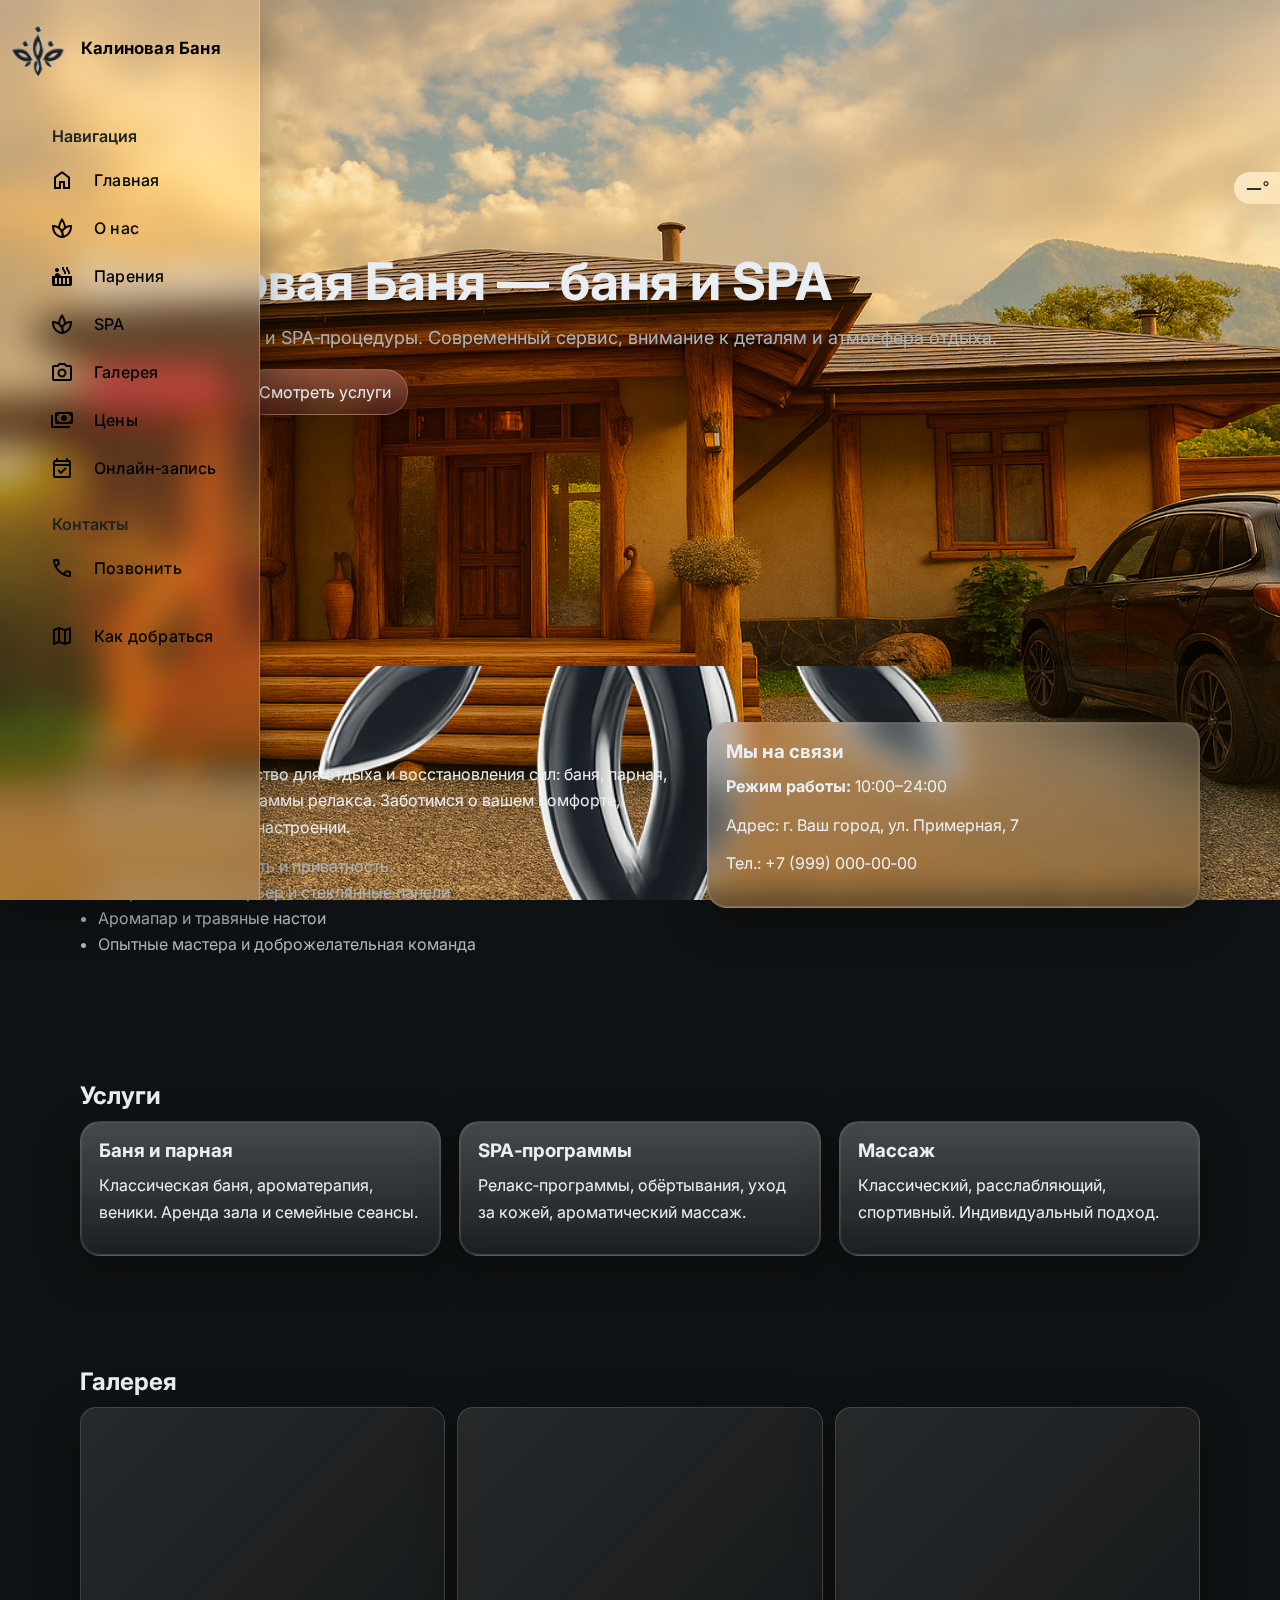
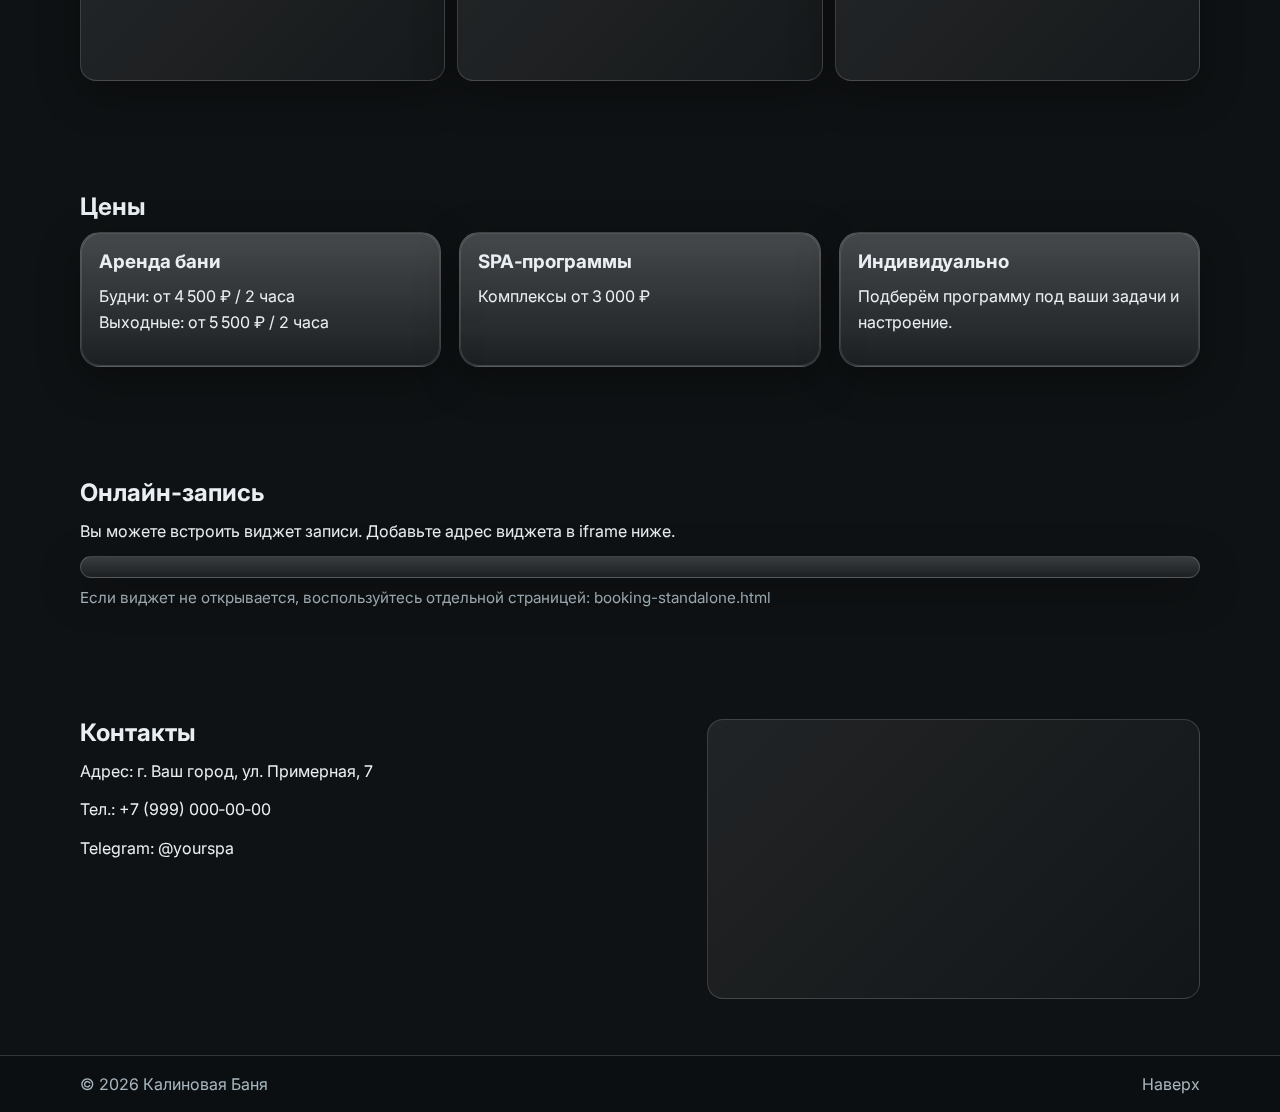
<file: index.html>
<!doctype html>
<html lang="ru">
  <head>
    <meta charset="utf-8" />
    <meta name="viewport" content="width=device-width, initial-scale=1" />
    <title>Калиновая Баня — баня и SPA</title>
    <meta name="description" content="Калиновая Баня: уютная баня, парная и SPA‑процедуры. Комфортный отдых, забота о здоровье и атмосфера уюта." />
    <link rel="preconnect" href="https://fonts.googleapis.com">
    <link rel="preconnect" href="https://fonts.gstatic.com" crossorigin>
    <link href="https://fonts.googleapis.com/css2?family=Inter:wght@400;500;600;700&display=swap" rel="stylesheet">
    <link href="https://fonts.googleapis.com/css2?family=Material+Symbols+Outlined:wght@400;500;700" rel="stylesheet" />
    <link rel="stylesheet" href="style.css" />
    <link rel="stylesheet" href="sidebar.css" />
    <link rel="stylesheet" href="kb-widget.css" />
    <link rel="stylesheet" href="rain.css" />
  </head>
  <body>
    <div id="bg-video" aria-hidden="true">
      <video id="bg-video-el" muted loop playsinline></video>
    </div>
    <div id="bg-rotator" aria-hidden="true">
      <img class="layer a" alt="" />
      <img class="layer b" alt="" />
    </div>
    <canvas id="snow-canvas" aria-hidden="true"></canvas>
    <canvas id="rain-canvas" aria-hidden="true"></canvas>
    

    <main>
      <aside class="sidebar">
        <div class="logo">
          <img src="assets/logo.png" alt="Калиновая Баня">
          <h2>Калиновая Баня</h2>
        </div>
        <ul class="links">
          <h4>Навигация</h4>
          <li>
            <span class="material-symbols-outlined">home</span>
            <a href="#top">Главная</a>
          </li>
          <li>
            <span class="material-symbols-outlined">spa</span>
            <a href="#about">О нас</a>
          </li>
          <li>
            <span class="material-symbols-outlined">hot_tub</span>
            <a href="#services">Парения</a>
          </li>
          <li>
            <span class="material-symbols-outlined">spa</span>
            <a href="#services">SPA</a>
          </li>
          <li>
            <span class="material-symbols-outlined">photo_camera</span>
            <a href="#gallery">Галерея</a>
          </li>
          <li>
            <span class="material-symbols-outlined">payments</span>
            <a href="#prices">Цены</a>
          </li>
          <li>
            <span class="material-symbols-outlined">event_available</span>
            <a href="#booking">Онлайн‑запись</a>
          </li>
          <hr>
          <h4>Контакты</h4>
          <li>
            <span class="material-symbols-outlined">call</span>
            <a href="#contacts">Позвонить</a>
          </li>
          <li class="logout-link">
            <span class="material-symbols-outlined">map</span>
            <a href="#contacts">Как добраться</a>
          </li>
        </ul>
      </aside>
      <section class="hero" id="top">
        <div class="hero-media" role="img" aria-label="Фон: баня и пар"></div>
        <div class="container hero-content">
          <h1>Калиновая Баня — баня и SPA</h1>
          <p class="lead">Уютная баня, парная и SPA‑процедуры. Современный сервис, внимание к деталям и атмосфера отдыха.</p>
          <div class="cta">
            <a class="btn btn-primary" href="#booking">Онлайн‑запись</a>
            <a class="btn btn-ghost" href="#services">Смотреть услуги</a>
          </div>
        </div>
      </section>

      <section class="section" id="about">
        <div class="container grid-2">
          <div>
            <h2>О нас</h2>
            <p>Мы создаём пространство для отдыха и восстановления сил: баня, парная, SPA‑процедуры, программы релакса. Заботимся о вашем комфорте, уединении и хорошем настроении.</p>
            <ul class="list">
              <li>Чистота, безопасность и приватность</li>
              <li>Современный интерьер и стеклянные панели</li>
              <li>Аромапар и травяные настои</li>
              <li>Опытные мастера и доброжелательная команда</li>
            </ul>
          </div>
          <div>
            <div class="card glass">
              <h3>Мы на связи</h3>
              <p><strong>Режим работы:</strong> 10:00–24:00</p>
              <p>Адрес: г. Ваш город, ул. Примерная, 7</p>
              <p>Тел.: <a href="tel:+79990000000">+7 (999) 000‑00‑00</a></p>
            </div>
          </div>
        </div>
      </section>

      <section class="section" id="services">
        <div class="container">
          <h2>Услуги</h2>
          <div class="cards">
            <article class="card glass">
              <h3>Баня и парная</h3>
              <p>Классическая баня, ароматерапия, веники. Аренда зала и семейные сеансы.</p>
            </article>
            <article class="card glass">
              <h3>SPA‑программы</h3>
              <p>Релакс‑программы, обёртывания, уход за кожей, ароматический массаж.</p>
            </article>
            <article class="card glass">
              <h3>Массаж</h3>
              <p>Классический, расслабляющий, спортивный. Индивидуальный подход.</p>
            </article>
          </div>
        </div>
      </section>

      <section class="section" id="gallery">
        <div class="container">
          <h2>Галерея</h2>
          <div class="gallery">
            <div class="ph" aria-label="Фото интерьера"></div>
            <div class="ph" aria-label="Фото парной"></div>
            <div class="ph" aria-label="Фото зоны отдыха"></div>
          </div>
        </div>
      </section>

      <section class="section" id="prices">
        <div class="container">
          <h2>Цены</h2>
          <div class="cards">
            <article class="card glass">
              <h3>Аренда бани</h3>
              <p>Будни: от 4 500 ₽ / 2 часа<br>Выходные: от 5 500 ₽ / 2 часа</p>
            </article>
            <article class="card glass">
              <h3>SPA‑программы</h3>
              <p>Комплексы от 3 000 ₽</p>
            </article>
            <article class="card glass">
              <h3>Индивидуально</h3>
              <p>Подберём программу под ваши задачи и настроение.</p>
            </article>
          </div>
        </div>
      </section>

      <section class="section" id="booking">
        <div class="container">
          <h2>Онлайн‑запись</h2>
          <p>Вы можете встроить виджет записи. Добавьте адрес виджета в iframe ниже.</p>
          <div class="widget-shell">
            <!-- Пример вставки виджета: -->
            <!-- <iframe src="https://example.com/booking" title="Онлайн‑запись" loading="lazy"></iframe> -->
          </div>
          <div class="hint">Если виджет не открывается, воспользуйтесь отдельной страницей: booking-standalone.html</div>
        </div>
      </section>

      <section class="section" id="contacts">
        <div class="container grid-2">
          <div>
            <h2>Контакты</h2>
            <p>Адрес: г. Ваш город, ул. Примерная, 7</p>
            <p>Тел.: <a href="tel:+79990000000">+7 (999) 000‑00‑00</a></p>
            <p>Telegram: <a href="https://t.me/yourspa" target="_blank" rel="noopener">@yourspa</a></p>
          </div>
          <div>
            <div class="map ph" aria-label="Карта" role="img"></div>
          </div>
        </div>
      </section>
    </main>

    <footer class="site-footer">
      <div class="container footer-row">
        <div>© <span id="year"></span> Калиновая Баня</div>
        <div class="footer-actions">
          <a href="#top">Наверх</a>
        </div>
      </div>
    </footer>

    <script src="scripts/app.js"></script>
    <!-- Booking widget -->
    <div id="kb-widget">
      <a href="#kb-booking" class="kb-fab" aria-label="Открыть/закрыть бронирование"></a>
      <a href="#top" class="kb-home" aria-label="Вернуться на главную"></a>
      <div class="kb-home-name" aria-label="Калиновая Баня"></div>

      <aside id="kb-booking" class="kb-card kb-glass" aria-label="Форма бронирования">
        <div class="kb-card-header">
          <div class="kb-title">Бронирование</div>
          <button type="button" class="kb-close" aria-label="Закрыть">✕</button>
        </div>

        <div class="kb-card-body">
          <div class="kb-row">
            <div class="kb-field">
              <label class="kb-label" for="kb-date">Дата</label>
              <input class="kb-input" type="date" id="kb-date" />
            </div>
            <div class="kb-field">
              <label class="kb-label">Начало</label>
              <div class="kb-input kb-static" id="kb-start-label">—</div>
            </div>
          </div>

          <div class="kb-field">
            <label class="kb-label">Слоты</label>
            <div class="kb-seg" id="kb-window" role="tablist">
              <button type="button" data-index="0" aria-selected="false"><div class="kb-slot-start">09:00</div><div class="kb-slot-end">до 12:00</div></button>
              <button type="button" data-index="1" aria-selected="false"><div class="kb-slot-start">13:00</div><div class="kb-slot-end">до 16:00</div></button>
              <button type="button" data-index="2" aria-selected="false"><div class="kb-slot-start">17:00</div><div class="kb-slot-end">до 20:00</div></button>
              <button type="button" data-index="3" aria-selected="false"><div class="kb-slot-start">21:00</div><div class="kb-slot-end">до 00:00</div></button>
            </div>
          </div>

          <div class="kb-field">
            <label class="kb-label" for="kb-hours">Длительность</label>
            <div class="kb-range-row">
              <input class="kb-range" id="kb-hours" type="range" min="3" max="12" step="3" value="3" />
              <div class="kb-badge" id="kb-hours-badge">3</div>
            </div>
            <div class="kb-note" id="kb-note-line">Выберите слоты</div>
          </div>

          <div class="kb-field">
            <label class="kb-label" for="kb-guests">Гости</label>
            <div class="kb-range-row">
              <input class="kb-range" id="kb-guests" type="range" min="1" max="15" step="1" value="1" />
              <div class="kb-badge" id="kb-guests-badge">1</div>
            </div>
            <div class="kb-note">Детям до 12 лет —50%</div>
          </div>

          <div class="kb-row" id="kb-contacts">
            <div class="kb-field">
              <label class="kb-label" for="kb-name">Имя</label>
              <input class="kb-input" type="text" id="kb-name" placeholder="Ваше имя" />
            </div>
            <div class="kb-field">
              <label class="kb-label" for="kb-phone">Телефон</label>
              <input class="kb-input" type="tel" id="kb-phone" placeholder="+7 ..." />
            </div>
          </div>

          <div class="kb-field" id="kb-deposit-field">
            <label class="kb-label" for="kb-deposit">Депозит</label>
            <div class="kb-range-row">
              <input class="kb-range" id="kb-deposit" type="range" min="0" max="25000" step="100" value="11000" disabled />
              <div class="kb-badge" id="kb-deposit-badge">11 000 ₽</div>
            </div>
            <div class="kb-note" id="kb-deposit-note">Осталось на процедуры: 11 000 ₽</div>
          </div>

          <div class="kb-bottom">
            <div class="kb-total-wrap">
              <div class="kb-label">Итого</div>
              <div class="kb-total" id="kb-total">25 000 ₽</div>
            </div>
            <a id="kb-book-btn" class="kb-like-input" href="#" role="button" aria-label="Забронировать">Забронировать</a>
          </div>

          <div class="kb-min-bottom" id="kb-minline">Мин. депозит: 25 000 ₽ (будни) / 30 000 ₽ (выходные) за 1 слот (3 ч)</div>
        </div>
      </aside>

      <div class="kb-weather kb-glass" aria-label="Погода сейчас">
        <span id="kb-temp">—°</span>
      </div>

      <div class="kb-toast" id="kb-toast"></div>
    </div>

    <script src="scripts/kb-widget.js"></script>
    <script defer src="scripts/rain.js"></script>
    <script defer src="scripts/snow.js"></script>
    <script defer src="scripts/weather-effects.js"></script>
    <script defer src="scripts/bg-rotator.js"></script>
    <script defer src="scripts/bg-video.js"></script>
  </body>
  </html>
</file>
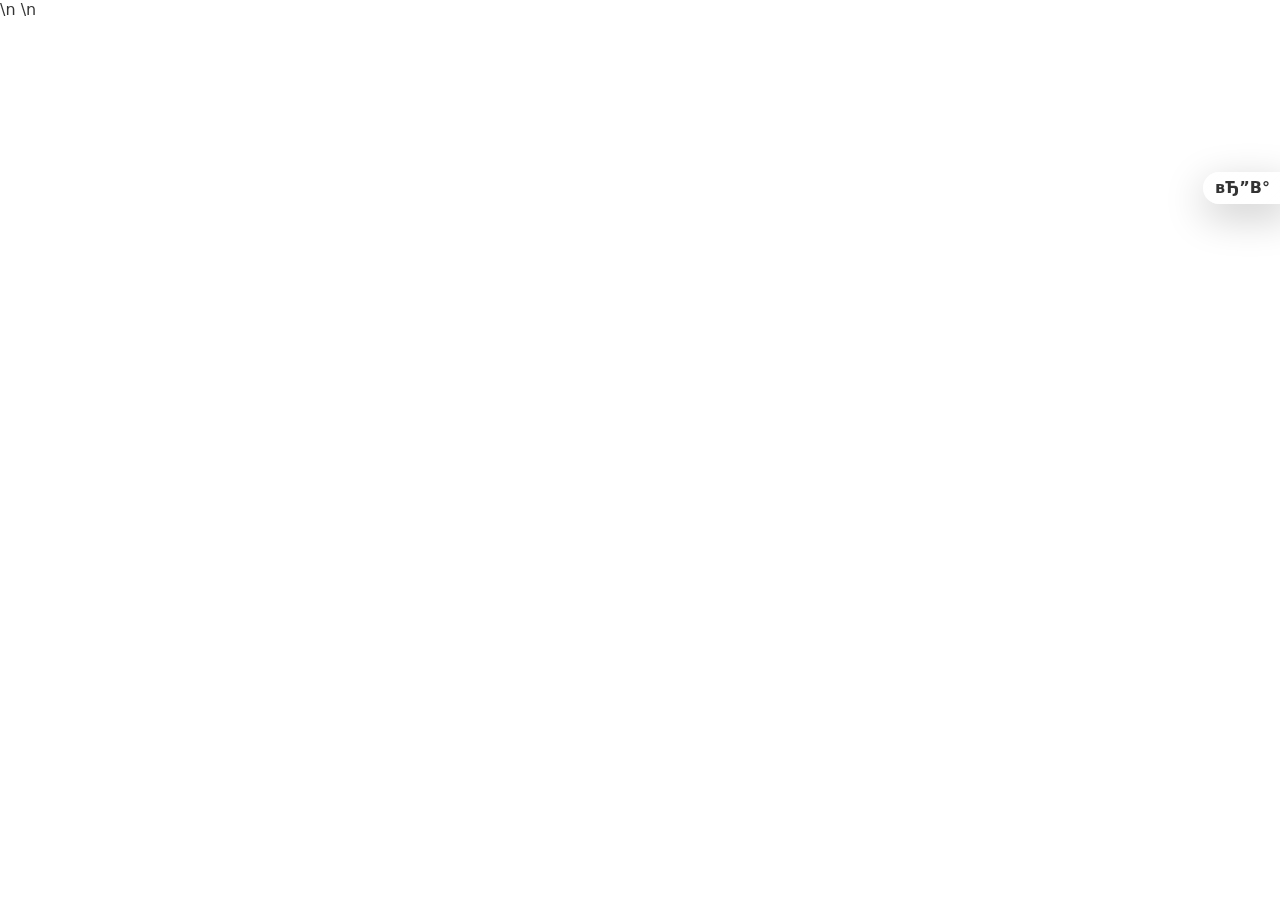
<file: booking/index.html>
<!DOCTYPE html>
<html lang="ru">
<head>
  <meta charset="UTF-8" />
  <meta name="viewport" content="width=device-width, initial-scale=1" />
  <script>\n    (function(){\n      try{\n        var p = new URLSearchParams(location.search);\n        if (p.has("mini") || p.get("mode") === "fab") document.documentElement.classList.add("kb-mini");\n        if (p.has("staticfab") || p.get("staticfab") === "1") document.documentElement.classList.add("kb-staticfab");\n        if (p.has("hidefab") || p.get("hidefab") === "1") document.documentElement.classList.add("kb-hidefab");\n        if (p.has("hideweather") || p.get("hideweather") === "1") document.documentElement.classList.add("kb-hideweather");\n        var r = p.get("raise"); if (r && /^\\d+$/.test(r)) document.documentElement.style.setProperty("--raise", r+"px");\n      }catch(_){ }\n    })();\n  </script>\n  <base href="./">
  <title>РљР°Р»РёРЅРѕРІР°СЏ Р±Р°РЅСЏ вЂ” РЈР»СѓС‡С€РµРЅРЅС‹Р№ РІРёРґР¶РµС‚ Р±СЂРѕРЅРёСЂРѕРІР°РЅРёСЏ</title>
  <style>
    :root{
      --z-max:2147483647; --z-card:2147483600; --z-weather:2147483000; --z-home:2147483500;
      --glass-from:rgba(255,255,255,.58);
      --glass-to:rgba(255,255,255,.20);
      --glass-shadow:0 12px 40px rgba(0,0,0,.22); --glass-backdrop:blur(16px) saturate(120%);
      --text:rgba(18,18,18,.86); --text-weak:rgba(18,18,18,.65);
      --radius-card:24px; --radius-field:28px; --radius-field-m:30px;
      --ctrl-height:54px; --ctrl-height-m:50px;
      --font-base:15px; --font-label:13px; --font-note:13px;
      --seg-font-size:16px; --seg-font-weight:700;
      --gap-col:10px; --gap-field:14px; --gap-field-m:12px; --pad-card:16px;
      --fab-size:90px;
      --home-size:110px;
      --color-primary: #c62828;
      --color-primary-light: #ff5f52;
    }
    html,body{margin:0;font-family:system-ui,-apple-system,Segoe UI,Roboto,Helvetica,Arial,sans-serif;
      -webkit-font-smoothing:antialiased;-moz-osx-font-smoothing:grayscale;color:var(--text);background:transparent}
    #kb-widget, #kb-widget *{box-sizing:border-box}
    .kb-glass{background:linear-gradient(135deg,var(--glass-from),var(--glass-to));border-radius:var(--radius-card);
      box-shadow:var(--glass-shadow);backdrop-filter:var(--glass-backdrop)}

    /* FAB - РЎС‚Р°С‚РёС‡РЅС‹Р№ СЃ СЌР»РµРІР°РЅС‚РЅРѕР№ Р°РЅРёРјР°С†РёРµР№ РїРѕСЏРІР»РµРЅРёСЏ */
    .kb-fab{
      position:fixed;right:18px;bottom:18px;z-index:var(--z-max);width:var(--fab-size);height:var(--fab-size);
      background:url("https://static.tildacdn.com/tild6338-3661-4465-b332-643665333939/ChatGPT_Image_12__20.png") center/contain no-repeat;
      cursor:pointer;transition:transform 0.3s ease, opacity 0.3s ease, box-shadow 0.3s ease;
      opacity:0.7;
      filter: drop-shadow(0 8px 20px rgba(0,0,0,0.4));
      animation: kb-subtle-pulse 8s ease-in-out infinite;
    }
    .kb-fab:hover{
      transform:scale(1.05);
      opacity:0.9;
      filter: drop-shadow(0 10px 25px rgba(0,0,0,0.5));
      animation: none; /* РћС‚РєР»СЋС‡Р°РµРј Р°РЅРёРјР°С†РёСЋ РїСЂРё РЅР°РІРµРґРµРЅРёРё */
    }
    .kb-fab:active{transform:scale(.97)}
    
    /* РЎРґРµСЂР¶Р°РЅРЅР°СЏ Р°РЅРёРјР°С†РёСЏ РїСѓР»СЊСЃР°С†РёРё */
    @keyframes kb-subtle-pulse{
      0%, 90%, 100% {
        transform: scale(1);
        filter: drop-shadow(0 8px 20px rgba(0,0,0,0.4));
      }
      95% {
        transform: scale(1.03);
        filter: drop-shadow(0 10px 25px rgba(0,0,0,0.5));
      }
    }

    /* Home button - РІРѕР·РІСЂР°С‰Р°РµРј РїРµСЂРІСѓСЋ Р°РЅРёРјР°С†РёСЋ СЃ СѓР»СѓС‡С€РµРЅРЅРѕР№ С‚РµРЅСЊСЋ */
    .kb-home{
      display:none;
      position:fixed;
      left:18px;
      top:calc(18px + env(safe-area-inset-top));
      z-index:var(--z-home);
      width:var(--home-size);
      height:var(--home-size);
      cursor:pointer;
      opacity:0.7;
      /* РџР РђР’РР›Р¬РќР«Р™ Р›РћР“РћРўРРџ РЎР›Р•Р’Рђ */
      background:url("https://static.tildacdn.com/tild6434-3966-4334-b664-396466336537/ChatGPT_Image_13__20.png") center/contain no-repeat;
      filter: drop-shadow(0 8px 20px rgba(0,0,0,0.5));
      animation: kb-float 4s ease-in-out infinite;
    }
    .kb-home:hover{
      opacity:0.8;
      animation: kb-pulse 1.5s ease-in-out infinite;
      filter: drop-shadow(0 10px 25px rgba(0,0,0,0.6));
    }
    
    /* РќРѕРІРѕРµ РёР·РѕР±СЂР°Р¶РµРЅРёРµ СЃ РЅР°Р·РІР°РЅРёРµРј - РїСЂРѕР·СЂР°С‡РЅРѕРµ */
    .kb-home-name {
      display:none;
      position:fixed;
      left:calc(18px + var(--home-size) + 10px);
      top:calc(18px + env(safe-area-inset-top) + 25px);
      z-index:var(--z-home);
      height:60px;
      width:auto;
      /* РџР РћР—Р РђР§РќРћР• РР—РћР‘Р РђР–Р•РќРР• РЎ РќРђР—Р’РђРќРР•Рњ */
      background:url("https://static.tildacdn.com/tild3664-3430-4234-a264-306136616264/ChatGPT_Image_13__20.png") center/contain no-repeat;
    }
    
    @keyframes kb-float{
      0%,100%{transform:translateY(0) scale(1);}
      50%{transform:translateY(-10px) scale(1.03);}
    }
    @keyframes kb-pulse{
      0%,100%{transform:scale(1); opacity:0.7;}
      50%{transform:scale(1.06); opacity:0.8;}
    }

    /* РћСЃС‚Р°Р»СЊРЅС‹Рµ СЃС‚РёР»Рё Р±РµР· РёР·РјРµРЅРµРЅРёР№ */
    .kb-card{position:fixed;left:8px;right:8px;top:calc(8px + env(safe-area-inset-top));margin:0 auto;max-width:520px;
      z-index:var(--z-card);visibility:hidden;opacity:0;transform:translateY(8px) scale(.98);
      transition:visibility .25s,opacity .25s,transform .25s;display:flex;flex-direction:column;padding:var(--pad-card);color:var(--text)}
    .kb-card:target{visibility:visible;opacity:1;transform:translateY(0) scale(1)}
    .kb-card-header{position:relative;padding:0 0 12px 0}
    .kb-title{font-weight:var(--seg-font-weight);font-size:var(--seg-font-size);line-height:1.2}
    .kb-close{position:absolute;top:0;right:0;display:grid;place-items:center;width:34px;height:34px;border-radius:12px;
      background:rgba(255,255,255,.35)!important;color:var(--text)!important;border:none;cursor:pointer}
    #kb-booking .kb-close:hover{background:rgba(255,255,255,.5)!important}

    .kb-card-body{overflow:visible}
    .kb-row{display:grid;grid-template-columns:1fr 1fr;gap:var(--gap-col);align-items:center}
    .kb-field{margin:10px 0 var(--gap-field)}
    .kb-label{display:block;margin:0 0 6px 0;font:700 var(--font-label)/1.25 system-ui;color:var(--text-weak)}

    .kb-input{width:100%;border:none;outline:none;border-radius:var(--radius-field);min-height:var(--ctrl-height);
      padding:0 16px;background:rgba(255,255,255,.38);backdrop-filter:blur(10px);font:var(--font-base)/1.25 system-ui;color:var(--text);
      transition: background 0.2s ease, box-shadow 0.2s ease;}
    .kb-input:focus{background:rgba(255,255,255,.48);box-shadow:0 0 0 2px var(--color-primary-light);}
    .kb-input-error{box-shadow:0 0 0 2px #ff3b30;}
    .kb-static{display:flex;align-items:center;line-height:1;height:var(--ctrl-height)}

    .kb-seg{display:grid;grid-template-columns:repeat(4,minmax(66px,1fr));gap:10px}
    .kb-seg button{position:relative;display:flex;flex-direction:column;align-items:center;justify-content:center;
      aspect-ratio:1/1;padding:10px;border:none;cursor:pointer;border-radius:50%;
      background:rgba(255,255,255,.28);border:1px solid rgba(0,0,0,.10);backdrop-filter:blur(10px);
      font-weight:var(--seg-font-weight);font-size:var(--seg-font-size);color:var(--text);
      transition:background .16s ease, box-shadow .16s ease, transform .12s ease}
    .kb-slot-start{font:800 16px/1 system-ui}
    .kb-slot-end{font:700 11px/1.1 system-ui;opacity:.85;margin-top:6px}
    .kb-seg button.kb-active{background:rgba(255,255,255,.98);border-color:var(--color-primary);
      box-shadow:0 0 0 2px var(--color-primary-light), 0 8px 22px rgba(0,0,0,.18);transform:translateZ(0) scale(1.01);
      color: var(--color-primary);}
    .kb-seg button.kb-linked{background:rgba(255,255,255,.92);border-color:var(--color-primary-light);box-shadow:0 0 0 1.5px var(--color-primary-light);}

    .kb-range-row{display:flex;align-items:center;gap:12px;width:100%}
    .kb-range{flex:1;height:12px;border-radius:6px;outline:none;-webkit-appearance:none;appearance:none;
      background:linear-gradient(to right,var(--color-primary) 0% var(--kb-fill,0%),rgba(255,255,255,.55) var(--kb-fill,0%) 100%)}
    .kb-range::-webkit-slider-thumb{-webkit-appearance:none;width:22px;height:22px;border-radius:50%;border:none;cursor:pointer;margin-top:-5px;
      background:var(--color-primary);box-shadow:0 0 0 2px rgba(255,255,255,.65) inset}
    .kb-range::-moz-range-track{height:12px;background:rgba(255,255,255,.55);border-radius:6px}
    .kb-range::-moz-range-progress{height:12px;background:var(--color-primary);border-radius:6px}
    .kb-range::-moz-range-thumb{width:22px;height:22px;border:none;border-radius:50%;background:var(--color-primary)}

    #kb-deposit.kb-range{pointer-events:none}
    #kb-deposit.kb-range::-webkit-slider-thumb{opacity:0}
    #kb-deposit.kb-range::-moz-range-thumb{opacity:0}

    .kb-badge{font:800 20px/1.1 system-ui;color:var(--text)}
    #kb-hours-badge,#kb-guests-badge,#kb-deposit-badge{transition:text-shadow .25s ease, transform .25s ease}
    .kb-flash{transform:translateZ(0) scale(1.04); color: var(--color-primary);}

    .kb-note{font:600 var(--font-note)/1.25 system-ui;color:var(--text-weak)}

    .kb-bottom{display:grid;grid-template-columns:1fr 1fr;gap:10px;align-items:end;margin-top:10px}
    .kb-total{font:900 32px/1.05 system-ui;color:var(--text);white-space:nowrap;font-variant-numeric:tabular-nums}
    .kb-like-input{display:flex;align-items:center;justify-content:center;width:100%;min-height:var(--ctrl-height);padding:0 16px;
      border:none;border-radius:var(--radius-field);background:var(--color-primary);backdrop-filter:blur(10px);
      box-shadow:var(--glass-shadow);text-decoration:none;text-align:center;color:white!important;font:700 16px/1.25 system-ui;
      transition: background 0.2s ease, transform 0.1s ease;}
    .kb-like-input:hover{background:var(--color-primary-light);transform: translateY(-1px);}
    .kb-like-input:active{transform: translateY(1px);}

    .kb-min-bottom{margin-top:8px;font:600 12px/1.25 system-ui;color:var(--text-weak);white-space:nowrap;overflow:hidden;text-overflow:ellipsis}

    .kb-weather{position:fixed;top:172px;right:-10px;z-index:var(--z-weather);display:inline-flex;align-items:center;gap:8px;
      padding:8px 20px 8px 12px;border-radius:16px 0 0 16px;color:var(--text);font:700 16px/1 system-ui;}

    .kb-toast {
      display: none;
      position: fixed;
      bottom: 100px;
      left: 50%;
      transform: translateX(-50%) translateY(100px);
      z-index: var(--z-max);
      padding: 12px 20px;
      border-radius: 10px;
      background: rgba(0, 0, 0, 0.7);
      color: white;
      font: 600 14px/1.4 system-ui;
      transition: transform 0.3s ease;
      white-space: nowrap;
    }
    .kb-toast-visible {
      display: block;
      transform: translateX(-50%) translateY(0);
    }

    @media (min-width:601px){
      .kb-card{top:auto;bottom:calc(18px + var(--fab-size) + 16px + var(--raise,0px));right:18px;left:auto;transform:none;max-width:420px;width:420px}
      .kb-card:target{transform:none}
    }
    @media (max-width:600px){
      .kb-card{height:calc(100svh - 16px - env(safe-area-inset-top));max-height:none;bottom:auto}
      .kb-input,.kb-like-input{min-height:var(--ctrl-height-m);border-radius:var(--radius-field-m)}
      .kb-field{margin:10px 0 var(--gap-field-m)}
      body.kb-open .kb-fab,body.kb-open .kb-weather,body.kb-open .kb-home,body.kb-open .kb-home-name{display:none!important}
      .kb-row + .kb-field{margin-top:4px!important;}
      .kb-home{display:block;}
      .kb-home-name{display:block;}
      .kb-weather{top:120px;right:-10px;}
      
      /* Р‘Р»РѕРєРёСЂРѕРІРєР° СЃРєСЂРѕР»Р»Р° РїСЂРё РѕС‚РєСЂС‹С‚РѕРј РІРёРґР¶РµС‚Рµ */
      body.kb-open {
        overflow: hidden;
        position: fixed;
        width: 100%;
        height: 100%;
      }
    }
    #kb-contacts + #kb-deposit-field{ margin-top:8px; }
  </style>\n  <style>\n    html.kb-mini .kb-card, html.kb-mini .kb-home, html.kb-mini .kb-home-name, html.kb-mini .kb-weather, html.kb-mini .kb-toast{ display:none !important; }\n    body.kb-open .kb-fab{ display:none !important; }\n    html.kb-hidefab .kb-fab{ display:none !important; }\n    html.kb-hideweather .kb-weather{ display:none !important; }\n  </style>
</head>
<body>
  <div id="kb-widget">
    <a href="#kb-booking" class="kb-fab" aria-label="РћС‚РєСЂС‹С‚СЊ/Р·Р°РєСЂС‹С‚СЊ Р±СЂРѕРЅРёСЂРѕРІР°РЅРёРµ"></a>
    <a href="/" class="kb-home" aria-label="Р’РµСЂРЅСѓС‚СЊСЃСЏ РЅР° РіР»Р°РІРЅСѓСЋ"></a>
    <div class="kb-home-name" aria-label="РљР°Р»РёРЅРѕРІР°СЏ Р‘Р°РЅСЏ"></div>

    <aside id="kb-booking" class="kb-card kb-glass" aria-label="Р¤РѕСЂРјР° Р±СЂРѕРЅРёСЂРѕРІР°РЅРёСЏ">
      <div class="kb-card-header">
        <div class="kb-title">Р‘СЂРѕРЅРёСЂРѕРІР°РЅРёРµ</div>
        <button type="button" class="kb-close" aria-label="Р—Р°РєСЂС‹С‚СЊ">вњ•</button>
      </div>

      <div class="kb-card-body">
        <div class="kb-row">
          <div class="kb-field">
            <label class="kb-label" for="kb-date">Р”Р°С‚Р°</label>
            <input class="kb-input" type="date" id="kb-date" />
          </div>
          <div class="kb-field">
            <label class="kb-label">РќР°С‡Р°Р»Рѕ</label>
            <div class="kb-input kb-static" id="kb-start-label">вЂ”</div>
          </div>
        </div>

        <div class="kb-field">
          <label class="kb-label">РЎР»РѕС‚С‹</label>
          <div class="kb-seg" id="kb-window" role="tablist">
            <button type="button" data-index="0" aria-selected="false"><div class="kb-slot-start">09:00</div><div class="kb-slot-end">РґРѕ 12:00</div></button>
            <button type="button" data-index="1" aria-selected="false"><div class="kb-slot-start">13:00</div><div class="kb-slot-end">РґРѕ 16:00</div></button>
            <button type="button" data-index="2" aria-selected="false"><div class="kb-slot-start">17:00</div><div class="kb-slot-end">РґРѕ 20:00</div></button>
            <button type="button" data-index="3" aria-selected="false"><div class="kb-slot-start">21:00</div><div class="kb-slot-end">РґРѕ 00:00</div></button>
          </div>
        </div>

        <div class="kb-field">
          <label class="kb-label" for="kb-hours">Р”Р»РёС‚РµР»СЊРЅРѕСЃС‚СЊ</label>
          <div class="kb-range-row">
            <input class="kb-range" id="kb-hours" type="range" min="3" max="12" step="3" value="3" />
            <div class="kb-badge" id="kb-hours-badge">3</div>
          </div>
          <div class="kb-note" id="kb-note-line">Р’С‹Р±РµСЂРёС‚Рµ СЃР»РѕС‚С‹</div>
        </div>

        <div class="kb-field">
          <label class="kb-label" for="kb-guests">Р“РѕСЃС‚Рё</label>
          <div class="kb-range-row">
            <input class="kb-range" id="kb-guests" type="range" min="1" max="15" step="1" value="1" />
            <div class="kb-badge" id="kb-guests-badge">1</div>
          </div>
          <div class="kb-note">Р”РµС‚СЏРј РґРѕ 12 Р»РµС‚ вЂ”50%</div>
        </div>

        <div class="kb-row" id="kb-contacts">
          <div class="kb-field">
            <label class="kb-label" for="kb-name">РРјСЏ</label>
            <input class="kb-input" type="text" id="kb-name" placeholder="Р’Р°С€Рµ РёРјСЏ" />
          </div>
          <div class="kb-field">
            <label class="kb-label" for="kb-phone">РўРµР»РµС„РѕРЅ</label>
            <input class="kb-input" type="tel" id="kb-phone" placeholder="+7 ..." />
          </div>
        </div>

        <div class="kb-field" id="kb-deposit-field">
          <label class="kb-label" for="kb-deposit">Р”РµРїРѕР·РёС‚</label>
          <div class="kb-range-row">
            <input class="kb-range" id="kb-deposit" type="range" min="0" max="25000" step="100" value="11000" disabled />
            <div class="kb-badge" id="kb-deposit-badge">11 000 в‚Ѕ</div>
          </div>
          <div class="kb-note" id="kb-deposit-note">РћСЃС‚Р°Р»РѕСЃСЊ РЅР° РїСЂРѕС†РµРґСѓСЂС‹: 11 000 в‚Ѕ</div>
        </div>

        <div class="kb-bottom">
          <div class="kb-total-wrap">
            <div class="kb-label">РС‚РѕРіРѕ</div>
            <div class="kb-total" id="kb-total">25 000 в‚Ѕ</div>
          </div>
          <a id="kb-book-btn" class="kb-like-input" href="#" role="button" aria-label="Р—Р°Р±СЂРѕРЅРёСЂРѕРІР°С‚СЊ">Р—Р°Р±СЂРѕРЅРёСЂРѕРІР°С‚СЊ</a>
        </div>

        <div class="kb-min-bottom" id="kb-minline">РњРёРЅ. РґРµРїРѕР·РёС‚: 25 000 в‚Ѕ (Р±СѓРґРЅРё) / 30 000 в‚Ѕ (РІС‹С…РѕРґРЅС‹Рµ) Р·Р° 1 СЃР»РѕС‚ (3 С‡)</div>
      </div>
    </aside>

    <div class="kb-weather kb-glass" aria-label="РџРѕРіРѕРґР° СЃРµР№С‡Р°СЃ">
      <span id="kb-temp">вЂ”В°</span>
    </div>

    <div class="kb-toast" id="kb-toast"></div>
  </div>

  <script>
    function pad2(n){return String(n).padStart(2,'0')}
    function addHoursToHM(hm, add){var p=(hm||'00:00').split(':'),h=parseInt(p[0],10)||0,m=parseInt(p[1],10)||0;
      var d=new Date(2000,0,1,h,m,0,0);d.setHours(d.getHours()+add);
      return pad2(d.getHours())+':'+pad2(d.getMinutes())}
    function rub(n){ return (Math.max(0,Math.round(n))||0).toLocaleString('ru-RU') + ' в‚Ѕ'; }
    
    // Р¤СѓРЅРєС†РёСЏ РґР»СЏ РїРѕРєР°Р·Р° СѓРІРµРґРѕРјР»РµРЅРёР№
    function showToast(message, duration = 3000) {
      const toast = document.getElementById('kb-toast');
      toast.textContent = message;
      toast.classList.add('kb-toast-visible');
      
      setTimeout(() => {
        toast.classList.remove('kb-toast-visible');
      }, duration);
    }
    
    // РЈР±СЂР°РЅР° С„СѓРЅРєС†РёСЏ РІР°Р»РёРґР°С†РёРё С‚РµР»РµС„РѕРЅР°
    
    // Р¤РѕСЂРјР°С‚РёСЂРѕРІР°РЅРёРµ С‚РµР»РµС„РѕРЅР° (РѕСЃС‚Р°РІР»СЏРµРј РґР»СЏ СѓРґРѕР±СЃС‚РІР° РїРѕР»СЊР·РѕРІР°С‚РµР»РµР№)
    function formatPhone(input) {
      const value = input.value.replace(/\D/g, '');
      let formattedValue = '+7 ';
      
      if (value.length > 1) {
        const rest = value.substring(1);
        if (rest.length > 0) {
          formattedValue += rest.substring(0, 3);
        }
        if (rest.length > 3) {
          formattedValue += ' ' + rest.substring(3, 6);
        }
        if (rest.length > 6) {
          formattedValue += ' ' + rest.substring(6, 8);
        }
        if (rest.length > 8) {
          formattedValue += ' ' + rest.substring(8, 10);
        }
      }
      
      input.value = formattedValue;
    }
  </script>

  <script>
    var CFG={
      HOLIDAYS: [],
      WINDOWS:[{start:'09:00'},{start:'13:00'},{start:'17:00'},{start:'21:00'}],
      SLOT_HOURS:3,
      PRICE_WEEKDAY:7000, PRICE_WEEKEND:8000,
      DEPOSIT_WEEKDAY:25000, DEPOSIT_WEEKEND:30000,
      BASE_GUESTS:1
    };
    
    function isWeekend(dateStr){if(!dateStr) return false;var d=new Date(dateStr);var day=d.getDay();return day===0||day===6}
    function isHoliday(dateStr){if(!dateStr) return false;return CFG.HOLIDAYS.indexOf(dateStr)>=0}
    function isWeekendOrHoliday(dateStr){return isWeekend(dateStr)||isHoliday(dateStr)}

    document.addEventListener('DOMContentLoaded',function(){
      var dateEl=document.getElementById('kb-date'),
          hoursEl=document.getElementById('kb-hours'),
          guestsEl=document.getElementById('kb-guests'),
          hoursBadge=document.getElementById('kb-hours-badge'),
          guestsBadge=document.getElementById('kb-guests-badge'),
          winSeg=document.getElementById('kb-window'),
          startLabel=document.getElementById('kb-start-label'),
          totalEl=document.getElementById('kb-total'),
          depRange=document.getElementById('kb-deposit'),
          depBadge=document.getElementById('kb-deposit-badge'),
          depNote=document.getElementById('kb-deposit-note'),
          noteLine=document.getElementById('kb-note-line'),
          bookBtn=document.getElementById('kb-book-btn'),
          nameEl=document.getElementById('kb-name'),
          phoneEl=document.getElementById('kb-phone'),
          toastEl = document.getElementById('kb-toast');

      // РЈСЃС‚Р°РЅРѕРІРєР° РјРёРЅРёРјР°Р»СЊРЅРѕР№ РґР°С‚Р° (СЃРµРіРѕРґРЅСЏ)
      const today = new Date();
      const yyyy = today.getFullYear();
      const mm = String(today.getMonth() + 1).padStart(2, '0');
      const dd = String(today.getDate()).padStart(2, '0');
      dateEl.min = `${yyyy}-${mm}-${dd}`;
      
      // РћР±СЂР°Р±РѕС‚С‡РёРє РґР»СЏ С„РѕСЂРјР°С‚РёСЂРѕРІР°РЅРёСЏ С‚РµР»РµС„РѕРЅР°
      if(phoneEl){
        phoneEl.value = '+7 ';
        phoneEl.addEventListener('input', function() {
          formatPhone(phoneEl);
        });
        
        phoneEl.addEventListener('blur', function() {
          if (phoneEl.value === '+7 ') {
            phoneEl.value = '';
          }
        });
        
        phoneEl.addEventListener('focus', function() {
          if (!phoneEl.value || !phoneEl.value.startsWith('+7')) {
            phoneEl.value = '+7 ';
          }
        });
      }

      var selectedStart=null;

      function fill(range){var min=+range.min||0,max=+range.max||100,val=+range.value||0;var pct=((val-min)*100)/(max-min);
        range.style.setProperty('--kb-fill',pct+'%')}

      function hoursMaxForStart(){ if(selectedStart===null) return 12; var maxSlots=4-selectedStart; return Math.min(12,maxSlots*CFG.SLOT_HOURS); }
      function clampHours(){
        var max=hoursMaxForStart();
        hoursEl.max=String(max);
        var v=+hoursEl.value||CFG.SLOT_HOURS;
        v=Math.max(CFG.SLOT_HOURS,Math.min(max,v));
        v=Math.round(v/CFG.SLOT_HOURS)*CFG.SLOT_HOURS;
        hoursEl.value=String(v);
      }

      function applySlotHighlight(slots){
        winSeg.querySelectorAll('button').forEach(function(b){b.classList.remove('kb-active','kb-linked');b.setAttribute('aria-selected','false')});
        if(selectedStart===null || slots<=0) return;
        for(var i=0;i<slots;i++){
          var btn=winSeg.querySelector('button[data-index="'+(selectedStart+i)+'"]'); if(!btn) break;
          (i===0?btn.classList.add('kb-active'):btn.classList.add('kb-linked'));
          btn.setAttribute('aria-selected','true');
        }
      }

      function recompute(){
        clampHours(); fill(hoursEl); fill(guestsEl);
        var durPaid=+hoursEl.value||CFG.SLOT_HOURS;
        var slots=Math.max(1,Math.round(durPaid/CFG.SLOT_HOURS));
        var weekend0 = isWeekendOrHoliday(dateEl.value);
        var baseDep0 = weekend0?CFG.DEPOSIT_WEEKEND:CFG.DEPOSIT_WEEKDAY;
        var price0   = weekend0?CFG.PRICE_WEEKEND:CFG.PRICE_WEEKDAY;

        if(selectedStart===null){
          applySlotHighlight(0);
          startLabel.textContent='вЂ”';
          hoursBadge.textContent=String(durPaid);
          noteLine.textContent='Р’С‹Р±РµСЂРёС‚Рµ СЃР»РѕС‚С‹';
          var guests0  = +guestsEl.value || CFG.BASE_GUESTS;
          var effGuests0 = Math.max(guests0, 2);
          var baselineRemaining = Math.max(baseDep0 - (effGuests0*price0*1), 0);
          depRange.max=String(baseDep0); depRange.value=String(baselineRemaining); fill(depRange);
          depBadge.textContent=rub(baselineRemaining);
          depNote.textContent='РћСЃС‚Р°Р»РѕСЃСЊ РЅР° РїСЂРѕС†РµРґСѓСЂС‹: ' + rub(baselineRemaining);
          totalEl.textContent=rub(baseDep0);
          return;
        }

        applySlotHighlight(slots);
        var startHM=CFG.WINDOWS[selectedStart].start;
        startLabel.textContent=startHM;
        var gift=Math.max(slots-1,0);
        var endFact=addHoursToHM(startHM,durPaid+gift); if(endFact==='24:00') endFact='00:00';
        hoursBadge.textContent=String(durPaid+gift);
        noteLine.textContent='Р’С‹ РІС‹Р±СЂР°Р»Рё: '+startHM+' вЂ” '+endFact+(gift?('; +'+gift+' С‡ РІ РїРѕРґР°СЂРѕРє'):'');
      }

      function recalcMoney(){
        var weekend=isWeekendOrHoliday(dateEl.value);
        var baseDeposit=weekend?CFG.DEPOSIT_WEEKEND:CFG.DEPOSIT_WEEKDAY;
        if(selectedStart===null){
          var guestsInit = +guestsEl.value || CFG.BASE_GUESTS;
          var effGuestsInit = Math.max(guestsInit,2);
          var priceInit = weekend?CFG.PRICE_WEEKEND:CFG.PRICE_WEEKDAY;
          var baselineRemaining = Math.max(baseDeposit - (effGuestsInit*priceInit*1), 0);
          depRange.max=String(baseDeposit); depRange.value=String(baselineRemaining); fill(depRange);
          depBadge.textContent=rub(baselineRemaining);
          depNote.textContent='РћСЃС‚Р°Р»РѕСЃСЊ РЅР° РїСЂРѕС†РµРґСѓСЂС‹: ' + rub(baselineRemaining);
          totalEl.textContent=rub(baseDeposit);
          return;
        }
        var durPaid=+hoursEl.value||CFG.SLOT_HOURS;
        var slots=Math.max(1,Math.round(durPaid/CFG.SLOT_HOURS));
        var guests=+guestsEl.value||CFG.BASE_GUESTS;
        var price=weekend?CFG.PRICE_WEEKEND:CFG.PRICE_WEEKDAY;
        var deposit=baseDeposit*slots;
        var ticketsReal = guests*price*slots;
        var ticketsEffective = Math.max(guests,2)*price*slots;
        var topup=Math.max(deposit - ticketsEffective, 0);
        var total=Math.max(ticketsReal, deposit);
        depRange.max=String(deposit); depRange.value=String(Math.round(topup)); fill(depRange);
        depBadge.innerHTML=rub(topup);
        depNote.innerHTML=topup>0?('РћСЃС‚Р°Р»РѕСЃСЊ РЅР° РїСЂРѕС†РµРґСѓСЂС‹: '+rub(topup)):'Р‘РёР»РµС‚С‹ РїРµСЂРµРєСЂС‹РІР°СЋС‚ РґРµРїРѕР·РёС‚';
        totalEl.innerHTML=rub(total);
      }

      // РЈР»СѓС‡С€РµРЅРЅС‹Р№ РѕР±СЂР°Р±РѕС‚С‡РёРє РєР»РёРєРѕРІ РґР»СЏ СЃР»РѕС‚РѕРІ
      function handleSlotClick(e){
        var btn = e.target.closest('button');
        if(!btn) return;
        
        var index = btn.getAttribute('data-index');
        if(index === null) return;
        
        selectedStart = parseInt(index);
        recompute(); 
        recalcMoney();
        showToast('Р’С‹Р±СЂР°РЅ СЃР»РѕС‚ ' + CFG.WINDOWS[selectedStart].start);
      }

      // РСЃРїСЂР°РІР»РµРЅРЅС‹Р№ РѕР±СЂР°Р±РѕС‚С‡РёРє СЃРѕР±С‹С‚РёР№ РґР»СЏ СЃР»РѕС‚РѕРІ
      winSeg.addEventListener('click', handleSlotClick);

      hoursEl.addEventListener('input',function(){
        recompute(); recalcMoney();
        hoursBadge.classList.add('kb-flash'); setTimeout(function(){hoursBadge.classList.remove('kb-flash')},220);
      });

      guestsEl.addEventListener('input',function(){
        guestsBadge.textContent=guestsEl.value; fill(guestsEl); recalcMoney();
        guestsBadge.classList.add('kb-flash'); setTimeout(function(){guestsBadge.classList.remove('kb-flash')},220);
      });

      dateEl.addEventListener('change',function(){
        if (!dateEl.value) {
          showToast('РџРѕР¶Р°Р»СѓР№СЃС‚Р°, РІС‹Р±РµСЂРёС‚Рµ РґР°С‚Сѓ', 3000);
          dateEl.classList.add('kb-input-error');
          return;
        }
        dateEl.classList.remove('kb-input-error');
        recompute();
        recalcMoney();
      });

      // WhatsApp message
      bookBtn.addEventListener('click', function(e){
        e.preventDefault();
        
        // Р’Р°Р»РёРґР°С†РёСЏ С„РѕСЂРјС‹
        if(!dateEl.value) {
          showToast('РџРѕР¶Р°Р»СѓР№СЃС‚Р°, РІС‹Р±РµСЂРёС‚Рµ РґР°С‚Сѓ', 3000);
          dateEl.classList.add('kb-input-error');
          return;
        }
        
        if(selectedStart===null){ 
          showToast('Р’С‹Р±РµСЂРёС‚Рµ С…РѕС‚СЏ Р±С‹ РѕРґРёРЅ СЃР»РѕС‚', 3000);
          winSeg.classList.add('kb-input-error');
          setTimeout(() => winSeg.classList.remove('kb-input-error'), 1000);
          return; 
        }
        
        if(!nameEl.value.trim()) {
          showToast('Р’РІРµРґРёС‚Рµ РІР°С€Рµ РёРјСЏ', 3000);
          nameEl.classList.add('kb-input-error');
          nameEl.focus();
          return;
        }
        
        // РЈР±СЂР°РЅР° РїСЂРѕРІРµСЂРєР° С„РѕСЂРјР°С‚Р° С‚РµР»РµС„РѕРЅР°, РѕСЃС‚Р°РІР»РµРЅР° С‚РѕР»СЊРєРѕ РїСЂРѕРІРµСЂРєР° РЅР° РЅР°Р»РёС‡РёРµ Р·РЅР°С‡РµРЅРёСЏ
        if(!phoneEl.value.trim()) {
          showToast('Р’РІРµРґРёС‚Рµ РЅРѕРјРµСЂ С‚РµР»РµС„РѕРЅР°', 3000);
          phoneEl.classList.add('kb-input-error');
          phoneEl.focus();
          return;
        }
        
        // Р’СЃРµ РїСЂРѕРІРµСЂРєРё РїСЂРѕР№РґРµРЅС‹
        var date = dateEl.value ? dateEl.value.split('-').reverse().join('.') : 'РЅРµ РІС‹Р±СЂР°РЅР°';
        var durPaid = +hoursEl.value || CFG.SLOT_HOURS;
        var slots = Math.max(1, Math.round(durPaid/CFG.SLOT_HOURS));
        var gift = Math.max(slots-1, 0);
        var startHM = CFG.WINDOWS[selectedStart].start;
        var endHM = addHoursToHM(startHM, durPaid + gift);
        if(endHM==='24:00') endHM='00:00';
        var lines = [
          'Р—Р°СЏРІРєР° РЅР° Р±СЂРѕРЅРёСЂРѕРІР°РЅРёРµ вЂ” РљР°Р»РёРЅРѕРІР°СЏ Р‘Р°РЅСЏ',
          'Р”Р°С‚Р°: ' + date,
          'РРЅС‚РµСЂРІР°Р»: ' + startHM + 'вЂ“' + endHM,
          'Р“РѕСЃС‚РµР№: ' + (guestsEl.value || 'вЂ”'),
          'РўРµР»РµС„РѕРЅ: ' + (phoneEl && phoneEl.value ? phoneEl.value.trim() : 'вЂ”'),
          'РРјСЏ: ' + (nameEl && nameEl.value ? nameEl.value.trim() : 'вЂ”'),
          'РС‚РѕРіРѕ Рє РѕРїР»Р°С‚Рµ: ' + totalEl.textContent
        ];
        var text = encodeURIComponent(lines.join('\n'));
        window.open('https://wa.me/79347771777?text=' + text, '_blank');
      });

      // Slot end labels
      document.querySelectorAll('#kb-window button').forEach(function(btn){
        var top=btn.querySelector('.kb-slot-start'); var bot=btn.querySelector('.kb-slot-end');
        var st=top.textContent.trim(); var end=addHoursToHM(st,CFG.SLOT_HOURS);
        if(bot){ bot.textContent='РґРѕ '+(end==='24:00'?'00:00':end); }
      });

      // Weather (best effort)
      try{
        fetch('https://api.open-meteo.com/v1/forecast?latitude=43.6833&longitude=40.2000&current=temperature_2m,weather_code&timezone=auto',{cache:'no-store'})
          .then(r=>r.json()).then(d=>{
            var t = (d && d.current && typeof d.current.temperature_2m==='number') ? Math.round(d.current.temperature_2m) : null;
            var tNode=document.getElementById('kb-temp'); if(tNode) tNode.textContent = (t==null?'вЂ”':t)+'В°';
          }).catch(()=>{});
      }catch(_){}}
    );
  </script>

  <!-- Close & toggle: robust :target-based -->
  <script>
    (function(){
      var CARD_ID = 'kb-booking';
      var card = document.getElementById(CARD_ID);
      function isOpen(){ return !!card && card.matches(':target'); }
      function setBody(){ 
        document.body.classList.toggle('kb-open', isOpen());
        
        // Р‘Р»РѕРєРёСЂРѕРІРєР° СЃРєСЂРѕР»Р»Р° РЅР° РјРѕР±РёР»СЊРЅС‹С… СѓСЃС‚СЂРѕР№СЃС‚РІР°С…
        if (window.innerWidth <= 600) {
          if (isOpen()) {
            // РЎРѕС…СЂР°РЅСЏРµРј С‚РµРєСѓС‰СѓСЋ РїРѕР·РёС†РёСЋ СЃРєСЂРѕР»Р»Р°
            document.body.style.top = `-${window.scrollY}px`;
          } else {
            // Р’РѕСЃСЃС‚Р°РЅР°РІР»РёРІР°РµРј РїРѕР·РёС†РёСЋ СЃРєСЂРѕР»Р»Р°
            const scrollY = document.body.style.top;
            document.body.style.top = '';
            window.scrollTo(0, parseInt(scrollY || '0') * -1);
          }
        }
      }

      function openCard(){
        try{ location.hash = '#' + CARD_ID; }catch(_){ window.location.href = '#' + CARD_ID; }
        setTimeout(setBody, 0);
      }
      function closeCard(){
        try{ location.hash = ''; }catch(_){}
        if (location.hash) {
          try{ history.replaceState(null, document.title, window.location.pathname + window.location.search); }catch(_){}
        }
        if (location.hash) {
          try{ window.location.href = window.location.pathname + window.location.search; }catch(_){}
        }
        setTimeout(setBody, 0);
      }

      window.addEventListener('hashchange', setBody);
      setBody();

      var fab = document.querySelector('#kb-widget .kb-fab');
      if(fab){
        fab.addEventListener('click', function(e){
          e.preventDefault();
          if(isOpen()) closeCard(); else openCard();
        }, true);
      }

      var closeBtn = document.querySelector('#kb-booking .kb-close');
      if(closeBtn){
        closeBtn.addEventListener('click', function(e){
          e.preventDefault();
          closeCard();
        }, true);
      }
      
      // РћР±СЂР°Р±РѕС‚С‡РёРє РёР·РјРµРЅРµРЅРёСЏ СЂР°Р·РјРµСЂР° РѕРєРЅР°
      window.addEventListener('resize', function() {
        if (window.innerWidth > 600 && document.body.classList.contains('kb-open')) {
          document.body.classList.remove('kb-open');
          document.body.style.top = '';
        }
      });
    })();
  </script>
</body>
</html>
</file>
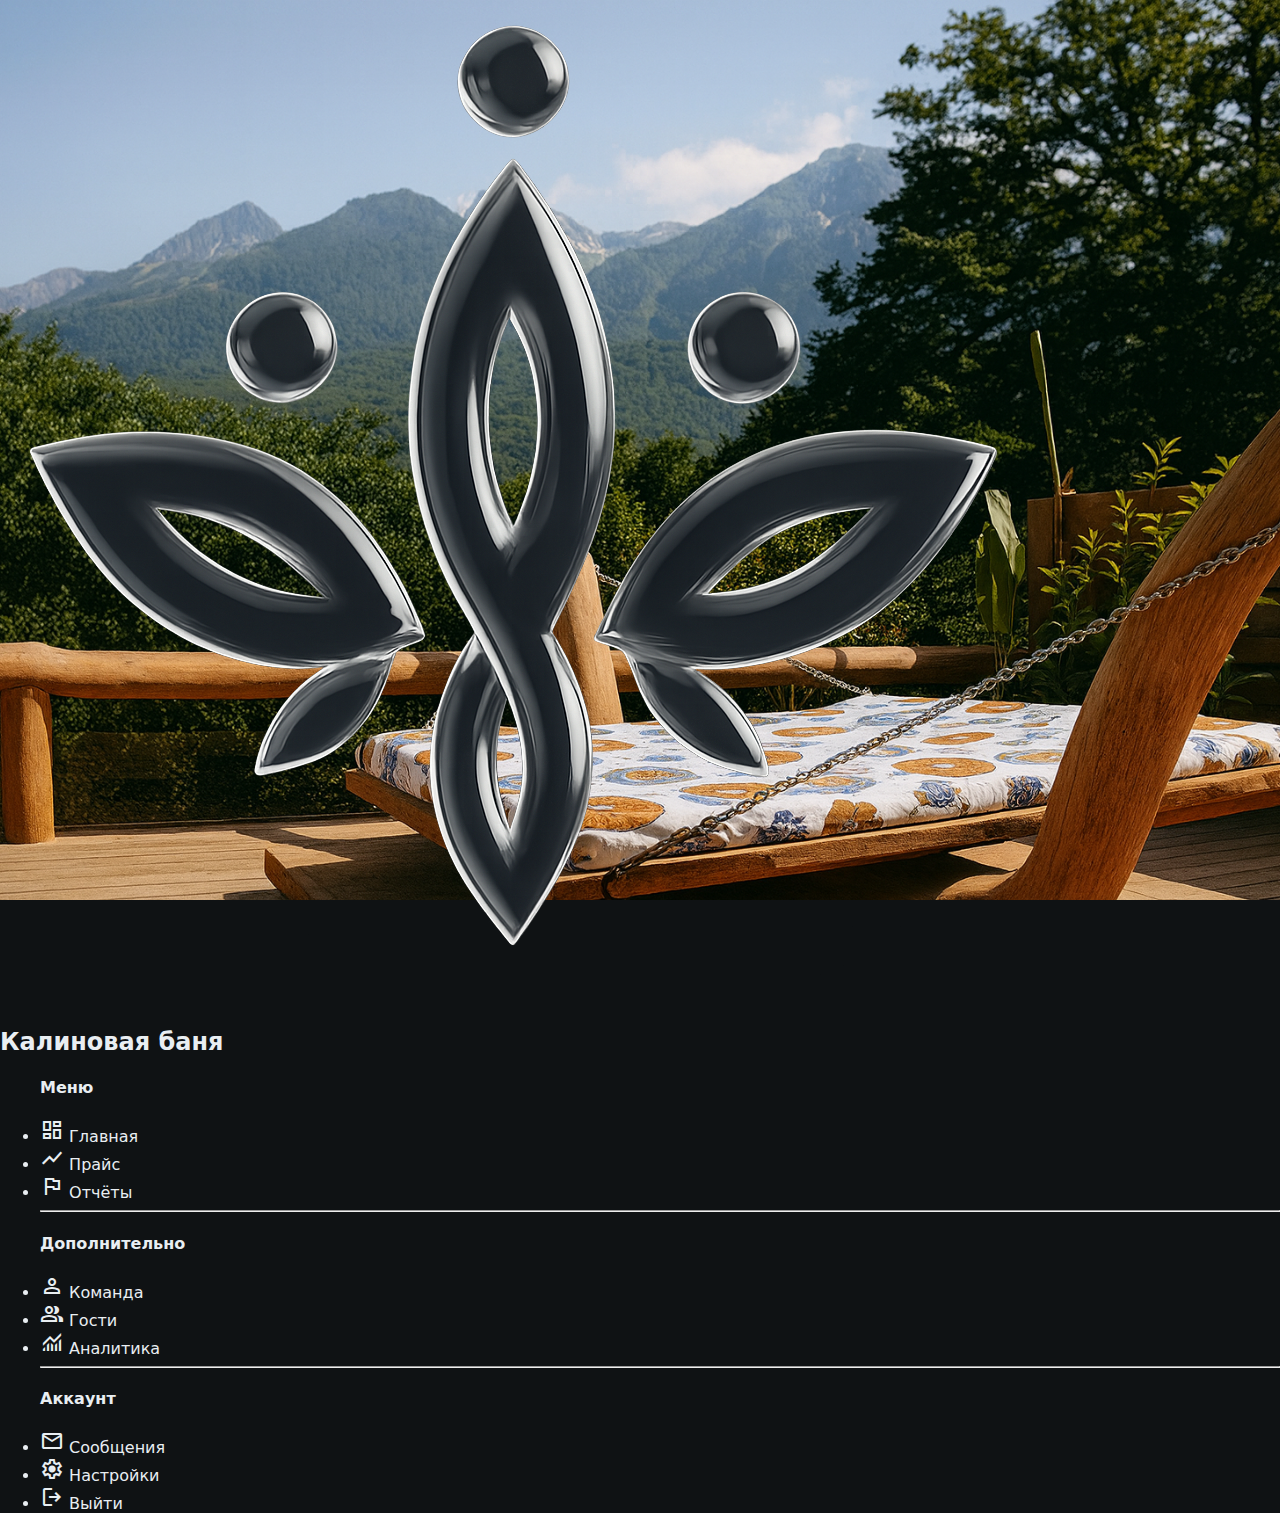
<file: my-standalone-site/index.html>
<!DOCTYPE html>
<html lang="ru">
  <head>
    <meta charset="UTF-8" />
    <meta name="viewport" content="width=device-width, initial-scale=1" />
    <title>Калиновая баня — автономный сайт</title>
    <link rel="stylesheet" href="https://fonts.googleapis.com/css2?family=Material+Symbols+Outlined:opsz,wght,FILL,GRAD@20..48,100..700,0..1,-50..200">
    <!-- Используем существующий стиль сайдбара из корня репозитория -->
    <link rel="stylesheet" href="../style.css" />

    <!-- Встроенный умный виджет бронирования (mini iframe + fullscreen overlay) -->
    <style>
      :root{ --kb-sidebar-width: 260px; }
      html, body { min-height: 100%; }
      /* Фоновое изображение главной страницы (можно заменить путь на свой) */
      body{
        background-image: url('../images/hero-bg.jpg');
        background-position: center;
        background-size: cover;
        background-repeat: no-repeat;
        background-attachment: fixed;
      }

      /* Мини‑виджет: внутренняя FAB из booking/ */
      #kb-mini-frame{
        position: fixed;
        right: 18px;
        bottom: 18px;
        width: 120px;
        height: 120px;
        border: 0;
        background: transparent;
        z-index: 2147483500; /* выше сайдбара, ниже фулскрина */
      }
      @media (max-width:600px){ #kb-mini-frame{ width:100px; height:100px; } }

      /* Полноэкранный оверлей + iframe */
      #kb-full-overlay{
        position: fixed; inset: 0;
        display: none; align-items: stretch;
        background: transparent; z-index: 2147483600;
      }
      #kb-full-overlay.is-open{ display: flex; }
      /* Не закрываем левый сайдбар на десктопе */
      @media (min-width:1025px){ #kb-full-overlay{ left: var(--kb-sidebar-width); } }
      /* На мобильных прячем мини‑кнопку при открытом оверлее */
      @media (hover:none), (pointer:coarse){ .kb-overlay-open #kb-mini-frame{ display:none !important; } }
      /* На десктопе во время оверлея отключаем клики по мини‑кнопке и поднимаем z-index */
      .kb-overlay-open #kb-mini-frame{ pointer-events:none; z-index:2147483602; }

      #kb-full-frame{ flex:1; border:0; background:transparent; width:100%; height:100%; }
      .kb-overlay-close{
        position: fixed; top: 12px; right: 12px; z-index: 2147483601;
        width: 44px; height: 44px; border: 0; border-radius: 50%;
        background: rgba(0,0,0,.6); color: #fff; font-size: 28px; line-height: 44px; cursor: pointer;
      }
      html.kb-noscroll, body.kb-noscroll{ overflow: hidden !important; }

      /* Нативная кнопка “Калькулятор” (без iframe) */
      #kb-open-btn{
        position: fixed;
        right: 18px; bottom: 18px;
        z-index: 2147483500; /* выше сайдбара, ниже оверлея */
        display: inline-block;
        width: 110px; height: 110px; /* можно поменять */
        border-radius: 50%;
        background: url("https://static.tildacdn.com/tild6338-3661-4465-b332-643665333939/ChatGPT_Image_12__20.png") center/contain no-repeat;
        filter: drop-shadow(0 8px 20px rgba(0,0,0,.45));
        transition: transform .2s ease, filter .2s ease;
        cursor: pointer;
      }
      #kb-open-btn:hover{ transform: scale(1.04); filter: drop-shadow(0 10px 25px rgba(0,0,0,.55)); }
      #kb-open-btn:active{ transform: scale(.98); }
      @media (max-width:600px){ #kb-open-btn{ width: 92px; height: 92px; } }

      /* Кнопка всегда видима; при открытом оверлее поднимаем поверх и оставляем кликабельной */
      .kb-overlay-open #kb-open-btn{ pointer-events:auto; z-index:2147483602; }
    </style>
  </head>
  <body>
    <!-- Левый стеклянный сайдбар (как на главной) -->
    <aside class="sidebar">
      <div class="logo">
        <img src="../images/logo.jpg" alt="logo">
        <h2>Калиновая баня</h2>
      </div>
      <ul class="links">
        <h4>Меню</h4>
        <li>
          <span class="material-symbols-outlined">dashboard</span>
          <a href="#">Главная</a>
        </li>
        <li>
          <span class="material-symbols-outlined">show_chart</span>
          <a href="#">Прайс</a>
        </li>
        <li>
          <span class="material-symbols-outlined">flag</span>
          <a href="#">Отчёты</a>
        </li>
        <hr>
        <h4>Дополнительно</h4>
        <li>
          <span class="material-symbols-outlined">person</span>
          <a href="#">Команда</a>
        </li>
        <li>
          <span class="material-symbols-outlined">group</span>
          <a href="#">Гости</a>
        </li>
        <li>
          <span class="material-symbols-outlined">monitoring</span>
          <a href="#">Аналитика</a>
        </li>
        <hr>
        <h4>Аккаунт</h4>
        <li>
          <span class="material-symbols-outlined">mail</span>
          <a href="#">Сообщения</a>
        </li>
        <li>
          <span class="material-symbols-outlined">settings</span>
          <a href="#">Настройки</a>
        </li>
        <li class="logout-link">
          <span class="material-symbols-outlined">logout</span>
          <a href="#">Выйти</a>
        </li>
      </ul>
    </aside>

    <!-- Нативная кнопка “Калькулятор” -->
    <a id="kb-open-btn" aria-label="Открыть бронирование" title="Бронирование"></a>

    <!-- Фулскрин с открытой карточкой -->
    <div id="kb-full-overlay" aria-hidden="true">
      <iframe
        id="kb-full-frame"
        title="Калиновая баня — бронирование"
        src="about:blank"
        referrerpolicy="no-referrer">
      </iframe>
      <button class="kb-overlay-close" aria-label="Закрыть">×</button>
    </div>

    <script>
      (function(){
        var FULL_SRC = '../booking/?hidefab=1#kb-booking';
        var openBtn = document.getElementById('kb-open-btn');
        var overlay = document.getElementById('kb-full-overlay');
        var full = document.getElementById('kb-full-frame');
        var closeBtn = overlay.querySelector('.kb-overlay-close');
        function isMobile(){
          try { return window.matchMedia('(hover: none), (pointer: coarse)').matches; }
          catch(_) { return window.innerWidth <= 1024; }
        }
        function lockScroll(on){ if (isMobile()) { document.documentElement.classList.toggle('kb-noscroll', on); document.body.classList.toggle('kb-noscroll', on); } }
        function openOverlay(){ if (full.src !== FULL_SRC) full.src = FULL_SRC; overlay.classList.add('is-open'); document.documentElement.classList.add('kb-overlay-open'); lockScroll(true); }
        function closeOverlay(){ overlay.classList.remove('is-open'); document.documentElement.classList.remove('kb-overlay-open'); lockScroll(false); }

        // Слушаем события из booking/ (postMessage)
        window.addEventListener('message', function(e){
          // Внутренний iframe того же домена — принимаем все события
          var d = e.data || {};
          if (d.source === 'kb') {
            if (d.type === 'kb-open') openOverlay();
            else if (d.type === 'kb-close') closeOverlay();
          }
        });

        closeBtn.addEventListener('click', function(e){ e.preventDefault(); closeOverlay(); });
        overlay.addEventListener('click', function(e){ if (e.target === overlay) closeOverlay(); });
        window.addEventListener('keydown', function(e){ if (e.key === 'Escape') closeOverlay(); });
        window.addEventListener('resize', function(){ if (!overlay.classList.contains('is-open')) return; if (isMobile()) lockScroll(true); else lockScroll(false); });
        // На старте сбросим класс (кнопка всегда видима как нативная)
        document.documentElement.classList.remove('kb-overlay-open');
        // Клик по нативной кнопке
        if (openBtn) openBtn.addEventListener('click', function(e){
          e.preventDefault();
          if (overlay.classList.contains('is-open')) closeOverlay(); else openOverlay();
        });
      })();
    </script>
  </body>
</html>
</file>
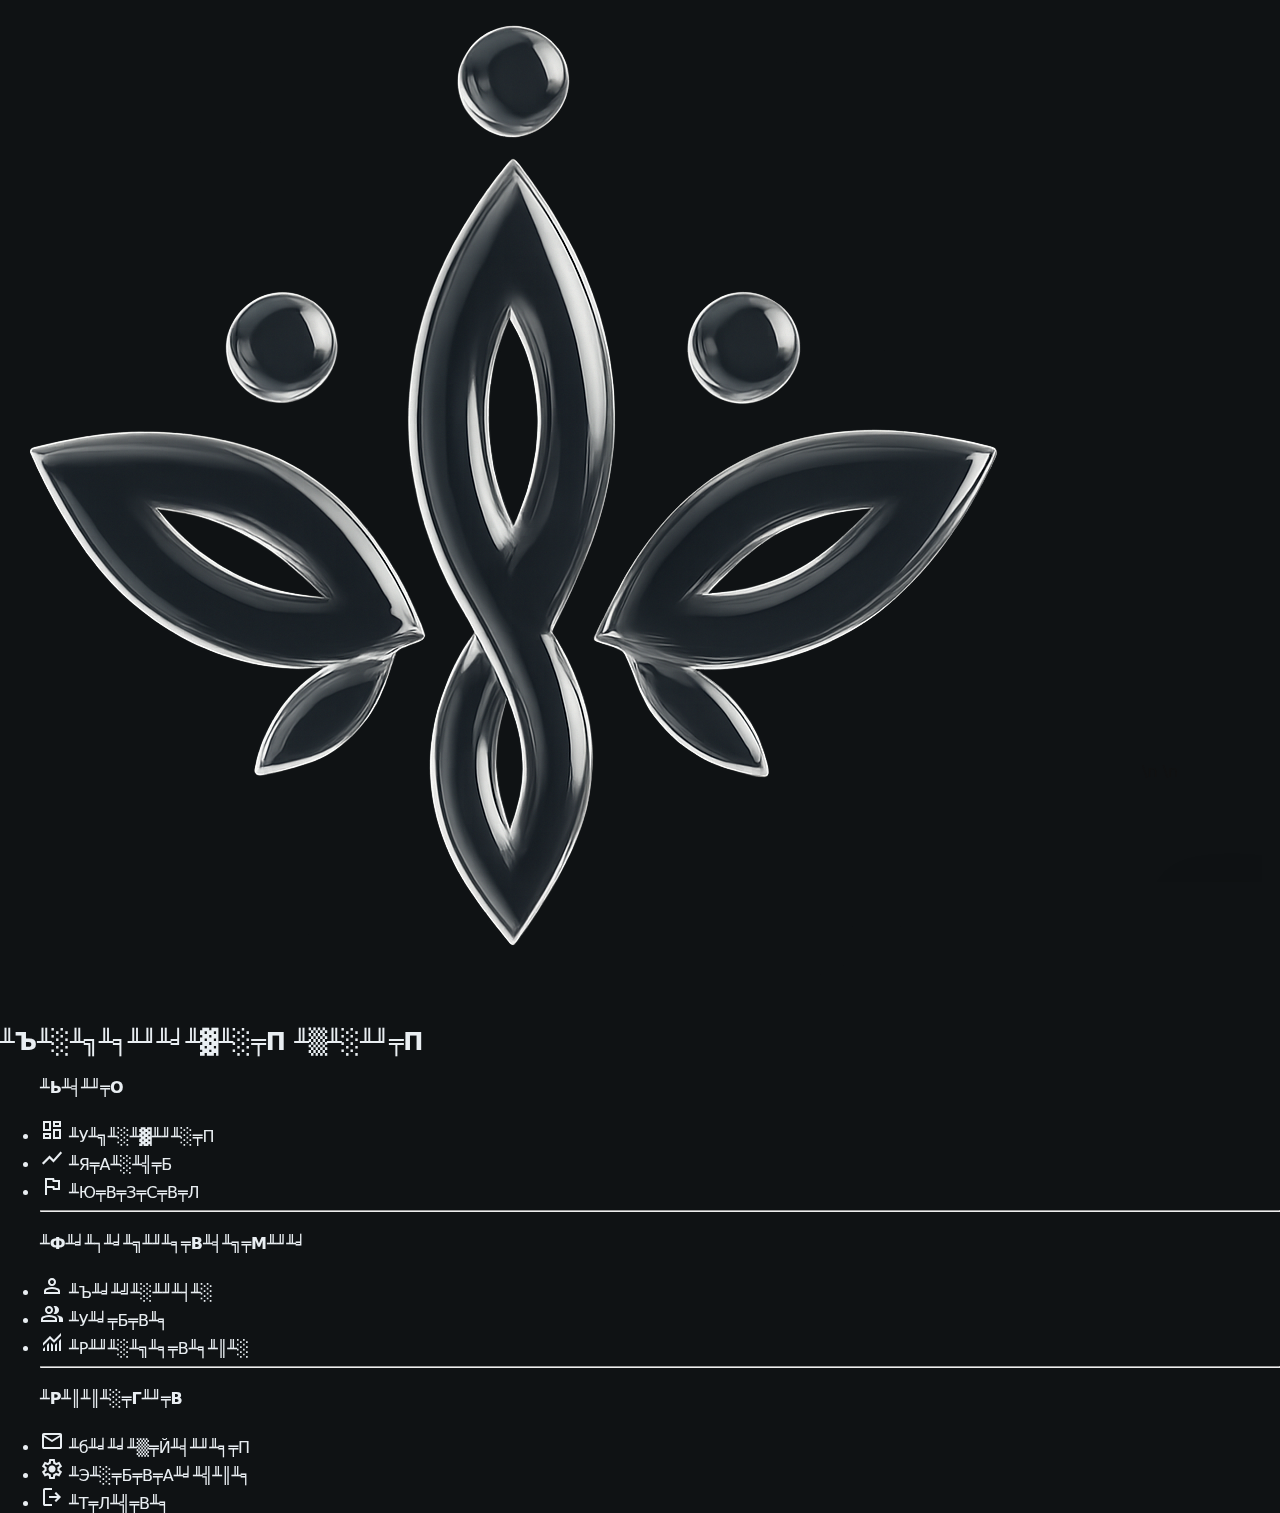
<file: _restore2.html>
﻿<!DOCTYPE html><html lang="ru">  <head>    <meta charset="UTF-8" />    <meta name="viewport" content="width=device-width, initial-scale=1" />    <title>╨Ъ╨░╨╗╨╕╨╜╨╛╨▓╨░╤П ╨▒╨░╨╜╤П тАФ ╨░╨▓╤В╨╛╨╜╨╛╨╝╨╜╤Л╨╣ ╤Б╨░╨╣╤В</title>    <link rel="stylesheet" href="https://fonts.googleapis.com/css2?family=Material+Symbols+Outlined:opsz,wght,FILL,GRAD@20..48,100..700,0..1,-50..200">    <!-- ╨Ш╤Б╨┐╨╛╨╗╤М╨╖╤Г╨╡╨╝ ╤Б╤Г╤Й╨╡╤Б╤В╨▓╤Г╤О╤Й╨╕╨╣ ╤Б╤В╨╕╨╗╤М ╤Б╨░╨╣╨┤╨▒╨░╤А╨░ ╨╕╨╖ ╨║╨╛╤А╨╜╤П ╤А╨╡╨┐╨╛╨╖╨╕╤В╨╛╤А╨╕╤П -->    <link rel="stylesheet" href="../style.css" />    <!-- ╨Т╤Б╤В╤А╨╛╨╡╨╜╨╜╤Л╨╣ ╤Г╨╝╨╜╤Л╨╣ ╨▓╨╕╨┤╨╢╨╡╤В ╨▒╤А╨╛╨╜╨╕╤А╨╛╨▓╨░╨╜╨╕╤П (mini iframe + fullscreen overlay) -->    <style>      :root{ --kb-sidebar-width: 260px; }      /* ╨Ь╨╕╨╜╨╕тАС╨▓╨╕╨┤╨╢╨╡╤В: ╨▓╨╜╤Г╤В╤А╨╡╨╜╨╜╤П╤П FAB ╨╕╨╖ booking/ */      #kb-mini-frame{        position: fixed;        right: 18px;        bottom: 18px;        width: 120px;        height: 120px;        border: 0;        background: transparent;        z-index: 2147483500; /* ╨▓╤Л╤И╨╡ ╤Б╨░╨╣╨┤╨▒╨░╤А╨░, ╨╜╨╕╨╢╨╡ ╤Д╤Г╨╗╤Б╨║╤А╨╕╨╜╨░ */      }      @media (max-width:600px){ #kb-mini-frame{ width:100px; height:100px; } }      /* ╨Я╨╛╨╗╨╜╨╛╤Н╨║╤А╨░╨╜╨╜╤Л╨╣ ╨╛╨▓╨╡╤А╨╗╨╡╨╣ + iframe */      #kb-full-overlay{        position: fixed; inset: 0;        display: none; align-items: stretch;        background: transparent; z-index: 2147483600;      }      #kb-full-overlay.is-open{ display: flex; }      /* ╨Э╨╡ ╨╖╨░╨║╤А╤Л╨▓╨░╨╡╨╝ ╨╗╨╡╨▓╤Л╨╣ ╤Б╨░╨╣╨┤╨▒╨░╤А ╨╜╨░ ╨┤╨╡╤Б╨║╤В╨╛╨┐╨╡ */      @media (min-width:1025px){ #kb-full-overlay{ left: var(--kb-sidebar-width); } }      #kb-full-frame{ flex:1; border:0; background:transparent; width:100%; height:100%; }      .kb-overlay-close{        position: fixed; top: 12px; right: 12px; z-index: 2147483601;        width: 44px; height: 44px; border: 0; border-radius: 50%;        background: rgba(0,0,0,.6); color: #fff; font-size: 28px; line-height: 44px; cursor: pointer;      }      html.kb-noscroll, body.kb-noscroll{ overflow: hidden !important; }    </style>  </head>  <body>    <!-- ╨Ы╨╡╨▓╤Л╨╣ ╤Б╤В╨╡╨║╨╗╤П╨╜╨╜╤Л╨╣ ╤Б╨░╨╣╨┤╨▒╨░╤А (╨║╨░╨║ ╨╜╨░ ╨│╨╗╨░╨▓╨╜╨╛╨╣) -->    <aside class="sidebar">      <div class="logo">        <img src="../images/logo.jpg" alt="logo">        <h2>╨Ъ╨░╨╗╨╕╨╜╨╛╨▓╨░╤П ╨▒╨░╨╜╤П</h2>      </div>      <ul class="links">        <h4>╨Ь╨╡╨╜╤О</h4>        <li>          <span class="material-symbols-outlined">dashboard</span>          <a href="#">╨У╨╗╨░╨▓╨╜╨░╤П</a>        </li>        <li>          <span class="material-symbols-outlined">show_chart</span>          <a href="#">╨Я╤А╨░╨╣╤Б</a>        </li>        <li>          <span class="material-symbols-outlined">flag</span>          <a href="#">╨Ю╤В╤З╤С╤В╤Л</a>        </li>        <hr>        <h4>╨Ф╨╛╨┐╨╛╨╗╨╜╨╕╤В╨╡╨╗╤М╨╜╨╛</h4>        <li>          <span class="material-symbols-outlined">person</span>          <a href="#">╨Ъ╨╛╨╝╨░╨╜╨┤╨░</a>        </li>        <li>          <span class="material-symbols-outlined">group</span>          <a href="#">╨У╨╛╤Б╤В╨╕</a>        </li>        <li>          <span class="material-symbols-outlined">monitoring</span>          <a href="#">╨Р╨╜╨░╨╗╨╕╤В╨╕╨║╨░</a>        </li>        <hr>        <h4>╨Р╨║╨║╨░╤Г╨╜╤В</h4>        <li>          <span class="material-symbols-outlined">mail</span>          <a href="#">╨б╨╛╨╛╨▒╤Й╨╡╨╜╨╕╤П</a>        </li>        <li>          <span class="material-symbols-outlined">settings</span>          <a href="#">╨Э╨░╤Б╤В╤А╨╛╨╣╨║╨╕</a>        </li>        <li class="logout-link">          <span class="material-symbols-outlined">logout</span>          <a href="#">╨Т╤Л╨╣╤В╨╕</a>        </li>      </ul>    </aside>    <!-- ╨Ь╨╕╨╜╨╕тАС╤Д╤А╨╡╨╣╨╝ ╤Б ╨▓╨╜╤Г╤В╤А╨╡╨╜╨╜╨╡╨╣ FAB -->    <iframe      id="kb-mini-frame"      title="╨Ъ╨░╨╗╨╕╨╜╨╛╨▓╨░╤П ╨▒╨░╨╜╤П тАФ ╨║╨╜╨╛╨┐╨║╨░ ╨▒╤А╨╛╨╜╨╕╤А╨╛╨▓╨░╨╜╨╕╤П"      src="../booking/"      referrerpolicy="no-referrer">    </iframe>    <!-- ╨д╤Г╨╗╤Б╨║╤А╨╕╨╜ ╤Б ╨╛╤В╨║╤А╤Л╤В╨╛╨╣ ╨║╨░╤А╤В╨╛╤З╨║╨╛╨╣ -->    <div id="kb-full-overlay" aria-hidden="true">      <iframe        id="kb-full-frame"        title="╨Ъ╨░╨╗╨╕╨╜╨╛╨▓╨░╤П ╨▒╨░╨╜╤П тАФ ╨▒╤А╨╛╨╜╨╕╤А╨╛╨▓╨░╨╜╨╕╨╡"        src="about:blank"        referrerpolicy="no-referrer">      </iframe>      <button class="kb-overlay-close" aria-label="╨Ч╨░╨║╤А╤Л╤В╤М">├Ч</button>    </div>    <script>      (function(){        var FULL_SRC = '../booking/#kb-booking';        var mini = document.getElementById('kb-mini-frame');        var overlay = document.getElementById('kb-full-overlay');        var full = document.getElementById('kb-full-frame');        var closeBtn = overlay.querySelector('.kb-overlay-close');        function isMobile(){ return window.innerWidth <= 1024; }        function lockScroll(on){ if (isMobile()) { document.documentElement.classList.toggle('kb-noscroll', on); document.body.classList.toggle('kb-noscroll', on); } }        function openOverlay(){ if (full.src !== FULL_SRC) full.src = FULL_SRC; overlay.classList.add('is-open'); lockScroll(true); }        function closeOverlay(){ overlay.classList.remove('is-open'); lockScroll(false); }        // ╨б╨╗╤Г╤И╨░╨╡╨╝ ╤Б╨╛╨▒╤Л╤В╨╕╤П ╨╕╨╖ booking/ (postMessage)        window.addEventListener('message', function(e){          // ╨Т╨╜╤Г╤В╤А╨╡╨╜╨╜╨╕╨╣ iframe ╤В╨╛╨│╨╛ ╨╢╨╡ ╨┤╨╛╨╝╨╡╨╜╨░ тАФ ╨┐╤А╨╕╨╜╨╕╨╝╨░╨╡╨╝ ╨▓╤Б╨╡ ╤Б╨╛╨▒╤Л╤В╨╕╤П          var d = e.data || {};          if (d.source === 'kb') {            if (d.type === 'kb-open') openOverlay();            else if (d.type === 'kb-close') closeOverlay();          }        });        closeBtn.addEventListener('click', function(e){ e.preventDefault(); closeOverlay(); });        overlay.addEventListener('click', function(e){ if (e.target === overlay) closeOverlay(); });        window.addEventListener('keydown', function(e){ if (e.key === 'Escape') closeOverlay(); });        window.addEventListener('resize', function(){ if (!overlay.classList.contains('is-open')) return; if (isMobile()) lockScroll(true); else lockScroll(false); });      })();    </script>  </body></html>
</file>
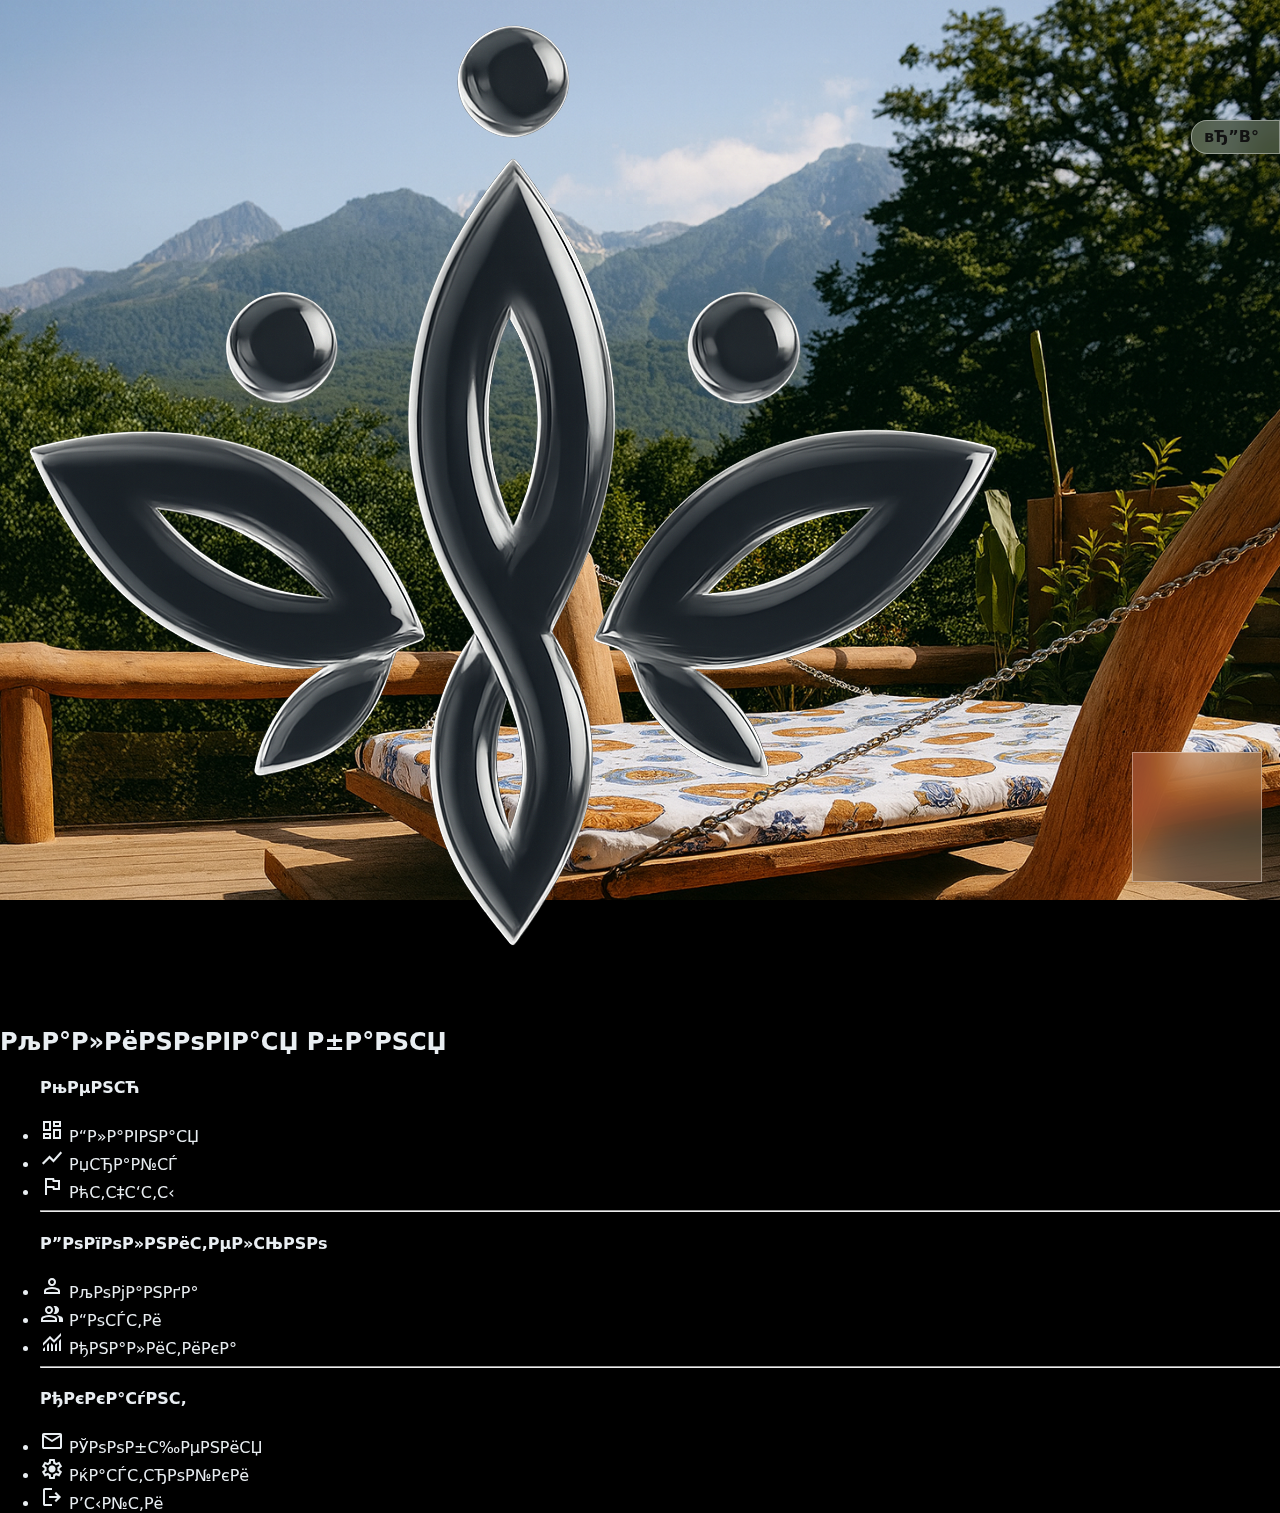
<file: _restore_standalone.html>
﻿<!DOCTYPE html><html lang="ru">  <head>    <meta charset="UTF-8" />    <meta name="viewport" content="width=device-width, initial-scale=1" />    <title>РљР°Р»РёРЅРѕРІР°СЏ Р±Р°РЅСЏ вЂ” Р°РІС‚РѕРЅРѕРјРЅС‹Р№ СЃР°Р№С‚</title>    <link rel="stylesheet" href="https://fonts.googleapis.com/css2?family=Material+Symbols+Outlined:opsz,wght,FILL,GRAD@20..48,100..700,0..1,-50..200">    <!-- РСЃРїРѕР»СЊР·СѓРµРј СЃСѓС‰РµСЃС‚РІСѓСЋС‰РёР№ СЃС‚РёР»СЊ СЃР°Р№РґР±Р°СЂР° РёР· РєРѕСЂРЅСЏ СЂРµРїРѕР·РёС‚РѕСЂРёСЏ -->    <link rel="stylesheet" href="../style.css" />    <!-- Р’СЃС‚СЂРѕРµРЅРЅС‹Р№ СѓРјРЅС‹Р№ РІРёРґР¶РµС‚ Р±СЂРѕРЅРёСЂРѕРІР°РЅРёСЏ (mini iframe + fullscreen overlay) -->    <style>      :root{ --kb-sidebar-width: 260px; }      html, body { min-height: 100%; }      /* Р¤РѕРЅРѕРІРѕРµ РёР·РѕР±СЂР°Р¶РµРЅРёРµ РіР»Р°РІРЅРѕР№ СЃС‚СЂР°РЅРёС†С‹ (РјРѕР¶РЅРѕ Р·Р°РјРµРЅРёС‚СЊ РїСѓС‚СЊ РЅР° СЃРІРѕР№) */      body{        background-image: url('../images/hero-bg.jpg') !important;        background-position: center !important;        background-size: cover !important;        background-repeat: no-repeat !important;        background-attachment: fixed !important;        background-color: #000 !important; /* fallback */      }      /* РњРёРЅРёвЂ‘РІРёРґР¶РµС‚: РІРЅСѓС‚СЂРµРЅРЅСЏСЏ FAB РёР· booking/ */      #kb-mini-frame{        position: fixed;        right: 18px;        bottom: 18px;        width: 120px;        height: 120px;        border: 0;        background: transparent;        z-index: 2147483500; /* РІС‹С€Рµ СЃР°Р№РґР±Р°СЂР°, РЅРёР¶Рµ С„СѓР»СЃРєСЂРёРЅР° */      }      @media (max-width:600px){ #kb-mini-frame{ width:100px; height:100px; } }      /* РџРѕР»РЅРѕСЌРєСЂР°РЅРЅС‹Р№ РѕРІРµСЂР»РµР№ + iframe */      #kb-full-overlay{        position: fixed; inset: 0;        display: none; align-items: stretch;        background: transparent; z-index: 2147483600;      }      #kb-full-overlay.is-open{ display: flex; }      @media (min-width:1025px){ #kb-full-overlay{ bottom: 40px; } }      /* РќРµ Р·Р°РєСЂС‹РІР°РµРј Р»РµРІС‹Р№ СЃР°Р№РґР±Р°СЂ РЅР° РґРµСЃРєС‚РѕРїРµ */      @media (min-width:1025px){ #kb-full-overlay{ left: var(--kb-sidebar-width); } }      /* РќР° РјРѕР±РёР»СЊРЅС‹С… РїСЂСЏС‡РµРј РјРёРЅРёвЂ‘РєРЅРѕРїРєСѓ РїСЂРё РѕС‚РєСЂС‹С‚РѕРј РѕРІРµСЂР»РµРµ */      @media (hover:none), (pointer:coarse){ .kb-overlay-open #kb-mini-frame{ display:none !important; } }      /* РќР° РґРµСЃРєС‚РѕРїРµ РІРѕ РІСЂРµРјСЏ РѕРІРµСЂР»РµСЏ РѕС‚РєР»СЋС‡Р°РµРј РєР»РёРєРё РїРѕ РјРёРЅРёвЂ‘РєРЅРѕРїРєРµ Рё РїРѕРґРЅРёРјР°РµРј z-index */      .kb-overlay-open #kb-mini-frame{ pointer-events:none; z-index:2147483602; }      #kb-full-frame{ flex:1; border:0; background:transparent; width:100%; height:100%; }      html.kb-noscroll, body.kb-noscroll{ overflow: hidden !important; }      /* РќР°С‚РёРІРЅР°СЏ РєРЅРѕРїРєР° вЂњРљР°Р»СЊРєСѓР»СЏС‚РѕСЂвЂќ РІ СЃС‚РёР»Рµ СЃС‚РµРєР»Р° (РєР°Рє СЃР°Р№РґР±Р°СЂ Рё Р±СЂРѕРЅСЊ) */      #kb-open-btn{        position: fixed;        right: 18px; bottom: 18px;        z-index: 2147483500; /* РІС‹С€Рµ СЃР°Р№РґР±Р°СЂР°, РЅРёР¶Рµ РѕРІРµСЂР»РµСЏ */        display: inline-block; position: fixed;        width: 110px; height: 110px; /* РјРѕР¶РЅРѕ РїРѕРјРµРЅСЏС‚СЊ */        border-radius: 50%;        background: rgba(255,255,255,.18);        -webkit-backdrop-filter: blur(18px) saturate(160%);        backdrop-filter: blur(18px) saturate(160%);        border: 1px solid rgba(255,255,255,.5);        background-clip: padding-box;        box-shadow: 0 8px 22px rgba(0,0,0,.26);        transition: transform .18s ease, box-shadow .18s ease, background .18s ease;        cursor: pointer;        overflow: hidden;      }      #kb-open-btn::before{        content: "";        position: absolute; inset: 14px; /* РїРѕР»СЏ РІРѕРєСЂСѓРі РёРєРѕРЅРєРё */        background: url("https://static.tildacdn.com/tild6338-3661-4465-b332-643665333939/ChatGPT_Image_12__20.png") center/contain no-repeat;        opacity: .95; pointer-events: none;        filter: drop-shadow(0 2px 6px rgba(0,0,0,.25));      }      #kb-open-btn:hover{ transform: translateY(-1px); background: rgba(255,255,255,.20); box-shadow: 0 12px 28px rgba(0,0,0,.32); }      #kb-open-btn:active{ transform: translateY(1px); }      @media (max-width:600px){ #kb-open-btn{ width: 92px; height: 92px; } }      /* РљРЅРѕРїРєР° РІСЃРµРіРґР° РІРёРґРёРјР°; РїСЂРё РѕС‚РєСЂС‹С‚РѕРј РѕРІРµСЂР»РµРµ РїРѕРґРЅРёРјР°РµРј РїРѕРІРµСЂС… Рё РѕСЃС‚Р°РІР»СЏРµРј РєР»РёРєР°Р±РµР»СЊРЅРѕР№ */      .kb-overlay-open #kb-open-btn{ pointer-events:auto; z-index:2147483602; }      /* РќР° РјРѕР±РёР»СЊРЅС‹С… СЃРєСЂС‹РІР°РµРј РєРЅРѕРїРєСѓ, РєРѕРіРґР° РѕС‚РєСЂС‹С‚ РѕРІРµСЂР»РµР№ */      @media (hover:none), (pointer:coarse){        .kb-overlay-open #kb-open-btn{ display:none !important; }      }        #kb-open-btn::after{content:"";position:absolute;inset:-6px;background:radial-gradient(closest-side,rgba(255,255,255,.55),rgba(255,255,255,0));-webkit-mask-image:url("https://static.tildacdn.com/tild6338-3661-4465-b332-643665333939/ChatGPT_Image_12__20.png");-webkit-mask-repeat:no-repeat;-webkit-mask-position:center;-webkit-mask-size:contain;mask-image:url("https://static.tildacdn.com/tild6338-3661-4465-b332-643665333939/ChatGPT_Image_12__20.png");mask-repeat:no-repeat;mask-position:center;mask-size:contain;filter:blur(14px);opacity:.45;pointer-events:none;z-index:1;}@keyframes kb-float-soft{0%,100%{transform:translateY(0)}50%{transform:translateY(-3px)}}#kb-open-btn{animation:kb-float-soft 6s ease-in-out infinite}#kb-open-btn:hover{transform:translateY(-2px)!important}    </style>    <!-- Overrides: glass-masked calculator button and weather chip -->    <style>      /* Glass button exactly in calculator shape (no circular base) */      #kb-open-btn{        width: 130px !important; height: 130px !important;        background: transparent !important; border: 0 !important; border-radius: 0 !important;        -webkit-backdrop-filter: none !important; backdrop-filter: none !important;        background-clip: initial !important; box-shadow: none !important; overflow: visible !important;      }      #kb-open-btn::before{        content: ""; position: absolute; inset: 0;        background: rgba(255,255,255,.18);        -webkit-backdrop-filter: blur(18px) saturate(160%);        backdrop-filter: blur(18px) saturate(160%);        border: 1px solid rgba(255,255,255,.5);        background-clip: padding-box; box-shadow: 0 8px 22px rgba(0,0,0,.26);        -webkit-mask-image: url("https://static.tildacdn.com/tild6338-3661-4465-b332-643665333939/ChatGPT_Image_12__20.png");        -webkit-mask-repeat: no-repeat; -webkit-mask-position: center; -webkit-mask-size: contain;        mask-image: url("https://static.tildacdn.com/tild6338-3661-4465-b332-643665333939/ChatGPT_Image_12__20.png");        mask-repeat: no-repeat; mask-position: center; mask-size: contain;        pointer-events: none;      }      /* Remove platform tap/selection highlight around the button */      #kb-open-btn{ -webkit-tap-highlight-color: transparent; outline: none !important; }      #kb-open-btn:focus{ outline: none !important; }      .kb-overlay-open{ -webkit-user-select: none; user-select: none; }      .no-select{ -webkit-user-select: none !important; user-select: none !important; }      @supports not ((-webkit-mask-image: url("") ) or (mask-image: url("") )){        #kb-open-btn::before{ background: transparent; border: 0; box-shadow: none; }        #kb-open-btn::after{ content: ""; position: absolute; inset: 14px; background: url("https://static.tildacdn.com/tild6338-3661-4465-b332-643665333939/ChatGPT_Image_12__20.png") center/contain no-repeat; filter: drop-shadow(0 2px 6px rgba(0,0,0,.25)); }      }      /* Weather chip (glass) вЂ” always on desktop; hides on mobile only when overlay open */      .kb-weather{        position: fixed; top: 120px; right: 0; z-index: 2147483400;        padding: 8px 20px 8px 12px; border-radius: 16px 0 0 16px;        color: #121212; font: 700 16px/1 system-ui;        background: rgba(255,255,255,.18);        -webkit-backdrop-filter: blur(18px) saturate(160%);        backdrop-filter: blur(18px) saturate(160%);        border: 1px solid rgba(255,255,255,.5);        background-clip: padding-box;      }      @media (hover:none), (pointer:coarse){ .kb-overlay-open .kb-weather{ display:none !important; } }          #kb-open-btn::after{content:"";position:absolute;inset:-6px;background:radial-gradient(closest-side,rgba(255,255,255,.55),rgba(255,255,255,0));-webkit-mask-image:url("https://static.tildacdn.com/tild6338-3661-4465-b332-643665333939/ChatGPT_Image_12__20.png");-webkit-mask-repeat:no-repeat;-webkit-mask-position:center;-webkit-mask-size:contain;mask-image:url("https://static.tildacdn.com/tild6338-3661-4465-b332-643665333939/ChatGPT_Image_12__20.png");mask-repeat:no-repeat;mask-position:center;mask-size:contain;filter:blur(14px);opacity:.45;pointer-events:none;z-index:1;}@keyframes kb-float-soft{0%,100%{transform:translateY(0)}50%{transform:translateY(-3px)}}#kb-open-btn{animation:kb-float-soft 6s ease-in-out infinite}#kb-open-btn:hover{transform:translateY(-2px)!important}    </style>  </head>  <body>    <!-- Р›РµРІС‹Р№ СЃС‚РµРєР»СЏРЅРЅС‹Р№ СЃР°Р№РґР±Р°СЂ (РєР°Рє РЅР° РіР»Р°РІРЅРѕР№) -->    <aside class="sidebar">      <div class="logo">        <img src="../images/logo.jpg" alt="logo">        <h2>РљР°Р»РёРЅРѕРІР°СЏ Р±Р°РЅСЏ</h2>      </div>      <ul class="links">        <h4>РњРµРЅСЋ</h4>        <li>          <span class="material-symbols-outlined">dashboard</span>          <a href="#">Р“Р»Р°РІРЅР°СЏ</a>        </li>        <li>          <span class="material-symbols-outlined">show_chart</span>          <a href="#">РџСЂР°Р№СЃ</a>        </li>        <li>          <span class="material-symbols-outlined">flag</span>          <a href="#">РћС‚С‡С‘С‚С‹</a>        </li>        <hr>        <h4>Р”РѕРїРѕР»РЅРёС‚РµР»СЊРЅРѕ</h4>        <li>          <span class="material-symbols-outlined">person</span>          <a href="#">РљРѕРјР°РЅРґР°</a>        </li>        <li>          <span class="material-symbols-outlined">group</span>          <a href="#">Р“РѕСЃС‚Рё</a>        </li>        <li>          <span class="material-symbols-outlined">monitoring</span>          <a href="#">РђРЅР°Р»РёС‚РёРєР°</a>        </li>        <hr>        <h4>РђРєРєР°СѓРЅС‚</h4>        <li>          <span class="material-symbols-outlined">mail</span>          <a href="#">РЎРѕРѕР±С‰РµРЅРёСЏ</a>        </li>        <li>          <span class="material-symbols-outlined">settings</span>          <a href="#">РќР°СЃС‚СЂРѕР№РєРё</a>        </li>        <li class="logout-link">          <span class="material-symbols-outlined">logout</span>          <a href="#">Р’С‹Р№С‚Рё</a>        </li>      </ul>    </aside>    <!-- РќР°С‚РёРІРЅР°СЏ РєРЅРѕРїРєР° вЂњРљР°Р»СЊРєСѓР»СЏС‚РѕСЂвЂќ -->    <a id="kb-open-btn" aria-label="РћС‚РєСЂС‹С‚СЊ Р±СЂРѕРЅРёСЂРѕРІР°РЅРёРµ" title="Бронирование"></a>    <!-- Р¤СѓР»СЃРєСЂРёРЅ СЃ РѕС‚РєСЂС‹С‚РѕР№ РєР°СЂС‚РѕС‡РєРѕР№ (РІРЅРµС€РЅРёР№ РєСЂРµСЃС‚РёРє СѓРґР°Р»С‘РЅ) -->    <div id="kb-full-overlay" aria-hidden="true">      <iframe        id="kb-full-frame"        title="Бронирование"        src="about:blank"        referrerpolicy="no-referrer">      </iframe>    </div>    <!-- Weather chip (desktop always on) -->    <div id="kb-weather-chip" class="kb-weather" aria-label="РџРѕРіРѕРґР° СЃРµР№С‡Р°СЃ"><span id="kb-temp">вЂ”В°</span></div>    <script>      (function(){        var FULL_SRC = '../booking/?hidefab=1&hideweather=1#kb-booking';        var openBtn = document.getElementById('kb-open-btn');        var overlay = document.getElementById('kb-full-overlay');        var full = document.getElementById('kb-full-frame');        // Р±РµР· РІРЅРµС€РЅРµРіРѕ РєСЂРµСЃС‚РёРєР° вЂ” РёСЃРїРѕР»СЊР·СѓРµРј РєР»РёРє РїРѕ С„РѕРЅСѓ / ESC / РїРѕРІС‚РѕСЂРЅС‹Р№ РєР»РёРє РїРѕ РєРЅРѕРїРєРµ        function isMobile(){          try { return window.matchMedia('(hover: none), (pointer: coarse)').matches; }          catch(_) { return window.innerWidth <= 1024; }        }        function lockScroll(on){ if (isMobile()) { document.documentElement.classList.toggle('kb-noscroll', on); document.body.classList.toggle('kb-noscroll', on); } }        function openOverlay(){ if (full.src !== FULL_SRC) full.src = FULL_SRC; overlay.classList.add('is-open'); document.documentElement.classList.add('kb-overlay-open'); lockScroll(true); }        function closeOverlay(){ overlay.classList.remove('is-open'); document.documentElement.classList.remove('kb-overlay-open'); lockScroll(false); }        // РЎР»СѓС€Р°РµРј СЃРѕР±С‹С‚РёСЏ РёР· booking/ (postMessage)        window.addEventListener('message', function(e){          // Р’РЅСѓС‚СЂРµРЅРЅРёР№ iframe С‚РѕРіРѕ Р¶Рµ РґРѕРјРµРЅР° вЂ” РїСЂРёРЅРёРјР°РµРј РІСЃРµ СЃРѕР±С‹С‚РёСЏ          var d = e.data || {};          if (d.source === 'kb') {            if (d.type === 'kb-open') openOverlay();            else if (d.type === 'kb-close') closeOverlay();          }        });        overlay.addEventListener('click', function(e){ if (e.target === overlay) closeOverlay(); });        window.addEventListener('keydown', function(e){ if (e.key === 'Escape') closeOverlay(); });        window.addEventListener('resize', function(){ if (!overlay.classList.contains('is-open')) return; if (isMobile()) lockScroll(true); else lockScroll(false); });        // РќР° СЃС‚Р°СЂС‚Рµ СЃР±СЂРѕСЃРёРј РєР»Р°СЃСЃ (РєРЅРѕРїРєР° РІСЃРµРіРґР° РІРёРґРёРјР° РєР°Рє РЅР°С‚РёРІРЅР°СЏ)        document.documentElement.classList.remove('kb-overlay-open');        // РљР»РёРє РїРѕ РЅР°С‚РёРІРЅРѕР№ РєРЅРѕРїРєРµ        if (openBtn) openBtn.addEventListener('click', function(e){          e.preventDefault();          if (overlay.classList.contains('is-open')) closeOverlay(); else openOverlay();        });        // Prevent accidental text selection highlight while pressing button        if (openBtn){          openBtn.addEventListener('mousedown', function(){ document.body.classList.add('no-select'); });          document.addEventListener('mouseup', function(){ document.body.classList.remove('no-select'); });          openBtn.addEventListener('touchstart', function(){ document.body.classList.add('no-select'); }, {passive:true});          document.addEventListener('touchend', function(){ document.body.classList.remove('no-select'); }, {passive:true});        }        // Weather        try{          fetch('https://api.open-meteo.com/v1/forecast?latitude=43.6833&longitude=40.2000&current=temperature_2m,weather_code&timezone=auto',{cache:'no-store'})            .then(r=>r.json()).then(d=>{              var t = (d && d.current && typeof d.current.temperature_2m==='number') ? Math.round(d.current.temperature_2m) : null;              var n = document.getElementById('kb-temp'); if(n) n.textContent = (t==null?'вЂ”':t)+'В°';            }).catch(()=>{});        }catch(_){ }      })();    </script>  </body></html>
</file>
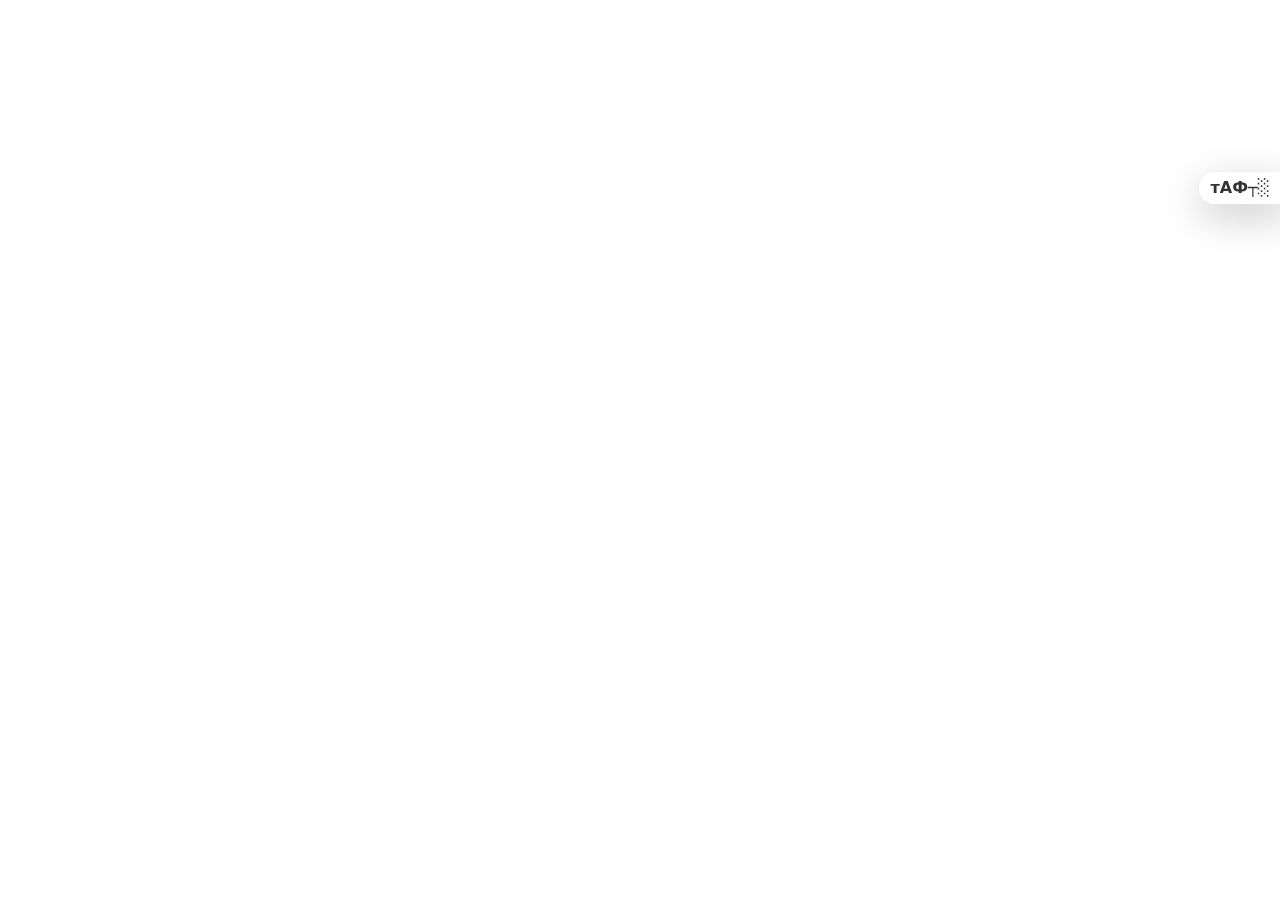
<file: _tmp_orig_booking.html>
﻿<!DOCTYPE html>
<html lang="ru">
<head>
  <meta charset="UTF-8" />
  <meta name="viewport" content="width=device-width, initial-scale=1" />
  <base href="./">
  <title>╨Ъ╨░╨╗╨╕╨╜╨╛╨▓╨░╤П ╨▒╨░╨╜╤П тАФ ╨г╨╗╤Г╤З╤И╨╡╨╜╨╜╤Л╨╣ ╨▓╨╕╨┤╨╢╨╡╤В ╨▒╤А╨╛╨╜╨╕╤А╨╛╨▓╨░╨╜╨╕╤П</title>
  <style>
    :root{
      --z-max:2147483647; --z-card:2147483600; --z-weather:2147483000; --z-home:2147483500;
      --glass-from:rgba(255,255,255,.58);
      --glass-to:rgba(255,255,255,.20);
      --glass-shadow:0 12px 40px rgba(0,0,0,.22); --glass-backdrop:blur(16px) saturate(120%);
      --text:rgba(18,18,18,.86); --text-weak:rgba(18,18,18,.65);
      --radius-card:24px; --radius-field:28px; --radius-field-m:30px;
      --ctrl-height:54px; --ctrl-height-m:50px;
      --font-base:15px; --font-label:13px; --font-note:13px;
      --seg-font-size:16px; --seg-font-weight:700;
      --gap-col:10px; --gap-field:14px; --gap-field-m:12px; --pad-card:16px;
      --fab-size:90px;
      --home-size:110px;
      --color-primary: #c62828;
      --color-primary-light: #ff5f52;
    }
    html,body{margin:0;font-family:system-ui,-apple-system,Segoe UI,Roboto,Helvetica,Arial,sans-serif;
      -webkit-font-smoothing:antialiased;-moz-osx-font-smoothing:grayscale;color:var(--text);background:transparent}
    #kb-widget, #kb-widget *{box-sizing:border-box}
    .kb-glass{background:linear-gradient(135deg,var(--glass-from),var(--glass-to));border-radius:var(--radius-card);
      box-shadow:var(--glass-shadow);backdrop-filter:var(--glass-backdrop)}

    /* FAB - ╨б╤В╨░╤В╨╕╤З╨╜╤Л╨╣ ╤Б ╤Н╨╗╨╡╨▓╨░╨╜╤В╨╜╨╛╨╣ ╨░╨╜╨╕╨╝╨░╤Ж╨╕╨╡╨╣ ╨┐╨╛╤П╨▓╨╗╨╡╨╜╨╕╤П */
    .kb-fab{
      position:fixed;right:18px;bottom:18px;z-index:var(--z-max);width:var(--fab-size);height:var(--fab-size);
      background:url("https://static.tildacdn.com/tild6338-3661-4465-b332-643665333939/ChatGPT_Image_12__20.png") center/contain no-repeat;
      cursor:pointer;transition:transform 0.3s ease, opacity 0.3s ease, box-shadow 0.3s ease;
      opacity:0.7;
      filter: drop-shadow(0 8px 20px rgba(0,0,0,0.4));
      animation: kb-subtle-pulse 8s ease-in-out infinite;
    }
    .kb-fab:hover{
      transform:scale(1.05);
      opacity:0.9;
      filter: drop-shadow(0 10px 25px rgba(0,0,0,0.5));
      animation: none; /* ╨Ю╤В╨║╨╗╤О╤З╨░╨╡╨╝ ╨░╨╜╨╕╨╝╨░╤Ж╨╕╤О ╨┐╤А╨╕ ╨╜╨░╨▓╨╡╨┤╨╡╨╜╨╕╨╕ */
    }
    .kb-fab:active{transform:scale(.97)}
    
    /* ╨б╨┤╨╡╤А╨╢╨░╨╜╨╜╨░╤П ╨░╨╜╨╕╨╝╨░╤Ж╨╕╤П ╨┐╤Г╨╗╤М╤Б╨░╤Ж╨╕╨╕ */
    @keyframes kb-subtle-pulse{
      0%, 90%, 100% {
        transform: scale(1);
        filter: drop-shadow(0 8px 20px rgba(0,0,0,0.4));
      }
      95% {
        transform: scale(1.03);
        filter: drop-shadow(0 10px 25px rgba(0,0,0,0.5));
      }
    }

    /* Home button - ╨▓╨╛╨╖╨▓╤А╨░╤Й╨░╨╡╨╝ ╨┐╨╡╤А╨▓╤Г╤О ╨░╨╜╨╕╨╝╨░╤Ж╨╕╤О ╤Б ╤Г╨╗╤Г╤З╤И╨╡╨╜╨╜╨╛╨╣ ╤В╨╡╨╜╤М╤О */
    .kb-home{
      display:none;
      position:fixed;
      left:18px;
      top:calc(18px + env(safe-area-inset-top));
      z-index:var(--z-home);
      width:var(--home-size);
      height:var(--home-size);
      cursor:pointer;
      opacity:0.7;
      /* ╨Я╨а╨Р╨Т╨Ш╨Ы╨м╨Э╨л╨Щ ╨Ы╨Ю╨У╨Ю╨в╨Ш╨Я ╨б╨Ы╨Х╨Т╨Р */
      background:url("https://static.tildacdn.com/tild6434-3966-4334-b664-396466336537/ChatGPT_Image_13__20.png") center/contain no-repeat;
      filter: drop-shadow(0 8px 20px rgba(0,0,0,0.5));
      animation: kb-float 4s ease-in-out infinite;
    }
    .kb-home:hover{
      opacity:0.8;
      animation: kb-pulse 1.5s ease-in-out infinite;
      filter: drop-shadow(0 10px 25px rgba(0,0,0,0.6));
    }
    
    /* ╨Э╨╛╨▓╨╛╨╡ ╨╕╨╖╨╛╨▒╤А╨░╨╢╨╡╨╜╨╕╨╡ ╤Б ╨╜╨░╨╖╨▓╨░╨╜╨╕╨╡╨╝ - ╨┐╤А╨╛╨╖╤А╨░╤З╨╜╨╛╨╡ */
    .kb-home-name {
      display:none;
      position:fixed;
      left:calc(18px + var(--home-size) + 10px);
      top:calc(18px + env(safe-area-inset-top) + 25px);
      z-index:var(--z-home);
      height:60px;
      width:auto;
      /* ╨Я╨а╨Ю╨Ч╨а╨Р╨з╨Э╨Ю╨Х ╨Ш╨Ч╨Ю╨С╨а╨Р╨Ц╨Х╨Э╨Ш╨Х ╨б ╨Э╨Р╨Ч╨Т╨Р╨Э╨Ш╨Х╨Ь */
      background:url("https://static.tildacdn.com/tild3664-3430-4234-a264-306136616264/ChatGPT_Image_13__20.png") center/contain no-repeat;
    }
    
    @keyframes kb-float{
      0%,100%{transform:translateY(0) scale(1);}
      50%{transform:translateY(-10px) scale(1.03);}
    }
    @keyframes kb-pulse{
      0%,100%{transform:scale(1); opacity:0.7;}
      50%{transform:scale(1.06); opacity:0.8;}
    }

    /* ╨Ю╤Б╤В╨░╨╗╤М╨╜╤Л╨╡ ╤Б╤В╨╕╨╗╨╕ ╨▒╨╡╨╖ ╨╕╨╖╨╝╨╡╨╜╨╡╨╜╨╕╨╣ */
    .kb-card{position:fixed;left:8px;right:8px;top:calc(8px + env(safe-area-inset-top));margin:0 auto;max-width:520px;
      z-index:var(--z-card);visibility:hidden;opacity:0;transform:translateY(8px) scale(.98);
      transition:visibility .25s,opacity .25s,transform .25s;display:flex;flex-direction:column;padding:var(--pad-card);color:var(--text)}
    .kb-card:target{visibility:visible;opacity:1;transform:translateY(0) scale(1)}
    .kb-card-header{position:relative;padding:0 0 12px 0}
    .kb-title{font-weight:var(--seg-font-weight);font-size:var(--seg-font-size);line-height:1.2}
    .kb-close{position:absolute;top:0;right:0;display:grid;place-items:center;width:34px;height:34px;border-radius:12px;
      background:rgba(255,255,255,.35)!important;color:var(--text)!important;border:none;cursor:pointer}
    #kb-booking .kb-close:hover{background:rgba(255,255,255,.5)!important}

    .kb-card-body{overflow:visible}
    .kb-row{display:grid;grid-template-columns:1fr 1fr;gap:var(--gap-col);align-items:center}
    .kb-field{margin:10px 0 var(--gap-field)}
    .kb-label{display:block;margin:0 0 6px 0;font:700 var(--font-label)/1.25 system-ui;color:var(--text-weak)}

    .kb-input{width:100%;border:none;outline:none;border-radius:var(--radius-field);min-height:var(--ctrl-height);
      padding:0 16px;background:rgba(255,255,255,.38);backdrop-filter:blur(10px);font:var(--font-base)/1.25 system-ui;color:var(--text);
      transition: background 0.2s ease, box-shadow 0.2s ease;}
    .kb-input:focus{background:rgba(255,255,255,.48);box-shadow:0 0 0 2px var(--color-primary-light);}
    .kb-input-error{box-shadow:0 0 0 2px #ff3b30;}
    .kb-static{display:flex;align-items:center;line-height:1;height:var(--ctrl-height)}

    .kb-seg{display:grid;grid-template-columns:repeat(4,minmax(66px,1fr));gap:10px}
    .kb-seg button{position:relative;display:flex;flex-direction:column;align-items:center;justify-content:center;
      aspect-ratio:1/1;padding:10px;border:none;cursor:pointer;border-radius:50%;
      background:rgba(255,255,255,.28);border:1px solid rgba(0,0,0,.10);backdrop-filter:blur(10px);
      font-weight:var(--seg-font-weight);font-size:var(--seg-font-size);color:var(--text);
      transition:background .16s ease, box-shadow .16s ease, transform .12s ease}
    .kb-slot-start{font:800 16px/1 system-ui}
    .kb-slot-end{font:700 11px/1.1 system-ui;opacity:.85;margin-top:6px}
    .kb-seg button.kb-active{background:rgba(255,255,255,.98);border-color:var(--color-primary);
      box-shadow:0 0 0 2px var(--color-primary-light), 0 8px 22px rgba(0,0,0,.18);transform:translateZ(0) scale(1.01);
      color: var(--color-primary);}
    .kb-seg button.kb-linked{background:rgba(255,255,255,.92);border-color:var(--color-primary-light);box-shadow:0 0 0 1.5px var(--color-primary-light);}

    .kb-range-row{display:flex;align-items:center;gap:12px;width:100%}
    .kb-range{flex:1;height:12px;border-radius:6px;outline:none;-webkit-appearance:none;appearance:none;
      background:linear-gradient(to right,var(--color-primary) 0% var(--kb-fill,0%),rgba(255,255,255,.55) var(--kb-fill,0%) 100%)}
    .kb-range::-webkit-slider-thumb{-webkit-appearance:none;width:22px;height:22px;border-radius:50%;border:none;cursor:pointer;margin-top:-5px;
      background:var(--color-primary);box-shadow:0 0 0 2px rgba(255,255,255,.65) inset}
    .kb-range::-moz-range-track{height:12px;background:rgba(255,255,255,.55);border-radius:6px}
    .kb-range::-moz-range-progress{height:12px;background:var(--color-primary);border-radius:6px}
    .kb-range::-moz-range-thumb{width:22px;height:22px;border:none;border-radius:50%;background:var(--color-primary)}

    #kb-deposit.kb-range{pointer-events:none}
    #kb-deposit.kb-range::-webkit-slider-thumb{opacity:0}
    #kb-deposit.kb-range::-moz-range-thumb{opacity:0}

    .kb-badge{font:800 20px/1.1 system-ui;color:var(--text)}
    #kb-hours-badge,#kb-guests-badge,#kb-deposit-badge{transition:text-shadow .25s ease, transform .25s ease}
    .kb-flash{transform:translateZ(0) scale(1.04); color: var(--color-primary);}

    .kb-note{font:600 var(--font-note)/1.25 system-ui;color:var(--text-weak)}

    .kb-bottom{display:grid;grid-template-columns:1fr 1fr;gap:10px;align-items:end;margin-top:10px}
    .kb-total{font:900 32px/1.05 system-ui;color:var(--text);white-space:nowrap;font-variant-numeric:tabular-nums}
    .kb-like-input{display:flex;align-items:center;justify-content:center;width:100%;min-height:var(--ctrl-height);padding:0 16px;
      border:none;border-radius:var(--radius-field);background:var(--color-primary);backdrop-filter:blur(10px);
      box-shadow:var(--glass-shadow);text-decoration:none;text-align:center;color:white!important;font:700 16px/1.25 system-ui;
      transition: background 0.2s ease, transform 0.1s ease;}
    .kb-like-input:hover{background:var(--color-primary-light);transform: translateY(-1px);}
    .kb-like-input:active{transform: translateY(1px);}

    .kb-min-bottom{margin-top:8px;font:600 12px/1.25 system-ui;color:var(--text-weak);white-space:nowrap;overflow:hidden;text-overflow:ellipsis}

    .kb-weather{position:fixed;top:172px;right:-10px;z-index:var(--z-weather);display:inline-flex;align-items:center;gap:8px;
      padding:8px 20px 8px 12px;border-radius:16px 0 0 16px;color:var(--text);font:700 16px/1 system-ui;}

    .kb-toast {
      display: none;
      position: fixed;
      bottom: 100px;
      left: 50%;
      transform: translateX(-50%) translateY(100px);
      z-index: var(--z-max);
      padding: 12px 20px;
      border-radius: 10px;
      background: rgba(0, 0, 0, 0.7);
      color: white;
      font: 600 14px/1.4 system-ui;
      transition: transform 0.3s ease;
      white-space: nowrap;
    }
    .kb-toast-visible {
      display: block;
      transform: translateX(-50%) translateY(0);
    }

    @media (min-width:601px){
      .kb-card{top:auto;bottom:calc(18px + var(--fab-size) + 16px);right:18px;left:auto;transform:none;max-width:420px;width:420px}
      .kb-card:target{transform:none}
    }
    @media (max-width:600px){
      .kb-card{height:calc(100svh - 16px - env(safe-area-inset-top));max-height:none;bottom:auto}
      .kb-input,.kb-like-input{min-height:var(--ctrl-height-m);border-radius:var(--radius-field-m)}
      .kb-field{margin:10px 0 var(--gap-field-m)}
      body.kb-open .kb-fab,body.kb-open .kb-weather,body.kb-open .kb-home,body.kb-open .kb-home-name{display:none!important}
      .kb-row + .kb-field{margin-top:4px!important;}
      .kb-home{display:block;}
      .kb-home-name{display:block;}
      .kb-weather{top:120px;right:-10px;}
      
      /* ╨С╨╗╨╛╨║╨╕╤А╨╛╨▓╨║╨░ ╤Б╨║╤А╨╛╨╗╨╗╨░ ╨┐╤А╨╕ ╨╛╤В╨║╤А╤Л╤В╨╛╨╝ ╨▓╨╕╨┤╨╢╨╡╤В╨╡ */
      body.kb-open {
        overflow: hidden;
        position: fixed;
        width: 100%;
        height: 100%;
      }
    }
    #kb-contacts + #kb-deposit-field{ margin-top:8px; }
  </style>
</head>
<body>
  <div id="kb-widget">
    <a href="#kb-booking" class="kb-fab" aria-label="╨Ю╤В╨║╤А╤Л╤В╤М/╨╖╨░╨║╤А╤Л╤В╤М ╨▒╤А╨╛╨╜╨╕╤А╨╛╨▓╨░╨╜╨╕╨╡"></a>
    <a href="/" class="kb-home" aria-label="╨Т╨╡╤А╨╜╤Г╤В╤М╤Б╤П ╨╜╨░ ╨│╨╗╨░╨▓╨╜╤Г╤О"></a>
    <div class="kb-home-name" aria-label="╨Ъ╨░╨╗╨╕╨╜╨╛╨▓╨░╤П ╨С╨░╨╜╤П"></div>

    <aside id="kb-booking" class="kb-card kb-glass" aria-label="╨д╨╛╤А╨╝╨░ ╨▒╤А╨╛╨╜╨╕╤А╨╛╨▓╨░╨╜╨╕╤П">
      <div class="kb-card-header">
        <div class="kb-title">╨С╤А╨╛╨╜╨╕╤А╨╛╨▓╨░╨╜╨╕╨╡</div>
        <button type="button" class="kb-close" aria-label="╨Ч╨░╨║╤А╤Л╤В╤М">тЬХ</button>
      </div>

      <div class="kb-card-body">
        <div class="kb-row">
          <div class="kb-field">
            <label class="kb-label" for="kb-date">╨Ф╨░╤В╨░</label>
            <input class="kb-input" type="date" id="kb-date" />
          </div>
          <div class="kb-field">
            <label class="kb-label">╨Э╨░╤З╨░╨╗╨╛</label>
            <div class="kb-input kb-static" id="kb-start-label">тАФ</div>
          </div>
        </div>

        <div class="kb-field">
          <label class="kb-label">╨б╨╗╨╛╤В╤Л</label>
          <div class="kb-seg" id="kb-window" role="tablist">
            <button type="button" data-index="0" aria-selected="false"><div class="kb-slot-start">09:00</div><div class="kb-slot-end">╨┤╨╛ 12:00</div></button>
            <button type="button" data-index="1" aria-selected="false"><div class="kb-slot-start">13:00</div><div class="kb-slot-end">╨┤╨╛ 16:00</div></button>
            <button type="button" data-index="2" aria-selected="false"><div class="kb-slot-start">17:00</div><div class="kb-slot-end">╨┤╨╛ 20:00</div></button>
            <button type="button" data-index="3" aria-selected="false"><div class="kb-slot-start">21:00</div><div class="kb-slot-end">╨┤╨╛ 00:00</div></button>
          </div>
        </div>

        <div class="kb-field">
          <label class="kb-label" for="kb-hours">╨Ф╨╗╨╕╤В╨╡╨╗╤М╨╜╨╛╤Б╤В╤М</label>
          <div class="kb-range-row">
            <input class="kb-range" id="kb-hours" type="range" min="3" max="12" step="3" value="3" />
            <div class="kb-badge" id="kb-hours-badge">3</div>
          </div>
          <div class="kb-note" id="kb-note-line">╨Т╤Л╨▒╨╡╤А╨╕╤В╨╡ ╤Б╨╗╨╛╤В╤Л</div>
        </div>

        <div class="kb-field">
          <label class="kb-label" for="kb-guests">╨У╨╛╤Б╤В╨╕</label>
          <div class="kb-range-row">
            <input class="kb-range" id="kb-guests" type="range" min="1" max="15" step="1" value="1" />
            <div class="kb-badge" id="kb-guests-badge">1</div>
          </div>
          <div class="kb-note">╨Ф╨╡╤В╤П╨╝ ╨┤╨╛ 12 ╨╗╨╡╤В тАФ50%</div>
        </div>

        <div class="kb-row" id="kb-contacts">
          <div class="kb-field">
            <label class="kb-label" for="kb-name">╨Ш╨╝╤П</label>
            <input class="kb-input" type="text" id="kb-name" placeholder="╨Т╨░╤И╨╡ ╨╕╨╝╤П" />
          </div>
          <div class="kb-field">
            <label class="kb-label" for="kb-phone">╨в╨╡╨╗╨╡╤Д╨╛╨╜</label>
            <input class="kb-input" type="tel" id="kb-phone" placeholder="+7 ..." />
          </div>
        </div>

        <div class="kb-field" id="kb-deposit-field">
          <label class="kb-label" for="kb-deposit">╨Ф╨╡╨┐╨╛╨╖╨╕╤В</label>
          <div class="kb-range-row">
            <input class="kb-range" id="kb-deposit" type="range" min="0" max="25000" step="100" value="11000" disabled />
            <div class="kb-badge" id="kb-deposit-badge">11 000 тВ╜</div>
          </div>
          <div class="kb-note" id="kb-deposit-note">╨Ю╤Б╤В╨░╨╗╨╛╤Б╤М ╨╜╨░ ╨┐╤А╨╛╤Ж╨╡╨┤╤Г╤А╤Л: 11 000 тВ╜</div>
        </div>

        <div class="kb-bottom">
          <div class="kb-total-wrap">
            <div class="kb-label">╨Ш╤В╨╛╨│╨╛</div>
            <div class="kb-total" id="kb-total">25 000 тВ╜</div>
          </div>
          <a id="kb-book-btn" class="kb-like-input" href="#" role="button" aria-label="╨Ч╨░╨▒╤А╨╛╨╜╨╕╤А╨╛╨▓╨░╤В╤М">╨Ч╨░╨▒╤А╨╛╨╜╨╕╤А╨╛╨▓╨░╤В╤М</a>
        </div>

        <div class="kb-min-bottom" id="kb-minline">╨Ь╨╕╨╜. ╨┤╨╡╨┐╨╛╨╖╨╕╤В: 25 000 тВ╜ (╨▒╤Г╨┤╨╜╨╕) / 30 000 тВ╜ (╨▓╤Л╤Е╨╛╨┤╨╜╤Л╨╡) ╨╖╨░ 1 ╤Б╨╗╨╛╤В (3 ╤З)</div>
      </div>
    </aside>

    <div class="kb-weather kb-glass" aria-label="╨Я╨╛╨│╨╛╨┤╨░ ╤Б╨╡╨╣╤З╨░╤Б">
      <span id="kb-temp">тАФ┬░</span>
    </div>

    <div class="kb-toast" id="kb-toast"></div>
  </div>

  <script>
    function pad2(n){return String(n).padStart(2,'0')}
    function addHoursToHM(hm, add){var p=(hm||'00:00').split(':'),h=parseInt(p[0],10)||0,m=parseInt(p[1],10)||0;
      var d=new Date(2000,0,1,h,m,0,0);d.setHours(d.getHours()+add);
      return pad2(d.getHours())+':'+pad2(d.getMinutes())}
    function rub(n){ return (Math.max(0,Math.round(n))||0).toLocaleString('ru-RU') + ' тВ╜'; }
    
    // ╨д╤Г╨╜╨║╤Ж╨╕╤П ╨┤╨╗╤П ╨┐╨╛╨║╨░╨╖╨░ ╤Г╨▓╨╡╨┤╨╛╨╝╨╗╨╡╨╜╨╕╨╣
    function showToast(message, duration = 3000) {
      const toast = document.getElementById('kb-toast');
      toast.textContent = message;
      toast.classList.add('kb-toast-visible');
      
      setTimeout(() => {
        toast.classList.remove('kb-toast-visible');
      }, duration);
    }
    
    // ╨г╨▒╤А╨░╨╜╨░ ╤Д╤Г╨╜╨║╤Ж╨╕╤П ╨▓╨░╨╗╨╕╨┤╨░╤Ж╨╕╨╕ ╤В╨╡╨╗╨╡╤Д╨╛╨╜╨░
    
    // ╨д╨╛╤А╨╝╨░╤В╨╕╤А╨╛╨▓╨░╨╜╨╕╨╡ ╤В╨╡╨╗╨╡╤Д╨╛╨╜╨░ (╨╛╤Б╤В╨░╨▓╨╗╤П╨╡╨╝ ╨┤╨╗╤П ╤Г╨┤╨╛╨▒╤Б╤В╨▓╨░ ╨┐╨╛╨╗╤М╨╖╨╛╨▓╨░╤В╨╡╨╗╨╡╨╣)
    function formatPhone(input) {
      const value = input.value.replace(/\D/g, '');
      let formattedValue = '+7 ';
      
      if (value.length > 1) {
        const rest = value.substring(1);
        if (rest.length > 0) {
          formattedValue += rest.substring(0, 3);
        }
        if (rest.length > 3) {
          formattedValue += ' ' + rest.substring(3, 6);
        }
        if (rest.length > 6) {
          formattedValue += ' ' + rest.substring(6, 8);
        }
        if (rest.length > 8) {
          formattedValue += ' ' + rest.substring(8, 10);
        }
      }
      
      input.value = formattedValue;
    }
  </script>

  <script>
    var CFG={
      HOLIDAYS: [],
      WINDOWS:[{start:'09:00'},{start:'13:00'},{start:'17:00'},{start:'21:00'}],
      SLOT_HOURS:3,
      PRICE_WEEKDAY:7000, PRICE_WEEKEND:8000,
      DEPOSIT_WEEKDAY:25000, DEPOSIT_WEEKEND:30000,
      BASE_GUESTS:1
    };
    
    function isWeekend(dateStr){if(!dateStr) return false;var d=new Date(dateStr);var day=d.getDay();return day===0||day===6}
    function isHoliday(dateStr){if(!dateStr) return false;return CFG.HOLIDAYS.indexOf(dateStr)>=0}
    function isWeekendOrHoliday(dateStr){return isWeekend(dateStr)||isHoliday(dateStr)}

    document.addEventListener('DOMContentLoaded',function(){
      var dateEl=document.getElementById('kb-date'),
          hoursEl=document.getElementById('kb-hours'),
          guestsEl=document.getElementById('kb-guests'),
          hoursBadge=document.getElementById('kb-hours-badge'),
          guestsBadge=document.getElementById('kb-guests-badge'),
          winSeg=document.getElementById('kb-window'),
          startLabel=document.getElementById('kb-start-label'),
          totalEl=document.getElementById('kb-total'),
          depRange=document.getElementById('kb-deposit'),
          depBadge=document.getElementById('kb-deposit-badge'),
          depNote=document.getElementById('kb-deposit-note'),
          noteLine=document.getElementById('kb-note-line'),
          bookBtn=document.getElementById('kb-book-btn'),
          nameEl=document.getElementById('kb-name'),
          phoneEl=document.getElementById('kb-phone'),
          toastEl = document.getElementById('kb-toast');

      // ╨г╤Б╤В╨░╨╜╨╛╨▓╨║╨░ ╨╝╨╕╨╜╨╕╨╝╨░╨╗╤М╨╜╨╛╨╣ ╨┤╨░╤В╨░ (╤Б╨╡╨│╨╛╨┤╨╜╤П)
      const today = new Date();
      const yyyy = today.getFullYear();
      const mm = String(today.getMonth() + 1).padStart(2, '0');
      const dd = String(today.getDate()).padStart(2, '0');
      dateEl.min = `${yyyy}-${mm}-${dd}`;
      
      // ╨Ю╨▒╤А╨░╨▒╨╛╤В╤З╨╕╨║ ╨┤╨╗╤П ╤Д╨╛╤А╨╝╨░╤В╨╕╤А╨╛╨▓╨░╨╜╨╕╤П ╤В╨╡╨╗╨╡╤Д╨╛╨╜╨░
      if(phoneEl){
        phoneEl.value = '+7 ';
        phoneEl.addEventListener('input', function() {
          formatPhone(phoneEl);
        });
        
        phoneEl.addEventListener('blur', function() {
          if (phoneEl.value === '+7 ') {
            phoneEl.value = '';
          }
        });
        
        phoneEl.addEventListener('focus', function() {
          if (!phoneEl.value || !phoneEl.value.startsWith('+7')) {
            phoneEl.value = '+7 ';
          }
        });
      }

      var selectedStart=null;

      function fill(range){var min=+range.min||0,max=+range.max||100,val=+range.value||0;var pct=((val-min)*100)/(max-min);
        range.style.setProperty('--kb-fill',pct+'%')}

      function hoursMaxForStart(){ if(selectedStart===null) return 12; var maxSlots=4-selectedStart; return Math.min(12,maxSlots*CFG.SLOT_HOURS); }
      function clampHours(){
        var max=hoursMaxForStart();
        hoursEl.max=String(max);
        var v=+hoursEl.value||CFG.SLOT_HOURS;
        v=Math.max(CFG.SLOT_HOURS,Math.min(max,v));
        v=Math.round(v/CFG.SLOT_HOURS)*CFG.SLOT_HOURS;
        hoursEl.value=String(v);
      }

      function applySlotHighlight(slots){
        winSeg.querySelectorAll('button').forEach(function(b){b.classList.remove('kb-active','kb-linked');b.setAttribute('aria-selected','false')});
        if(selectedStart===null || slots<=0) return;
        for(var i=0;i<slots;i++){
          var btn=winSeg.querySelector('button[data-index="'+(selectedStart+i)+'"]'); if(!btn) break;
          (i===0?btn.classList.add('kb-active'):btn.classList.add('kb-linked'));
          btn.setAttribute('aria-selected','true');
        }
      }

      function recompute(){
        clampHours(); fill(hoursEl); fill(guestsEl);
        var durPaid=+hoursEl.value||CFG.SLOT_HOURS;
        var slots=Math.max(1,Math.round(durPaid/CFG.SLOT_HOURS));
        var weekend0 = isWeekendOrHoliday(dateEl.value);
        var baseDep0 = weekend0?CFG.DEPOSIT_WEEKEND:CFG.DEPOSIT_WEEKDAY;
        var price0   = weekend0?CFG.PRICE_WEEKEND:CFG.PRICE_WEEKDAY;

        if(selectedStart===null){
          applySlotHighlight(0);
          startLabel.textContent='тАФ';
          hoursBadge.textContent=String(durPaid);
          noteLine.textContent='╨Т╤Л╨▒╨╡╤А╨╕╤В╨╡ ╤Б╨╗╨╛╤В╤Л';
          var guests0  = +guestsEl.value || CFG.BASE_GUESTS;
          var effGuests0 = Math.max(guests0, 2);
          var baselineRemaining = Math.max(baseDep0 - (effGuests0*price0*1), 0);
          depRange.max=String(baseDep0); depRange.value=String(baselineRemaining); fill(depRange);
          depBadge.textContent=rub(baselineRemaining);
          depNote.textContent='╨Ю╤Б╤В╨░╨╗╨╛╤Б╤М ╨╜╨░ ╨┐╤А╨╛╤Ж╨╡╨┤╤Г╤А╤Л: ' + rub(baselineRemaining);
          totalEl.textContent=rub(baseDep0);
          return;
        }

        applySlotHighlight(slots);
        var startHM=CFG.WINDOWS[selectedStart].start;
        startLabel.textContent=startHM;
        var gift=Math.max(slots-1,0);
        var endFact=addHoursToHM(startHM,durPaid+gift); if(endFact==='24:00') endFact='00:00';
        hoursBadge.textContent=String(durPaid+gift);
        noteLine.textContent='╨Т╤Л ╨▓╤Л╨▒╤А╨░╨╗╨╕: '+startHM+' тАФ '+endFact+(gift?('; +'+gift+' ╤З ╨▓ ╨┐╨╛╨┤╨░╤А╨╛╨║'):'');
      }

      function recalcMoney(){
        var weekend=isWeekendOrHoliday(dateEl.value);
        var baseDeposit=weekend?CFG.DEPOSIT_WEEKEND:CFG.DEPOSIT_WEEKDAY;
        if(selectedStart===null){
          var guestsInit = +guestsEl.value || CFG.BASE_GUESTS;
          var effGuestsInit = Math.max(guestsInit,2);
          var priceInit = weekend?CFG.PRICE_WEEKEND:CFG.PRICE_WEEKDAY;
          var baselineRemaining = Math.max(baseDeposit - (effGuestsInit*priceInit*1), 0);
          depRange.max=String(baseDeposit); depRange.value=String(baselineRemaining); fill(depRange);
          depBadge.textContent=rub(baselineRemaining);
          depNote.textContent='╨Ю╤Б╤В╨░╨╗╨╛╤Б╤М ╨╜╨░ ╨┐╤А╨╛╤Ж╨╡╨┤╤Г╤А╤Л: ' + rub(baselineRemaining);
          totalEl.textContent=rub(baseDeposit);
          return;
        }
        var durPaid=+hoursEl.value||CFG.SLOT_HOURS;
        var slots=Math.max(1,Math.round(durPaid/CFG.SLOT_HOURS));
        var guests=+guestsEl.value||CFG.BASE_GUESTS;
        var price=weekend?CFG.PRICE_WEEKEND:CFG.PRICE_WEEKDAY;
        var deposit=baseDeposit*slots;
        var ticketsReal = guests*price*slots;
        var ticketsEffective = Math.max(guests,2)*price*slots;
        var topup=Math.max(deposit - ticketsEffective, 0);
        var total=Math.max(ticketsReal, deposit);
        depRange.max=String(deposit); depRange.value=String(Math.round(topup)); fill(depRange);
        depBadge.innerHTML=rub(topup);
        depNote.innerHTML=topup>0?('╨Ю╤Б╤В╨░╨╗╨╛╤Б╤М ╨╜╨░ ╨┐╤А╨╛╤Ж╨╡╨┤╤Г╤А╤Л: '+rub(topup)):'╨С╨╕╨╗╨╡╤В╤Л ╨┐╨╡╤А╨╡╨║╤А╤Л╨▓╨░╤О╤В ╨┤╨╡╨┐╨╛╨╖╨╕╤В';
        totalEl.innerHTML=rub(total);
      }

      // ╨г╨╗╤Г╤З╤И╨╡╨╜╨╜╤Л╨╣ ╨╛╨▒╤А╨░╨▒╨╛╤В╤З╨╕╨║ ╨║╨╗╨╕╨║╨╛╨▓ ╨┤╨╗╤П ╤Б╨╗╨╛╤В╨╛╨▓
      function handleSlotClick(e){
        var btn = e.target.closest('button');
        if(!btn) return;
        
        var index = btn.getAttribute('data-index');
        if(index === null) return;
        
        selectedStart = parseInt(index);
        recompute(); 
        recalcMoney();
        showToast('╨Т╤Л╨▒╤А╨░╨╜ ╤Б╨╗╨╛╤В ' + CFG.WINDOWS[selectedStart].start);
      }

      // ╨Ш╤Б╨┐╤А╨░╨▓╨╗╨╡╨╜╨╜╤Л╨╣ ╨╛╨▒╤А╨░╨▒╨╛╤В╤З╨╕╨║ ╤Б╨╛╨▒╤Л╤В╨╕╨╣ ╨┤╨╗╤П ╤Б╨╗╨╛╤В╨╛╨▓
      winSeg.addEventListener('click', handleSlotClick);

      hoursEl.addEventListener('input',function(){
        recompute(); recalcMoney();
        hoursBadge.classList.add('kb-flash'); setTimeout(function(){hoursBadge.classList.remove('kb-flash')},220);
      });

      guestsEl.addEventListener('input',function(){
        guestsBadge.textContent=guestsEl.value; fill(guestsEl); recalcMoney();
        guestsBadge.classList.add('kb-flash'); setTimeout(function(){guestsBadge.classList.remove('kb-flash')},220);
      });

      dateEl.addEventListener('change',function(){
        if (!dateEl.value) {
          showToast('╨Я╨╛╨╢╨░╨╗╤Г╨╣╤Б╤В╨░, ╨▓╤Л╨▒╨╡╤А╨╕╤В╨╡ ╨┤╨░╤В╤Г', 3000);
          dateEl.classList.add('kb-input-error');
          return;
        }
        dateEl.classList.remove('kb-input-error');
        recompute();
        recalcMoney();
      });

      // WhatsApp message
      bookBtn.addEventListener('click', function(e){
        e.preventDefault();
        
        // ╨Т╨░╨╗╨╕╨┤╨░╤Ж╨╕╤П ╤Д╨╛╤А╨╝╤Л
        if(!dateEl.value) {
          showToast('╨Я╨╛╨╢╨░╨╗╤Г╨╣╤Б╤В╨░, ╨▓╤Л╨▒╨╡╤А╨╕╤В╨╡ ╨┤╨░╤В╤Г', 3000);
          dateEl.classList.add('kb-input-error');
          return;
        }
        
        if(selectedStart===null){ 
          showToast('╨Т╤Л╨▒╨╡╤А╨╕╤В╨╡ ╤Е╨╛╤В╤П ╨▒╤Л ╨╛╨┤╨╕╨╜ ╤Б╨╗╨╛╤В', 3000);
          winSeg.classList.add('kb-input-error');
          setTimeout(() => winSeg.classList.remove('kb-input-error'), 1000);
          return; 
        }
        
        if(!nameEl.value.trim()) {
          showToast('╨Т╨▓╨╡╨┤╨╕╤В╨╡ ╨▓╨░╤И╨╡ ╨╕╨╝╤П', 3000);
          nameEl.classList.add('kb-input-error');
          nameEl.focus();
          return;
        }
        
        // ╨г╨▒╤А╨░╨╜╨░ ╨┐╤А╨╛╨▓╨╡╤А╨║╨░ ╤Д╨╛╤А╨╝╨░╤В╨░ ╤В╨╡╨╗╨╡╤Д╨╛╨╜╨░, ╨╛╤Б╤В╨░╨▓╨╗╨╡╨╜╨░ ╤В╨╛╨╗╤М╨║╨╛ ╨┐╤А╨╛╨▓╨╡╤А╨║╨░ ╨╜╨░ ╨╜╨░╨╗╨╕╤З╨╕╨╡ ╨╖╨╜╨░╤З╨╡╨╜╨╕╤П
        if(!phoneEl.value.trim()) {
          showToast('╨Т╨▓╨╡╨┤╨╕╤В╨╡ ╨╜╨╛╨╝╨╡╤А ╤В╨╡╨╗╨╡╤Д╨╛╨╜╨░', 3000);
          phoneEl.classList.add('kb-input-error');
          phoneEl.focus();
          return;
        }
        
        // ╨Т╤Б╨╡ ╨┐╤А╨╛╨▓╨╡╤А╨║╨╕ ╨┐╤А╨╛╨╣╨┤╨╡╨╜╤Л
        var date = dateEl.value ? dateEl.value.split('-').reverse().join('.') : '╨╜╨╡ ╨▓╤Л╨▒╤А╨░╨╜╨░';
        var durPaid = +hoursEl.value || CFG.SLOT_HOURS;
        var slots = Math.max(1, Math.round(durPaid/CFG.SLOT_HOURS));
        var gift = Math.max(slots-1, 0);
        var startHM = CFG.WINDOWS[selectedStart].start;
        var endHM = addHoursToHM(startHM, durPaid + gift);
        if(endHM==='24:00') endHM='00:00';
        var lines = [
          '╨Ч╨░╤П╨▓╨║╨░ ╨╜╨░ ╨▒╤А╨╛╨╜╨╕╤А╨╛╨▓╨░╨╜╨╕╨╡ тАФ ╨Ъ╨░╨╗╨╕╨╜╨╛╨▓╨░╤П ╨С╨░╨╜╤П',
          '╨Ф╨░╤В╨░: ' + date,
          '╨Ш╨╜╤В╨╡╤А╨▓╨░╨╗: ' + startHM + 'тАУ' + endHM,
          '╨У╨╛╤Б╤В╨╡╨╣: ' + (guestsEl.value || 'тАФ'),
          '╨в╨╡╨╗╨╡╤Д╨╛╨╜: ' + (phoneEl && phoneEl.value ? phoneEl.value.trim() : 'тАФ'),
          '╨Ш╨╝╤П: ' + (nameEl && nameEl.value ? nameEl.value.trim() : 'тАФ'),
          '╨Ш╤В╨╛╨│╨╛ ╨║ ╨╛╨┐╨╗╨░╤В╨╡: ' + totalEl.textContent
        ];
        var text = encodeURIComponent(lines.join('\n'));
        window.open('https://wa.me/79347771777?text=' + text, '_blank');
      });

      // Slot end labels
      document.querySelectorAll('#kb-window button').forEach(function(btn){
        var top=btn.querySelector('.kb-slot-start'); var bot=btn.querySelector('.kb-slot-end');
        var st=top.textContent.trim(); var end=addHoursToHM(st,CFG.SLOT_HOURS);
        if(bot){ bot.textContent='╨┤╨╛ '+(end==='24:00'?'00:00':end); }
      });

      // Weather (best effort)
      try{
        fetch('https://api.open-meteo.com/v1/forecast?latitude=43.6833&longitude=40.2000&current=temperature_2m,weather_code&timezone=auto',{cache:'no-store'})
          .then(r=>r.json()).then(d=>{
            var t = (d && d.current && typeof d.current.temperature_2m==='number') ? Math.round(d.current.temperature_2m) : null;
            var tNode=document.getElementById('kb-temp'); if(tNode) tNode.textContent = (t==null?'тАФ':t)+'┬░';
          }).catch(()=>{});
      }catch(_){}}
    );
  </script>

  <!-- Close & toggle: robust :target-based -->
  <script>
    (function(){
      var CARD_ID = 'kb-booking';
      var card = document.getElementById(CARD_ID);
      function isOpen(){ return !!card && card.matches(':target'); }
      function setBody(){ 
        document.body.classList.toggle('kb-open', isOpen());
        
        // ╨С╨╗╨╛╨║╨╕╤А╨╛╨▓╨║╨░ ╤Б╨║╤А╨╛╨╗╨╗╨░ ╨╜╨░ ╨╝╨╛╨▒╨╕╨╗╤М╨╜╤Л╤Е ╤Г╤Б╤В╤А╨╛╨╣╤Б╤В╨▓╨░╤Е
        if (window.innerWidth <= 600) {
          if (isOpen()) {
            // ╨б╨╛╤Е╤А╨░╨╜╤П╨╡╨╝ ╤В╨╡╨║╤Г╤Й╤Г╤О ╨┐╨╛╨╖╨╕╤Ж╨╕╤О ╤Б╨║╤А╨╛╨╗╨╗╨░
            document.body.style.top = `-${window.scrollY}px`;
          } else {
            // ╨Т╨╛╤Б╤Б╤В╨░╨╜╨░╨▓╨╗╨╕╨▓╨░╨╡╨╝ ╨┐╨╛╨╖╨╕╤Ж╨╕╤О ╤Б╨║╤А╨╛╨╗╨╗╨░
            const scrollY = document.body.style.top;
            document.body.style.top = '';
            window.scrollTo(0, parseInt(scrollY || '0') * -1);
          }
        }
      }

      function openCard(){
        try{ location.hash = '#' + CARD_ID; }catch(_){ window.location.href = '#' + CARD_ID; }
        setTimeout(setBody, 0);
      }
      function closeCard(){
        try{ location.hash = ''; }catch(_){}
        if (location.hash) {
          try{ history.replaceState(null, document.title, window.location.pathname + window.location.search); }catch(_){}
        }
        if (location.hash) {
          try{ window.location.href = window.location.pathname + window.location.search; }catch(_){}
        }
        setTimeout(setBody, 0);
      }

      window.addEventListener('hashchange', setBody);
      setBody();

      var fab = document.querySelector('#kb-widget .kb-fab');
      if(fab){
        fab.addEventListener('click', function(e){
          e.preventDefault();
          if(isOpen()) closeCard(); else openCard();
        }, true);
      }

      var closeBtn = document.querySelector('#kb-booking .kb-close');
      if(closeBtn){
        closeBtn.addEventListener('click', function(e){
          e.preventDefault();
          closeCard();
        }, true);
      }
      
      // ╨Ю╨▒╤А╨░╨▒╨╛╤В╤З╨╕╨║ ╨╕╨╖╨╝╨╡╨╜╨╡╨╜╨╕╤П ╤А╨░╨╖╨╝╨╡╤А╨░ ╨╛╨║╨╜╨░
      window.addEventListener('resize', function() {
        if (window.innerWidth > 600 && document.body.classList.contains('kb-open')) {
          document.body.classList.remove('kb-open');
          document.body.style.top = '';
        }
      });
    })();
  </script>
</body>
</html>
</file>
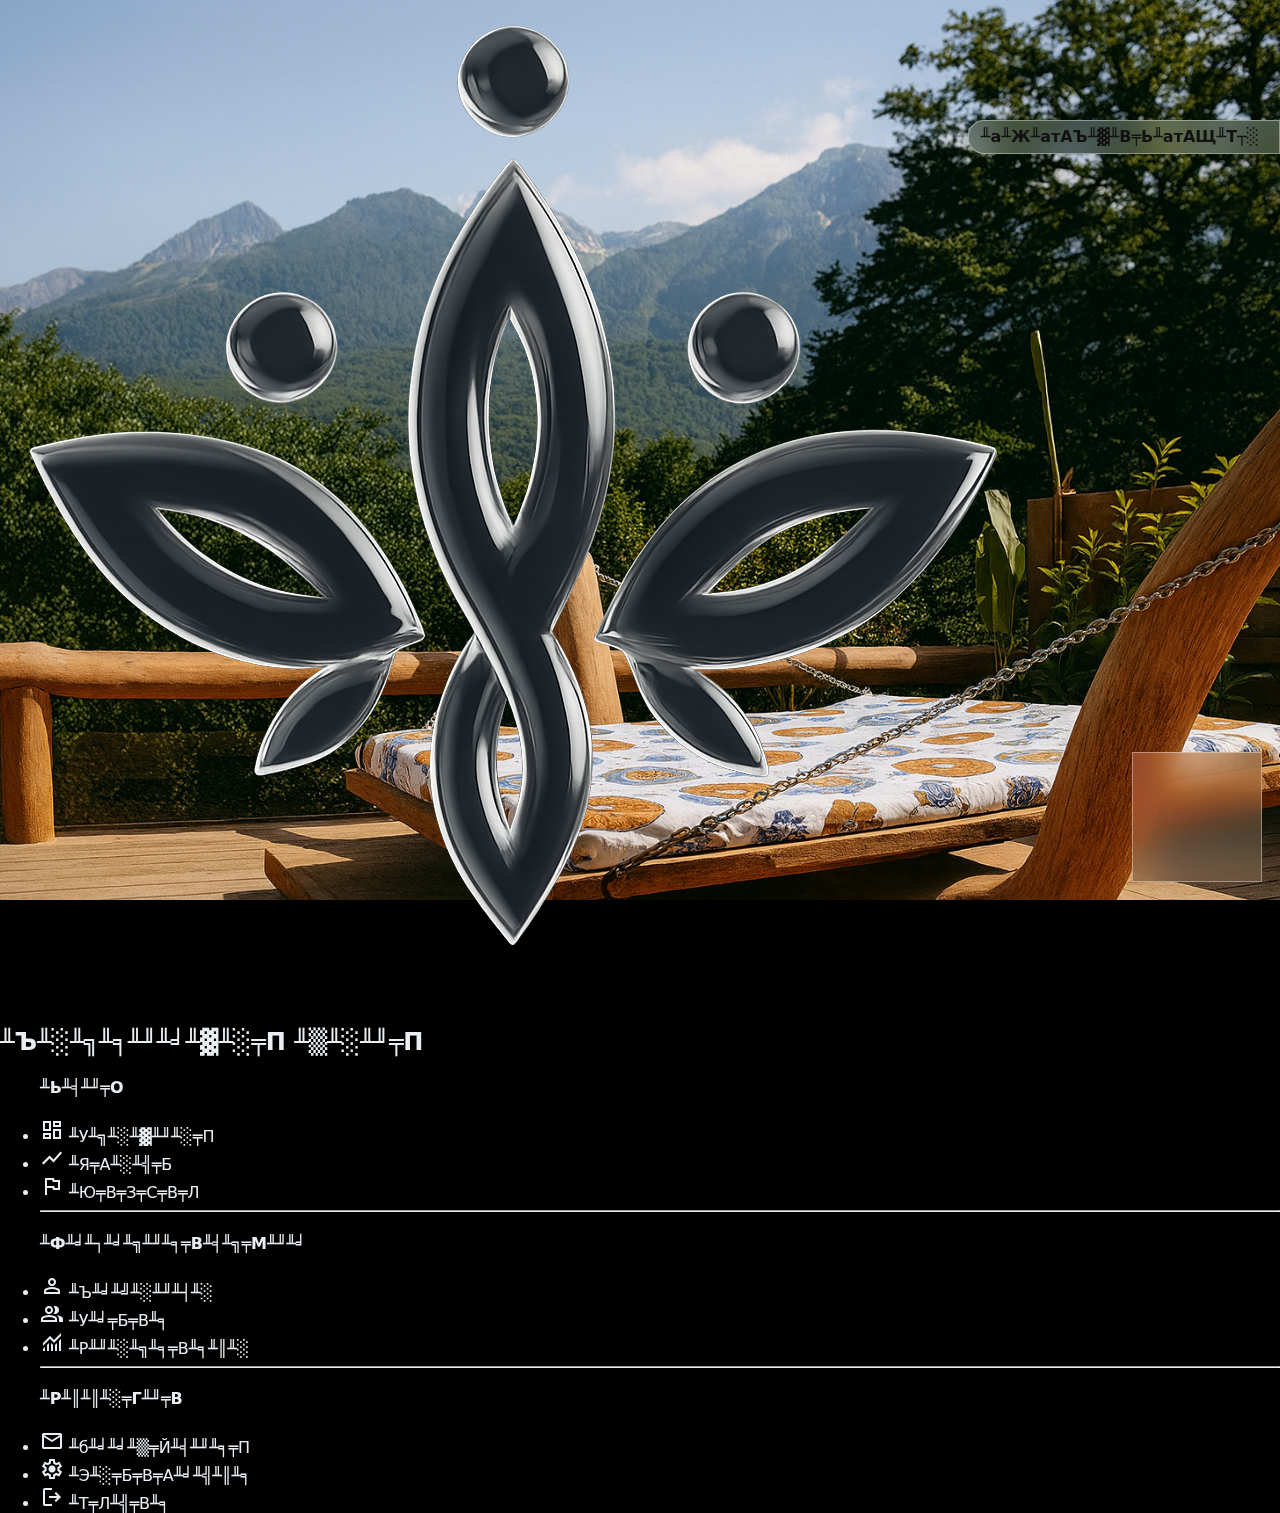
<file: _tmp_prev_standalone.html>
﻿<!DOCTYPE html><html lang="ru">  <head>    <meta charset="UTF-8" />    <meta name="viewport" content="width=device-width, initial-scale=1" />    <title>╨а┬а╨бтДв╨а┬а╨Т┬░╨а┬а╨Т┬╗╨а┬а╨бтАШ╨а┬а╨атАж╨а┬а╨бтАв╨а┬а╨атАа╨а┬а╨Т┬░╨а╨О╨а╨П ╨а┬а╨Т┬▒╨а┬а╨Т┬░╨а┬а╨атАж╨а╨О╨а╨П ╨а╨Ж╨атАЪ╨▓╨В╤Ь ╨а┬а╨Т┬░╨а┬а╨атАа╨а╨О╨▓╨В╤Щ╨а┬а╨бтАв╨а┬а╨атАж╨а┬а╨бтАв╨а┬а╨б┬Ш╨а┬а╨атАж╨а╨О╨▓╨ВтДЦ╨а┬а╨▓тАЮтАУ ╨а╨О╨а╤У╨а┬а╨Т┬░╨а┬а╨▓тАЮтАУ╨а╨О╨▓╨В╤Щ</title>    <link rel="stylesheet" href="https://fonts.googleapis.com/css2?family=Material+Symbols+Outlined:opsz,wght,FILL,GRAD@20..48,100..700,0..1,-50..200">    <!-- ╨а┬а╨Т┬Ш╨а╨О╨а╤У╨а┬а╨бтАФ╨а┬а╨бтАв╨а┬а╨Т┬╗╨а╨О╨а╨Й╨а┬а╨Т┬╖╨а╨О╨бтАЬ╨а┬а╨Т┬╡╨а┬а╨б┬Ш ╨а╨О╨а╤У╨а╨О╨бтАЬ╨а╨О╨▓╨В┬░╨а┬а╨Т┬╡╨а╨О╨а╤У╨а╨О╨▓╨В╤Щ╨а┬а╨атАа╨а╨О╨бтАЬ╨а╨О╨атА╣╨а╨О╨▓╨В┬░╨а┬а╨бтАШ╨а┬а╨▓тАЮтАУ ╨а╨О╨а╤У╨а╨О╨▓╨В╤Щ╨а┬а╨бтАШ╨а┬а╨Т┬╗╨а╨О╨а╨Й ╨а╨О╨а╤У╨а┬а╨Т┬░╨а┬а╨▓тАЮтАУ╨а┬а╨втАШ╨а┬а╨Т┬▒╨а┬а╨Т┬░╨а╨О╨атАЪ╨а┬а╨Т┬░ ╨а┬а╨бтАШ╨а┬а╨Т┬╖ ╨а┬а╨бтАЭ╨а┬а╨бтАв╨а╨О╨атАЪ╨а┬а╨атАж╨а╨О╨а╨П ╨а╨О╨атАЪ╨а┬а╨Т┬╡╨а┬а╨бтАФ╨а┬а╨бтАв╨а┬а╨Т┬╖╨а┬а╨бтАШ╨а╨О╨▓╨В╤Щ╨а┬а╨бтАв╨а╨О╨атАЪ╨а┬а╨бтАШ╨а╨О╨а╨П -->    <link rel="stylesheet" href="../style.css" />    <!-- ╨а┬а╨▓╨ВтДв╨а╨О╨а╤У╨а╨О╨▓╨В╤Щ╨а╨О╨атАЪ╨а┬а╨бтАв╨а┬а╨Т┬╡╨а┬а╨атАж╨а┬а╨атАж╨а╨О╨▓╨ВтДЦ╨а┬а╨▓тАЮтАУ ╨а╨О╨бтАЬ╨а┬а╨б┬Ш╨а┬а╨атАж╨а╨О╨▓╨ВтДЦ╨а┬а╨▓тАЮтАУ ╨а┬а╨атАа╨а┬а╨бтАШ╨а┬а╨втАШ╨а┬а╨Т┬╢╨а┬а╨Т┬╡╨а╨О╨▓╨В╤Щ ╨а┬а╨Т┬▒╨а╨О╨атАЪ╨а┬а╨бтАв╨а┬а╨атАж╨а┬а╨бтАШ╨а╨О╨атАЪ╨а┬а╨бтАв╨а┬а╨атАа╨а┬а╨Т┬░╨а┬а╨атАж╨а┬а╨бтАШ╨а╨О╨а╨П (mini iframe + fullscreen overlay) -->    <style>      :root{ --kb-sidebar-width: 260px; }      html, body { min-height: 100%; }      /* ╨а┬а╨Т┬д╨а┬а╨бтАв╨а┬а╨атАж╨а┬а╨бтАв╨а┬а╨атАа╨а┬а╨бтАв╨а┬а╨Т┬╡ ╨а┬а╨бтАШ╨а┬а╨Т┬╖╨а┬а╨бтАв╨а┬а╨Т┬▒╨а╨О╨атАЪ╨а┬а╨Т┬░╨а┬а╨Т┬╢╨а┬а╨Т┬╡╨а┬а╨атАж╨а┬а╨бтАШ╨а┬а╨Т┬╡ ╨а┬а╨бтАУ╨а┬а╨Т┬╗╨а┬а╨Т┬░╨а┬а╨атАа╨а┬а╨атАж╨а┬а╨бтАв╨а┬а╨▓тАЮтАУ ╨а╨О╨а╤У╨а╨О╨▓╨В╤Щ╨а╨О╨атАЪ╨а┬а╨Т┬░╨а┬а╨атАж╨а┬а╨бтАШ╨а╨О╨▓╨В┬а╨а╨О╨▓╨ВтДЦ (╨а┬а╨б┬Ш╨а┬а╨бтАв╨а┬а╨Т┬╢╨а┬а╨атАж╨а┬а╨бтАв ╨а┬а╨Т┬╖╨а┬а╨Т┬░╨а┬а╨б┬Ш╨а┬а╨Т┬╡╨а┬а╨атАж╨а┬а╨бтАШ╨а╨О╨▓╨В╤Щ╨а╨О╨а╨Й ╨а┬а╨бтАФ╨а╨О╨бтАЬ╨а╨О╨▓╨В╤Щ╨а╨О╨а╨Й ╨а┬а╨атАж╨а┬а╨Т┬░ ╨а╨О╨а╤У╨а┬а╨атАа╨а┬а╨бтАв╨а┬а╨▓тАЮтАУ) */      body{        background-image: url('../images/hero-bg.jpg') !important;        background-position: center !important;        background-size: cover !important;        background-repeat: no-repeat !important;        background-attachment: fixed !important;        background-color: #000 !important; /* fallback */      }      /* ╨а┬а╨б╤Щ╨а┬а╨бтАШ╨а┬а╨атАж╨а┬а╨бтАШ╨а╨Ж╨атАЪ╨▓╨В┬Ш╨а┬а╨атАа╨а┬а╨бтАШ╨а┬а╨втАШ╨а┬а╨Т┬╢╨а┬а╨Т┬╡╨а╨О╨▓╨В╤Щ: ╨а┬а╨атАа╨а┬а╨атАж╨а╨О╨бтАЬ╨а╨О╨▓╨В╤Щ╨а╨О╨атАЪ╨а┬а╨Т┬╡╨а┬а╨атАж╨а┬а╨атАж╨а╨О╨а╨П╨а╨О╨а╨П FAB ╨а┬а╨бтАШ╨а┬а╨Т┬╖ booking/ */      #kb-mini-frame{        position: fixed;        right: 18px;        bottom: 18px;        width: 120px;        height: 120px;        border: 0;        background: transparent;        z-index: 2147483500; /* ╨а┬а╨атАа╨а╨О╨▓╨ВтДЦ╨а╨О╨▓тАЪ┬м╨а┬а╨Т┬╡ ╨а╨О╨а╤У╨а┬а╨Т┬░╨а┬а╨▓тАЮтАУ╨а┬а╨втАШ╨а┬а╨Т┬▒╨а┬а╨Т┬░╨а╨О╨атАЪ╨а┬а╨Т┬░, ╨а┬а╨атАж╨а┬а╨бтАШ╨а┬а╨Т┬╢╨а┬а╨Т┬╡ ╨а╨О╨▓╨В╤Ы╨а╨О╨бтАЬ╨а┬а╨Т┬╗╨а╨О╨а╤У╨а┬а╨бтАЭ╨а╨О╨атАЪ╨а┬а╨бтАШ╨а┬а╨атАж╨а┬а╨Т┬░ */      }      @media (max-width:600px){ #kb-mini-frame{ width:100px; height:100px; } }      /* ╨а┬а╨б╤Я╨а┬а╨бтАв╨а┬а╨Т┬╗╨а┬а╨атАж╨а┬а╨бтАв╨а╨О╨а╨К╨а┬а╨бтАЭ╨а╨О╨атАЪ╨а┬а╨Т┬░╨а┬а╨атАж╨а┬а╨атАж╨а╨О╨▓╨ВтДЦ╨а┬а╨▓тАЮтАУ ╨а┬а╨бтАв╨а┬а╨атАа╨а┬а╨Т┬╡╨а╨О╨атАЪ╨а┬а╨Т┬╗╨а┬а╨Т┬╡╨а┬а╨▓тАЮтАУ + iframe */      #kb-full-overlay{        position: fixed; inset: 0;        display: none; align-items: stretch;        background: transparent; z-index: 2147483600;      }      #kb-full-overlay.is-open{ display: flex; }      @media (min-width:1025px){ #kb-full-overlay{ bottom: 40px; } }      /* ╨а┬а╨б╤Ъ╨а┬а╨Т┬╡ ╨а┬а╨Т┬╖╨а┬а╨Т┬░╨а┬а╨бтАЭ╨а╨О╨атАЪ╨а╨О╨▓╨ВтДЦ╨а┬а╨атАа╨а┬а╨Т┬░╨а┬а╨Т┬╡╨а┬а╨б┬Ш ╨а┬а╨Т┬╗╨а┬а╨Т┬╡╨а┬а╨атАа╨а╨О╨▓╨ВтДЦ╨а┬а╨▓тАЮтАУ ╨а╨О╨а╤У╨а┬а╨Т┬░╨а┬а╨▓тАЮтАУ╨а┬а╨втАШ╨а┬а╨Т┬▒╨а┬а╨Т┬░╨а╨О╨атАЪ ╨а┬а╨атАж╨а┬а╨Т┬░ ╨а┬а╨втАШ╨а┬а╨Т┬╡╨а╨О╨а╤У╨а┬а╨бтАЭ╨а╨О╨▓╨В╤Щ╨а┬а╨бтАв╨а┬а╨бтАФ╨а┬а╨Т┬╡ */      @media (min-width:1025px){ #kb-full-overlay{ left: var(--kb-sidebar-width); } }      /* ╨а┬а╨б╤Ъ╨а┬а╨Т┬░ ╨а┬а╨б┬Ш╨а┬а╨бтАв╨а┬а╨Т┬▒╨а┬а╨бтАШ╨а┬а╨Т┬╗╨а╨О╨а╨Й╨а┬а╨атАж╨а╨О╨▓╨ВтДЦ╨а╨О╨▓╨В┬ж ╨а┬а╨бтАФ╨а╨О╨атАЪ╨а╨О╨а╨П╨а╨О╨▓╨В╨О╨а┬а╨Т┬╡╨а┬а╨б┬Ш ╨а┬а╨б┬Ш╨а┬а╨бтАШ╨а┬а╨атАж╨а┬а╨бтАШ╨а╨Ж╨атАЪ╨▓╨В┬Ш╨а┬а╨бтАЭ╨а┬а╨атАж╨а┬а╨бтАв╨а┬а╨бтАФ╨а┬а╨бтАЭ╨а╨О╨бтАЬ ╨а┬а╨бтАФ╨а╨О╨атАЪ╨а┬а╨бтАШ ╨а┬а╨бтАв╨а╨О╨▓╨В╤Щ╨а┬а╨бтАЭ╨а╨О╨атАЪ╨а╨О╨▓╨ВтДЦ╨а╨О╨▓╨В╤Щ╨а┬а╨бтАв╨а┬а╨б┬Ш ╨а┬а╨бтАв╨а┬а╨атАа╨а┬а╨Т┬╡╨а╨О╨атАЪ╨а┬а╨Т┬╗╨а┬а╨Т┬╡╨а┬а╨Т┬╡ */      @media (hover:none), (pointer:coarse){ .kb-overlay-open #kb-mini-frame{ display:none !important; } }      /* ╨а┬а╨б╤Ъ╨а┬а╨Т┬░ ╨а┬а╨втАШ╨а┬а╨Т┬╡╨а╨О╨а╤У╨а┬а╨бтАЭ╨а╨О╨▓╨В╤Щ╨а┬а╨бтАв╨а┬а╨бтАФ╨а┬а╨Т┬╡ ╨а┬а╨атАа╨а┬а╨бтАв ╨а┬а╨атАа╨а╨О╨атАЪ╨а┬а╨Т┬╡╨а┬а╨б┬Ш╨а╨О╨а╨П ╨а┬а╨бтАв╨а┬а╨атАа╨а┬а╨Т┬╡╨а╨О╨атАЪ╨а┬а╨Т┬╗╨а┬а╨Т┬╡╨а╨О╨а╨П ╨а┬а╨бтАв╨а╨О╨▓╨В╤Щ╨а┬а╨бтАЭ╨а┬а╨Т┬╗╨а╨О╨атА╣╨а╨О╨▓╨В╨О╨а┬а╨Т┬░╨а┬а╨Т┬╡╨а┬а╨б┬Ш ╨а┬а╨бтАЭ╨а┬а╨Т┬╗╨а┬а╨бтАШ╨а┬а╨бтАЭ╨а┬а╨бтАШ ╨а┬а╨бтАФ╨а┬а╨бтАв ╨а┬а╨б┬Ш╨а┬а╨бтАШ╨а┬а╨атАж╨а┬а╨бтАШ╨а╨Ж╨атАЪ╨▓╨В┬Ш╨а┬а╨бтАЭ╨а┬а╨атАж╨а┬а╨бтАв╨а┬а╨бтАФ╨а┬а╨бтАЭ╨а┬а╨Т┬╡ ╨а┬а╨бтАШ ╨а┬а╨бтАФ╨а┬а╨бтАв╨а┬а╨втАШ╨а┬а╨атАж╨а┬а╨бтАШ╨а┬а╨б┬Ш╨а┬а╨Т┬░╨а┬а╨Т┬╡╨а┬а╨б┬Ш z-index */      .kb-overlay-open #kb-mini-frame{ pointer-events:none; z-index:2147483602; }      #kb-full-frame{ flex:1; border:0; background:transparent; width:100%; height:100%; }      html.kb-noscroll, body.kb-noscroll{ overflow: hidden !important; }      /* ╨а┬а╨б╤Ъ╨а┬а╨Т┬░╨а╨О╨▓╨В╤Щ╨а┬а╨бтАШ╨а┬а╨атАа╨а┬а╨атАж╨а┬а╨Т┬░╨а╨О╨а╨П ╨а┬а╨бтАЭ╨а┬а╨атАж╨а┬а╨бтАв╨а┬а╨бтАФ╨а┬а╨бтАЭ╨а┬а╨Т┬░ ╨а╨Ж╨атАЪ╨б╤Щ╨а┬а╨бтДв╨а┬а╨Т┬░╨а┬а╨Т┬╗╨а╨О╨а╨Й╨а┬а╨бтАЭ╨а╨О╨бтАЬ╨а┬а╨Т┬╗╨а╨О╨а╨П╨а╨О╨▓╨В╤Щ╨а┬а╨бтАв╨а╨О╨атАЪ╨а╨Ж╨атАЪ╨б╤Ъ ╨а┬а╨атАа ╨а╨О╨а╤У╨а╨О╨▓╨В╤Щ╨а┬а╨бтАШ╨а┬а╨Т┬╗╨а┬а╨Т┬╡ ╨а╨О╨а╤У╨а╨О╨▓╨В╤Щ╨а┬а╨Т┬╡╨а┬а╨бтАЭ╨а┬а╨Т┬╗╨а┬а╨Т┬░ (╨а┬а╨бтАЭ╨а┬а╨Т┬░╨а┬а╨бтАЭ ╨а╨О╨а╤У╨а┬а╨Т┬░╨а┬а╨▓тАЮтАУ╨а┬а╨втАШ╨а┬а╨Т┬▒╨а┬а╨Т┬░╨а╨О╨атАЪ ╨а┬а╨бтАШ ╨а┬а╨Т┬▒╨а╨О╨атАЪ╨а┬а╨бтАв╨а┬а╨атАж╨а╨О╨а╨Й) */      #kb-open-btn{        position: fixed;        right: 18px; bottom: 18px;        z-index: 2147483500; /* ╨а┬а╨атАа╨а╨О╨▓╨ВтДЦ╨а╨О╨▓тАЪ┬м╨а┬а╨Т┬╡ ╨а╨О╨а╤У╨а┬а╨Т┬░╨а┬а╨▓тАЮтАУ╨а┬а╨втАШ╨а┬а╨Т┬▒╨а┬а╨Т┬░╨а╨О╨атАЪ╨а┬а╨Т┬░, ╨а┬а╨атАж╨а┬а╨бтАШ╨а┬а╨Т┬╢╨а┬а╨Т┬╡ ╨а┬а╨бтАв╨а┬а╨атАа╨а┬а╨Т┬╡╨а╨О╨атАЪ╨а┬а╨Т┬╗╨а┬а╨Т┬╡╨а╨О╨а╨П */        display: inline-block; position: fixed;        width: 110px; height: 110px; /* ╨а┬а╨б┬Ш╨а┬а╨бтАв╨а┬а╨Т┬╢╨а┬а╨атАж╨а┬а╨бтАв ╨а┬а╨бтАФ╨а┬а╨бтАв╨а┬а╨б┬Ш╨а┬а╨Т┬╡╨а┬а╨атАж╨а╨О╨а╨П╨а╨О╨▓╨В╤Щ╨а╨О╨а╨Й */        border-radius: 50%;        background: rgba(255,255,255,.18);        -webkit-backdrop-filter: blur(18px) saturate(160%);        backdrop-filter: blur(18px) saturate(160%);        border: 1px solid rgba(255,255,255,.5);        background-clip: padding-box;        box-shadow: 0 8px 22px rgba(0,0,0,.26);        transition: transform .18s ease, box-shadow .18s ease, background .18s ease;        cursor: pointer;        overflow: hidden;      }      #kb-open-btn::before{        content: "";        position: absolute; inset: 14px; /* ╨а┬а╨бтАФ╨а┬а╨бтАв╨а┬а╨Т┬╗╨а╨О╨а╨П ╨а┬а╨атАа╨а┬а╨бтАв╨а┬а╨бтАЭ╨а╨О╨атАЪ╨а╨О╨бтАЬ╨а┬а╨бтАУ ╨а┬а╨бтАШ╨а┬а╨бтАЭ╨а┬а╨бтАв╨а┬а╨атАж╨а┬а╨бтАЭ╨а┬а╨бтАШ */        background: url("https://static.tildacdn.com/tild6338-3661-4465-b332-643665333939/ChatGPT_Image_12__20.png") center/contain no-repeat;        opacity: .95; pointer-events: none;        filter: drop-shadow(0 2px 6px rgba(0,0,0,.25));      }      #kb-open-btn:hover{ transform: translateY(-1px); background: rgba(255,255,255,.20); box-shadow: 0 12px 28px rgba(0,0,0,.32); }      #kb-open-btn:active{ transform: translateY(1px); }      @media (max-width:600px){ #kb-open-btn{ width: 92px; height: 92px; } }      /* ╨а┬а╨бтДв╨а┬а╨атАж╨а┬а╨бтАв╨а┬а╨бтАФ╨а┬а╨бтАЭ╨а┬а╨Т┬░ ╨а┬а╨атАа╨а╨О╨а╤У╨а┬а╨Т┬╡╨а┬а╨бтАУ╨а┬а╨втАШ╨а┬а╨Т┬░ ╨а┬а╨атАа╨а┬а╨бтАШ╨а┬а╨втАШ╨а┬а╨бтАШ╨а┬а╨б┬Ш╨а┬а╨Т┬░; ╨а┬а╨бтАФ╨а╨О╨атАЪ╨а┬а╨бтАШ ╨а┬а╨бтАв╨а╨О╨▓╨В╤Щ╨а┬а╨бтАЭ╨а╨О╨атАЪ╨а╨О╨▓╨ВтДЦ╨а╨О╨▓╨В╤Щ╨а┬а╨бтАв╨а┬а╨б┬Ш ╨а┬а╨бтАв╨а┬а╨атАа╨а┬а╨Т┬╡╨а╨О╨атАЪ╨а┬а╨Т┬╗╨а┬а╨Т┬╡╨а┬а╨Т┬╡ ╨а┬а╨бтАФ╨а┬а╨бтАв╨а┬а╨втАШ╨а┬а╨атАж╨а┬а╨бтАШ╨а┬а╨б┬Ш╨а┬а╨Т┬░╨а┬а╨Т┬╡╨а┬а╨б┬Ш ╨а┬а╨бтАФ╨а┬а╨бтАв╨а┬а╨атАа╨а┬а╨Т┬╡╨а╨О╨атАЪ╨а╨О╨▓╨В┬ж ╨а┬а╨бтАШ ╨а┬а╨бтАв╨а╨О╨а╤У╨а╨О╨▓╨В╤Щ╨а┬а╨Т┬░╨а┬а╨атАа╨а┬а╨Т┬╗╨а╨О╨а╨П╨а┬а╨Т┬╡╨а┬а╨б┬Ш ╨а┬а╨бтАЭ╨а┬а╨Т┬╗╨а┬а╨бтАШ╨а┬а╨бтАЭ╨а┬а╨Т┬░╨а┬а╨Т┬▒╨а┬а╨Т┬╡╨а┬а╨Т┬╗╨а╨О╨а╨Й╨а┬а╨атАж╨а┬а╨бтАв╨а┬а╨▓тАЮтАУ */      .kb-overlay-open #kb-open-btn{ pointer-events:auto; z-index:2147483602; }      /* ╨а┬а╨б╤Ъ╨а┬а╨Т┬░ ╨а┬а╨б┬Ш╨а┬а╨бтАв╨а┬а╨Т┬▒╨а┬а╨бтАШ╨а┬а╨Т┬╗╨а╨О╨а╨Й╨а┬а╨атАж╨а╨О╨▓╨ВтДЦ╨а╨О╨▓╨В┬ж ╨а╨О╨а╤У╨а┬а╨бтАЭ╨а╨О╨атАЪ╨а╨О╨▓╨ВтДЦ╨а┬а╨атАа╨а┬а╨Т┬░╨а┬а╨Т┬╡╨а┬а╨б┬Ш ╨а┬а╨бтАЭ╨а┬а╨атАж╨а┬а╨бтАв╨а┬а╨бтАФ╨а┬а╨бтАЭ╨а╨О╨бтАЬ, ╨а┬а╨бтАЭ╨а┬а╨бтАв╨а┬а╨бтАУ╨а┬а╨втАШ╨а┬а╨Т┬░ ╨а┬а╨бтАв╨а╨О╨▓╨В╤Щ╨а┬а╨бтАЭ╨а╨О╨атАЪ╨а╨О╨▓╨ВтДЦ╨а╨О╨▓╨В╤Щ ╨а┬а╨бтАв╨а┬а╨атАа╨а┬а╨Т┬╡╨а╨О╨атАЪ╨а┬а╨Т┬╗╨а┬а╨Т┬╡╨а┬а╨▓тАЮтАУ */      @media (hover:none), (pointer:coarse){        .kb-overlay-open #kb-open-btn{ display:none !important; }      }        #kb-open-btn::after{content:"";position:absolute;inset:-6px;background:radial-gradient(closest-side,rgba(255,255,255,.55),rgba(255,255,255,0));-webkit-mask-image:url("https://static.tildacdn.com/tild6338-3661-4465-b332-643665333939/ChatGPT_Image_12__20.png");-webkit-mask-repeat:no-repeat;-webkit-mask-position:center;-webkit-mask-size:contain;mask-image:url("https://static.tildacdn.com/tild6338-3661-4465-b332-643665333939/ChatGPT_Image_12__20.png");mask-repeat:no-repeat;mask-position:center;mask-size:contain;filter:blur(14px);opacity:.45;pointer-events:none;z-index:1;}@keyframes kb-float-soft{0%,100%{transform:translateY(0)}50%{transform:translateY(-3px)}}#kb-open-btn{animation:kb-float-soft 6s ease-in-out infinite}#kb-open-btn:hover{transform:translateY(-2px)!important}    </style>    <!-- Overrides: glass-masked calculator button and weather chip -->    <style>      /* Glass button exactly in calculator shape (no circular base) */      #kb-open-btn{        width: 130px !important; height: 130px !important;        background: transparent !important; border: 0 !important; border-radius: 0 !important;        -webkit-backdrop-filter: none !important; backdrop-filter: none !important;        background-clip: initial !important; box-shadow: none !important; overflow: visible !important;      }      #kb-open-btn::before{        content: ""; position: absolute; inset: 0;        background: rgba(255,255,255,.18);        -webkit-backdrop-filter: blur(18px) saturate(160%);        backdrop-filter: blur(18px) saturate(160%);        border: 1px solid rgba(255,255,255,.5);        background-clip: padding-box; box-shadow: 0 8px 22px rgba(0,0,0,.26);        -webkit-mask-image: url("https://static.tildacdn.com/tild6338-3661-4465-b332-643665333939/ChatGPT_Image_12__20.png");        -webkit-mask-repeat: no-repeat; -webkit-mask-position: center; -webkit-mask-size: contain;        mask-image: url("https://static.tildacdn.com/tild6338-3661-4465-b332-643665333939/ChatGPT_Image_12__20.png");        mask-repeat: no-repeat; mask-position: center; mask-size: contain;        pointer-events: none;      }      /* Remove platform tap/selection highlight around the button */      #kb-open-btn{ -webkit-tap-highlight-color: transparent; outline: none !important; }      #kb-open-btn:focus{ outline: none !important; }      .kb-overlay-open{ -webkit-user-select: none; user-select: none; }      .no-select{ -webkit-user-select: none !important; user-select: none !important; }      @supports not ((-webkit-mask-image: url("") ) or (mask-image: url("") )){        #kb-open-btn::before{ background: transparent; border: 0; box-shadow: none; }        #kb-open-btn::after{ content: ""; position: absolute; inset: 14px; background: url("https://static.tildacdn.com/tild6338-3661-4465-b332-643665333939/ChatGPT_Image_12__20.png") center/contain no-repeat; filter: drop-shadow(0 2px 6px rgba(0,0,0,.25)); }      }      /* Weather chip (glass) ╨а╨Ж╨атАЪ╨▓╨В╤Ь always on desktop; hides on mobile only when overlay open */      .kb-weather{        position: fixed; top: 120px; right: 0; z-index: 2147483400;        padding: 8px 20px 8px 12px; border-radius: 16px 0 0 16px;        color: #121212; font: 700 16px/1 system-ui;        background: rgba(255,255,255,.18);        -webkit-backdrop-filter: blur(18px) saturate(160%);        backdrop-filter: blur(18px) saturate(160%);        border: 1px solid rgba(255,255,255,.5);        background-clip: padding-box;      }      @media (hover:none), (pointer:coarse){ .kb-overlay-open .kb-weather{ display:none !important; } }          #kb-open-btn::after{content:"";position:absolute;inset:-6px;background:radial-gradient(closest-side,rgba(255,255,255,.55),rgba(255,255,255,0));-webkit-mask-image:url("https://static.tildacdn.com/tild6338-3661-4465-b332-643665333939/ChatGPT_Image_12__20.png");-webkit-mask-repeat:no-repeat;-webkit-mask-position:center;-webkit-mask-size:contain;mask-image:url("https://static.tildacdn.com/tild6338-3661-4465-b332-643665333939/ChatGPT_Image_12__20.png");mask-repeat:no-repeat;mask-position:center;mask-size:contain;filter:blur(14px);opacity:.45;pointer-events:none;z-index:1;}@keyframes kb-float-soft{0%,100%{transform:translateY(0)}50%{transform:translateY(-3px)}}#kb-open-btn{animation:kb-float-soft 6s ease-in-out infinite}#kb-open-btn:hover{transform:translateY(-2px)!important}    </style>  </head>  <body>    <!-- ╨а┬а╨▓╨В╤Ф╨а┬а╨Т┬╡╨а┬а╨атАа╨а╨О╨▓╨ВтДЦ╨а┬а╨▓тАЮтАУ ╨а╨О╨а╤У╨а╨О╨▓╨В╤Щ╨а┬а╨Т┬╡╨а┬а╨бтАЭ╨а┬а╨Т┬╗╨а╨О╨а╨П╨а┬а╨атАж╨а┬а╨атАж╨а╨О╨▓╨ВтДЦ╨а┬а╨▓тАЮтАУ ╨а╨О╨а╤У╨а┬а╨Т┬░╨а┬а╨▓тАЮтАУ╨а┬а╨втАШ╨а┬а╨Т┬▒╨а┬а╨Т┬░╨а╨О╨атАЪ (╨а┬а╨бтАЭ╨а┬а╨Т┬░╨а┬а╨бтАЭ ╨а┬а╨атАж╨а┬а╨Т┬░ ╨а┬а╨бтАУ╨а┬а╨Т┬╗╨а┬а╨Т┬░╨а┬а╨атАа╨а┬а╨атАж╨а┬а╨бтАв╨а┬а╨▓тАЮтАУ) -->        <aside class="sidebar">      <div class="logo">        <img src="../images/logo.jpg" alt="logo">        <h2>╨Ъ╨░╨╗╨╕╨╜╨╛╨▓╨░╤П ╨▒╨░╨╜╤П</h2>      </div>      <ul class="links">        <h4>╨Ь╨╡╨╜╤О</h4>        <li>          <span class="material-symbols-outlined">dashboard</span>          <a href="#">╨У╨╗╨░╨▓╨╜╨░╤П</a>        </li>        <li>          <span class="material-symbols-outlined">show_chart</span>          <a href="#">╨Я╤А╨░╨╣╤Б</a>        </li>        <li>          <span class="material-symbols-outlined">flag</span>          <a href="#">╨Ю╤В╤З╤С╤В╤Л</a>        </li>        <hr>        <h4>╨Ф╨╛╨┐╨╛╨╗╨╜╨╕╤В╨╡╨╗╤М╨╜╨╛</h4>        <li>          <span class="material-symbols-outlined">person</span>          <a href="#">╨Ъ╨╛╨╝╨░╨╜╨┤╨░</a>        </li>        <li>          <span class="material-symbols-outlined">group</span>          <a href="#">╨У╨╛╤Б╤В╨╕</a>        </li>        <li>          <span class="material-symbols-outlined">monitoring</span>          <a href="#">╨Р╨╜╨░╨╗╨╕╤В╨╕╨║╨░</a>        </li>        <hr>        <h4>╨Р╨║╨║╨░╤Г╨╜╤В</h4>        <li>          <span class="material-symbols-outlined">mail</span>          <a href="#">╨б╨╛╨╛╨▒╤Й╨╡╨╜╨╕╤П</a>        </li>        <li>          <span class="material-symbols-outlined">settings</span>          <a href="#">╨Э╨░╤Б╤В╤А╨╛╨╣╨║╨╕</a>        </li>        <li class="logout-link">          <span class="material-symbols-outlined">logout</span>          <a href="#">╨Т╤Л╨╣╤В╨╕</a>        </li>      </ul>    </aside>    <!-- ╨а┬а╨б╤Ъ╨а┬а╨Т┬░╨а╨О╨▓╨В╤Щ╨а┬а╨бтАШ╨а┬а╨атАа╨а┬а╨атАж╨а┬а╨Т┬░╨а╨О╨а╨П ╨а┬а╨бтАЭ╨а┬а╨атАж╨а┬а╨бтАв╨а┬а╨бтАФ╨а┬а╨бтАЭ╨а┬а╨Т┬░ ╨а╨Ж╨атАЪ╨б╤Щ╨а┬а╨бтДв╨а┬а╨Т┬░╨а┬а╨Т┬╗╨а╨О╨а╨Й╨а┬а╨бтАЭ╨а╨О╨бтАЬ╨а┬а╨Т┬╗╨а╨О╨а╨П╨а╨О╨▓╨В╤Щ╨а┬а╨бтАв╨а╨О╨атАЪ╨а╨Ж╨атАЪ╨б╤Ъ -->    <a id="kb-open-btn" aria-label="╨а┬а╨бтА║╨а╨О╨▓╨В╤Щ╨а┬а╨бтАЭ╨а╨О╨атАЪ╨а╨О╨▓╨ВтДЦ╨а╨О╨▓╨В╤Щ╨а╨О╨а╨Й ╨а┬а╨Т┬▒╨а╨О╨атАЪ╨а┬а╨бтАв╨а┬а╨атАж╨а┬а╨бтАШ╨а╨О╨атАЪ╨а┬а╨бтАв╨а┬а╨атАа╨а┬а╨Т┬░╨а┬а╨атАж╨а┬а╨бтАШ╨а┬а╨Т┬╡" title="╨атАШ╨б╨В╨а╤Х╨а╨Е╨а╤С╨б╨В╨а╤Х╨а╨Ж╨а┬░╨а╨Е╨а╤С╨а┬╡"></a>    <!-- ╨а┬а╨Т┬д╨а╨О╨бтАЬ╨а┬а╨Т┬╗╨а╨О╨а╤У╨а┬а╨бтАЭ╨а╨О╨атАЪ╨а┬а╨бтАШ╨а┬а╨атАж ╨а╨О╨а╤У ╨а┬а╨бтАв╨а╨О╨▓╨В╤Щ╨а┬а╨бтАЭ╨а╨О╨атАЪ╨а╨О╨▓╨ВтДЦ╨а╨О╨▓╨В╤Щ╨а┬а╨бтАв╨а┬а╨▓тАЮтАУ ╨а┬а╨бтАЭ╨а┬а╨Т┬░╨а╨О╨атАЪ╨а╨О╨▓╨В╤Щ╨а┬а╨бтАв╨а╨О╨▓╨В╨О╨а┬а╨бтАЭ╨а┬а╨бтАв╨а┬а╨▓тАЮтАУ (╨а┬а╨атАа╨а┬а╨атАж╨а┬а╨Т┬╡╨а╨О╨▓тАЪ┬м╨а┬а╨атАж╨а┬а╨бтАШ╨а┬а╨▓тАЮтАУ ╨а┬а╨бтАЭ╨а╨О╨атАЪ╨а┬а╨Т┬╡╨а╨О╨а╤У╨а╨О╨▓╨В╤Щ╨а┬а╨бтАШ╨а┬а╨бтАЭ ╨а╨О╨бтАЬ╨а┬а╨втАШ╨а┬а╨Т┬░╨а┬а╨Т┬╗╨а╨О╨▓╨В┬Ш╨а┬а╨атАж) -->    <div id="kb-full-overlay" aria-hidden="true">      <iframe        id="kb-full-frame"        title="╨атАШ╨б╨В╨а╤Х╨а╨Е╨а╤С╨б╨В╨а╤Х╨а╨Ж╨а┬░╨а╨Е╨а╤С╨а┬╡"        src="about:blank"        referrerpolicy="no-referrer">      </iframe>    </div>    <!-- Weather chip (desktop always on) -->    <div id="kb-weather-chip" class="kb-weather" aria-label="╨а┬а╨б╤Я╨а┬а╨бтАв╨а┬а╨бтАУ╨а┬а╨бтАв╨а┬а╨втАШ╨а┬а╨Т┬░ ╨а╨О╨а╤У╨а┬а╨Т┬╡╨а┬а╨▓тАЮтАУ╨а╨О╨▓╨В╨О╨а┬а╨Т┬░╨а╨О╨а╤У"><span id="kb-temp">╨а╨Ж╨атАЪ╨▓╨В╤Ь╨атАЩ╨Т┬░</span></div>    <script>      (function(){        var FULL_SRC = '../booking/??hidefab=1&hideweather=1&raise=80#kb-booking';        var openBtn = document.getElementById('kb-open-btn');        var overlay = document.getElementById('kb-full-overlay');        var full = document.getElementById('kb-full-frame');        // ╨а┬а╨Т┬▒╨а┬а╨Т┬╡╨а┬а╨Т┬╖ ╨а┬а╨атАа╨а┬а╨атАж╨а┬а╨Т┬╡╨а╨О╨▓тАЪ┬м╨а┬а╨атАж╨а┬а╨Т┬╡╨а┬а╨бтАУ╨а┬а╨бтАв ╨а┬а╨бтАЭ╨а╨О╨атАЪ╨а┬а╨Т┬╡╨а╨О╨а╤У╨а╨О╨▓╨В╤Щ╨а┬а╨бтАШ╨а┬а╨бтАЭ╨а┬а╨Т┬░ ╨а╨Ж╨атАЪ╨▓╨В╤Ь ╨а┬а╨бтАШ╨а╨О╨а╤У╨а┬а╨бтАФ╨а┬а╨бтАв╨а┬а╨Т┬╗╨а╨О╨а╨Й╨а┬а╨Т┬╖╨а╨О╨бтАЬ╨а┬а╨Т┬╡╨а┬а╨б┬Ш ╨а┬а╨бтАЭ╨а┬а╨Т┬╗╨а┬а╨бтАШ╨а┬а╨бтАЭ ╨а┬а╨бтАФ╨а┬а╨бтАв ╨а╨О╨▓╨В╤Ы╨а┬а╨бтАв╨а┬а╨атАж╨а╨О╨бтАЬ / ESC / ╨а┬а╨бтАФ╨а┬а╨бтАв╨а┬а╨атАа╨а╨О╨▓╨В╤Щ╨а┬а╨бтАв╨а╨О╨атАЪ╨а┬а╨атАж╨а╨О╨▓╨ВтДЦ╨а┬а╨▓тАЮтАУ ╨а┬а╨бтАЭ╨а┬а╨Т┬╗╨а┬а╨бтАШ╨а┬а╨бтАЭ ╨а┬а╨бтАФ╨а┬а╨бтАв ╨а┬а╨бтАЭ╨а┬а╨атАж╨а┬а╨бтАв╨а┬а╨бтАФ╨а┬а╨бтАЭ╨а┬а╨Т┬╡        function isMobile(){          try { return window.matchMedia('(hover: none), (pointer: coarse)').matches; }          catch(_) { return window.innerWidth <= 1024; }        }        function lockScroll(on){ if (isMobile()) { document.documentElement.classList.toggle('kb-noscroll', on); document.body.classList.toggle('kb-noscroll', on); } }        function openOverlay(){ if (full.src !== FULL_SRC) full.src = FULL_SRC; overlay.classList.add('is-open'); document.documentElement.classList.add('kb-overlay-open'); lockScroll(true); }        function closeOverlay(){ overlay.classList.remove('is-open'); document.documentElement.classList.remove('kb-overlay-open'); lockScroll(false); }        // ╨а┬а╨а╨Л╨а┬а╨Т┬╗╨а╨О╨бтАЬ╨а╨О╨▓тАЪ┬м╨а┬а╨Т┬░╨а┬а╨Т┬╡╨а┬а╨б┬Ш ╨а╨О╨а╤У╨а┬а╨бтАв╨а┬а╨Т┬▒╨а╨О╨▓╨ВтДЦ╨а╨О╨▓╨В╤Щ╨а┬а╨бтАШ╨а╨О╨а╨П ╨а┬а╨бтАШ╨а┬а╨Т┬╖ booking/ (postMessage)        window.addEventListener('message', function(e){          // ╨а┬а╨▓╨ВтДв╨а┬а╨атАж╨а╨О╨бтАЬ╨а╨О╨▓╨В╤Щ╨а╨О╨атАЪ╨а┬а╨Т┬╡╨а┬а╨атАж╨а┬а╨атАж╨а┬а╨бтАШ╨а┬а╨▓тАЮтАУ iframe ╨а╨О╨▓╨В╤Щ╨а┬а╨бтАв╨а┬а╨бтАУ╨а┬а╨бтАв ╨а┬а╨Т┬╢╨а┬а╨Т┬╡ ╨а┬а╨втАШ╨а┬а╨бтАв╨а┬а╨б┬Ш╨а┬а╨Т┬╡╨а┬а╨атАж╨а┬а╨Т┬░ ╨а╨Ж╨атАЪ╨▓╨В╤Ь ╨а┬а╨бтАФ╨а╨О╨атАЪ╨а┬а╨бтАШ╨а┬а╨атАж╨а┬а╨бтАШ╨а┬а╨б┬Ш╨а┬а╨Т┬░╨а┬а╨Т┬╡╨а┬а╨б┬Ш ╨а┬а╨атАа╨а╨О╨а╤У╨а┬а╨Т┬╡ ╨а╨О╨а╤У╨а┬а╨бтАв╨а┬а╨Т┬▒╨а╨О╨▓╨ВтДЦ╨а╨О╨▓╨В╤Щ╨а┬а╨бтАШ╨а╨О╨а╨П          var d = e.data || {};          if (d.source === 'kb') {            if (d.type === 'kb-open') openOverlay();            else if (d.type === 'kb-close') closeOverlay();          }        });        overlay.addEventListener('click', function(e){ if (e.target === overlay) closeOverlay(); });        window.addEventListener('keydown', function(e){ if (e.key === 'Escape') closeOverlay(); });        window.addEventListener('resize', function(){ if (!overlay.classList.contains('is-open')) return; if (isMobile()) lockScroll(true); else lockScroll(false); });        // ╨а┬а╨б╤Ъ╨а┬а╨Т┬░ ╨а╨О╨а╤У╨а╨О╨▓╨В╤Щ╨а┬а╨Т┬░╨а╨О╨атАЪ╨а╨О╨▓╨В╤Щ╨а┬а╨Т┬╡ ╨а╨О╨а╤У╨а┬а╨Т┬▒╨а╨О╨атАЪ╨а┬а╨бтАв╨а╨О╨а╤У╨а┬а╨бтАШ╨а┬а╨б┬Ш ╨а┬а╨бтАЭ╨а┬а╨Т┬╗╨а┬а╨Т┬░╨а╨О╨а╤У╨а╨О╨а╤У (╨а┬а╨бтАЭ╨а┬а╨атАж╨а┬а╨бтАв╨а┬а╨бтАФ╨а┬а╨бтАЭ╨а┬а╨Т┬░ ╨а┬а╨атАа╨а╨О╨а╤У╨а┬а╨Т┬╡╨а┬а╨бтАУ╨а┬а╨втАШ╨а┬а╨Т┬░ ╨а┬а╨атАа╨а┬а╨бтАШ╨а┬а╨втАШ╨а┬а╨бтАШ╨а┬а╨б┬Ш╨а┬а╨Т┬░ ╨а┬а╨бтАЭ╨а┬а╨Т┬░╨а┬а╨бтАЭ ╨а┬а╨атАж╨а┬а╨Т┬░╨а╨О╨▓╨В╤Щ╨а┬а╨бтАШ╨а┬а╨атАа╨а┬а╨атАж╨а┬а╨Т┬░╨а╨О╨а╨П)        document.documentElement.classList.remove('kb-overlay-open');        // ╨а┬а╨бтДв╨а┬а╨Т┬╗╨а┬а╨бтАШ╨а┬а╨бтАЭ ╨а┬а╨бтАФ╨а┬а╨бтАв ╨а┬а╨атАж╨а┬а╨Т┬░╨а╨О╨▓╨В╤Щ╨а┬а╨бтАШ╨а┬а╨атАа╨а┬а╨атАж╨а┬а╨бтАв╨а┬а╨▓тАЮтАУ ╨а┬а╨бтАЭ╨а┬а╨атАж╨а┬а╨бтАв╨а┬а╨бтАФ╨а┬а╨бтАЭ╨а┬а╨Т┬╡        if (openBtn) openBtn.addEventListener('click', function(e){          e.preventDefault();          if (overlay.classList.contains('is-open')) closeOverlay(); else openOverlay();        });        // Prevent accidental text selection highlight while pressing button        if (openBtn){          openBtn.addEventListener('mousedown', function(){ document.body.classList.add('no-select'); });          document.addEventListener('mouseup', function(){ document.body.classList.remove('no-select'); });          openBtn.addEventListener('touchstart', function(){ document.body.classList.add('no-select'); }, {passive:true});          document.addEventListener('touchend', function(){ document.body.classList.remove('no-select'); }, {passive:true});        }        // Weather        try{          fetch('https://api.open-meteo.com/v1/forecast?latitude=43.6833&longitude=40.2000&current=temperature_2m,weather_code&timezone=auto',{cache:'no-store'})            .then(r=>r.json()).then(d=>{              var t = (d && d.current && typeof d.current.temperature_2m==='number') ? Math.round(d.current.temperature_2m) : null;              var n = document.getElementById('kb-temp'); if(n) n.textContent = (t==null?'╨а╨Ж╨атАЪ╨▓╨В╤Ь':t)+'╨атАЩ╨Т┬░';            }).catch(()=>{});        }catch(_){ }      })();    </script>  </body></html>
</file>
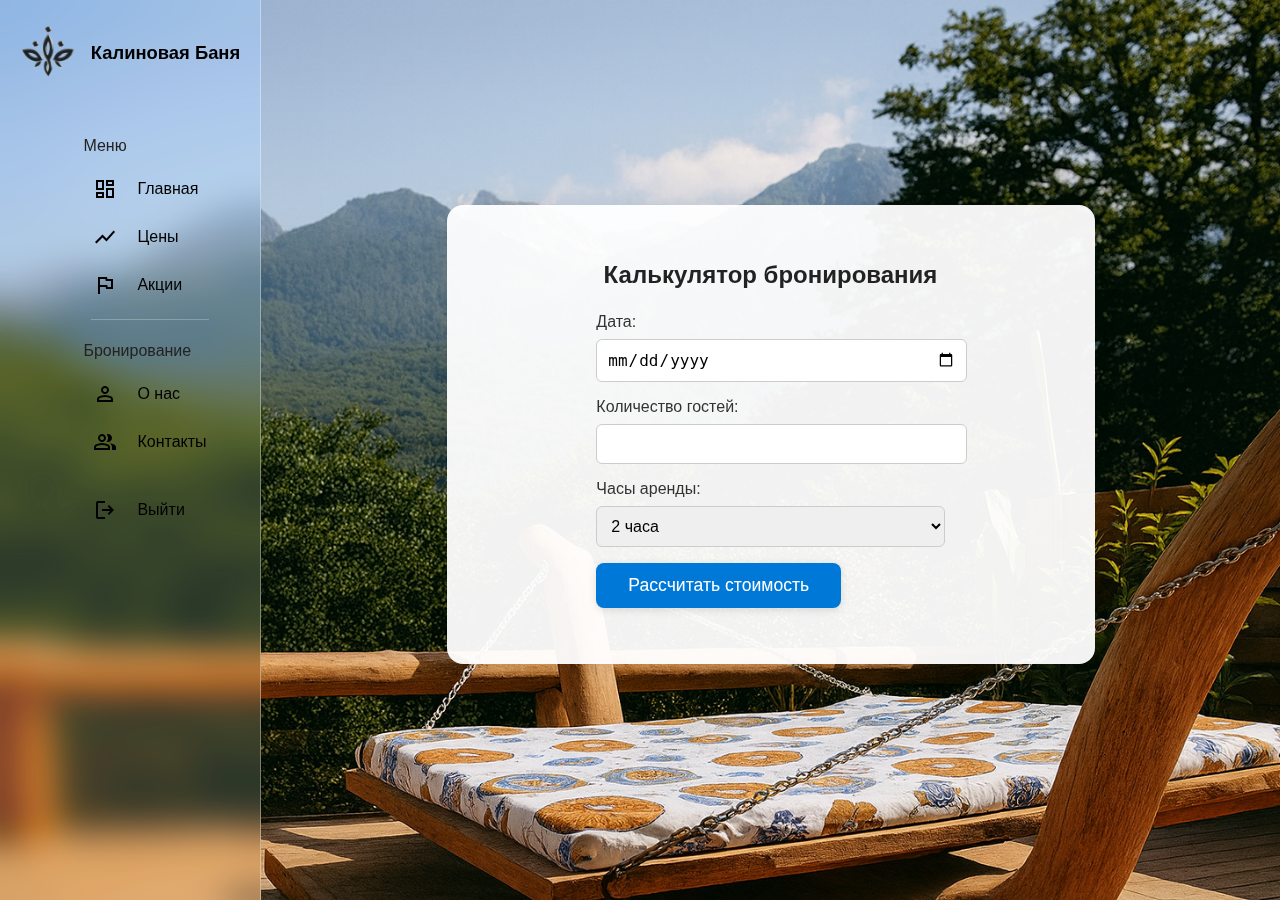
<file: test-booking.html>
<!DOCTYPE html>
<html lang="ru">
<head>
  <meta charset="UTF-8">
  <meta name="viewport" content="width=device-width, initial-scale=1.0">
  <title>Калиновая Баня — Бронирование</title>
  <link rel="stylesheet" href="https://fonts.googleapis.com/css2?family=Material+Symbols+Outlined:opsz,wght,FILL,GRAD@20..48,100..700,0..1,-50..200">
  <style>
    body {
      margin: 0;
      padding: 0;
      font-family: 'Poppins', sans-serif;
      background: url('images/hero-bg.jpg') center/cover no-repeat;
      height: 100vh;
      width: 100vw;
      overflow: hidden;
    }
    .container {
      display: flex;
      height: 100vh;
      width: 100vw;
    }
    .sidebar {
      position: relative;
      width: 110px;
      min-width: 110px;
      height: 100%;
      background: rgba(255,255,255,0.16);
      backdrop-filter: blur(18px) saturate(160%);
      border-right: 1px solid rgba(255,255,255,0.35);
      display: flex;
      flex-direction: column;
      align-items: center;
      transition: width 0.3s;
      z-index: 2;
    }
    .sidebar:hover {
      width: 260px;
      min-width: 260px;
    }
    .logo {
      display: flex;
      align-items: center;
      padding: 25px 10px 15px;
      color: #000;
    }
    .logo img {
      width: 56px;
      border-radius: 50%;
    }
    .logo h2 {
      font-size: 1.15rem;
      font-weight: 600;
      margin-left: 15px;
      display: none;
    }
    .sidebar:hover .logo h2 {
      display: block;
    }
    .links {
      list-style: none;
      margin-top: 20px;
      overflow-y: auto;
      height: calc(100% - 140px);
      scrollbar-width: none;
    }
    .links::-webkit-scrollbar { display: none; }
    .links li {
      display: flex;
      border-radius: 4px;
      align-items: center;
    }
    .links li:hover {
      cursor: pointer;
      background: rgba(255,255,255,0.85);
    }
    .links h4 {
      color: #222;
      font-weight: 500;
      display: none;
      margin-bottom: 10px;
    }
    .sidebar:hover .links h4 {
      display: block;
    }
    .links hr {
      margin: 10px 8px;
      height: 1px;
      border: 0;
      background: rgba(76,76,76,0.4);
    }
    .sidebar:hover .links hr {
      background: rgba(255,255,255,0.25);
    }
    .links li span {
      padding: 12px 10px;
    }
    .links li a {
      padding: 10px;
      color: #000;
      display: none;
      font-weight: 500;
      white-space: nowrap;
      text-decoration: none;
    }
    .sidebar:hover .links li a {
      display: block;
    }
    .links .logout-link {
      margin-top: 20px;
    }
    .main-content {
      flex: 1;
      display: flex;
      flex-direction: column;
      align-items: center;
      justify-content: center;
      position: relative;
      z-index: 1;
    }
    .booking-card {
      width: 100%;
      max-width: 600px;
      background: rgba(255,255,255,0.95);
      border-radius: 16px;
      box-shadow: 0 4px 24px rgba(0,0,0,0.08);
      padding: 32px 24px;
      margin-bottom: 32px;
      display: flex;
      flex-direction: column;
      align-items: center;
    }
    .booking-card h3 {
      margin-bottom: 24px;
      font-size: 1.5rem;
      color: #222;
    }
    .booking-card label {
      display: block;
      margin-bottom: 8px;
      font-weight: 500;
      color: #333;
    }
    .booking-card input, .booking-card select {
      width: 100%;
      padding: 10px;
      margin-bottom: 16px;
      border-radius: 6px;
      border: 1px solid #ccc;
      font-size: 1rem;
    }
    .booking-card button {
      padding: 12px 32px;
      font-size: 1.1rem;
      color: #fff;
      background: #0078d7;
      border: none;
      border-radius: 8px;
      box-shadow: 0 2px 8px rgba(0,0,0,0.12);
      cursor: pointer;
      transition: background 0.2s;
    }
    .booking-card button:hover {
      background: #005fa3;
    }
    .booking-result {
      margin-top: 24px;
      font-size: 1.1rem;
      color: #0078d7;
      text-align: center;
    }
  </style>
</head>
<body>
  <div class="container">
    <aside class="sidebar">
      <div class="logo">
        <img src="images/logo.jpg" alt="logo">
        <h2>Калиновая Баня</h2>
      </div>
      <ul class="links">
        <h4>Меню</h4>
        <li><span class="material-symbols-outlined">dashboard</span><a href="#">Главная</a></li>
        <li><span class="material-symbols-outlined">show_chart</span><a href="#">Цены</a></li>
        <li><span class="material-symbols-outlined">flag</span><a href="#">Акции</a></li>
        <hr>
        <h4>Бронирование</h4>
        <li><span class="material-symbols-outlined">person</span><a href="#">О нас</a></li>
        <li><span class="material-symbols-outlined">group</span><a href="#">Контакты</a></li>
        <li class="logout-link"><span class="material-symbols-outlined">logout</span><a href="#">Выйти</a></li>
      </ul>
    </aside>
    <main class="main-content">
      <div class="booking-card">
        <h3>Калькулятор бронирования</h3>
        <form id="bookingForm">
          <label for="date">Дата:</label>
          <input type="date" id="date" name="date" required>
          <label for="guests">Количество гостей:</label>
          <input type="number" id="guests" name="guests" min="1" max="20" required>
          <label for="hours">Часы аренды:</label>
          <select id="hours" name="hours">
            <option value="2">2 часа</option>
            <option value="3">3 часа</option>
            <option value="4">4 часа</option>
            <option value="5">5 часов</option>
          </select>
          <button type="submit">Рассчитать стоимость</button>
        </form>
        <div class="booking-result" id="bookingResult"></div>
      </div>
    </main>
  </div>
  <script>
    document.getElementById('bookingForm').addEventListener('submit', function(e) {
      e.preventDefault();
      const guests = parseInt(document.getElementById('guests').value, 10);
      const hours = parseInt(document.getElementById('hours').value, 10);
      // Примерная формула расчёта
      const pricePerHour = 1500;
      const pricePerGuest = 200;
      const total = (pricePerHour * hours) + (pricePerGuest * guests);
      document.getElementById('bookingResult').textContent = `Примерная стоимость: ${total} ₽`;
    });
  </script>
</body>
</html>
</file>
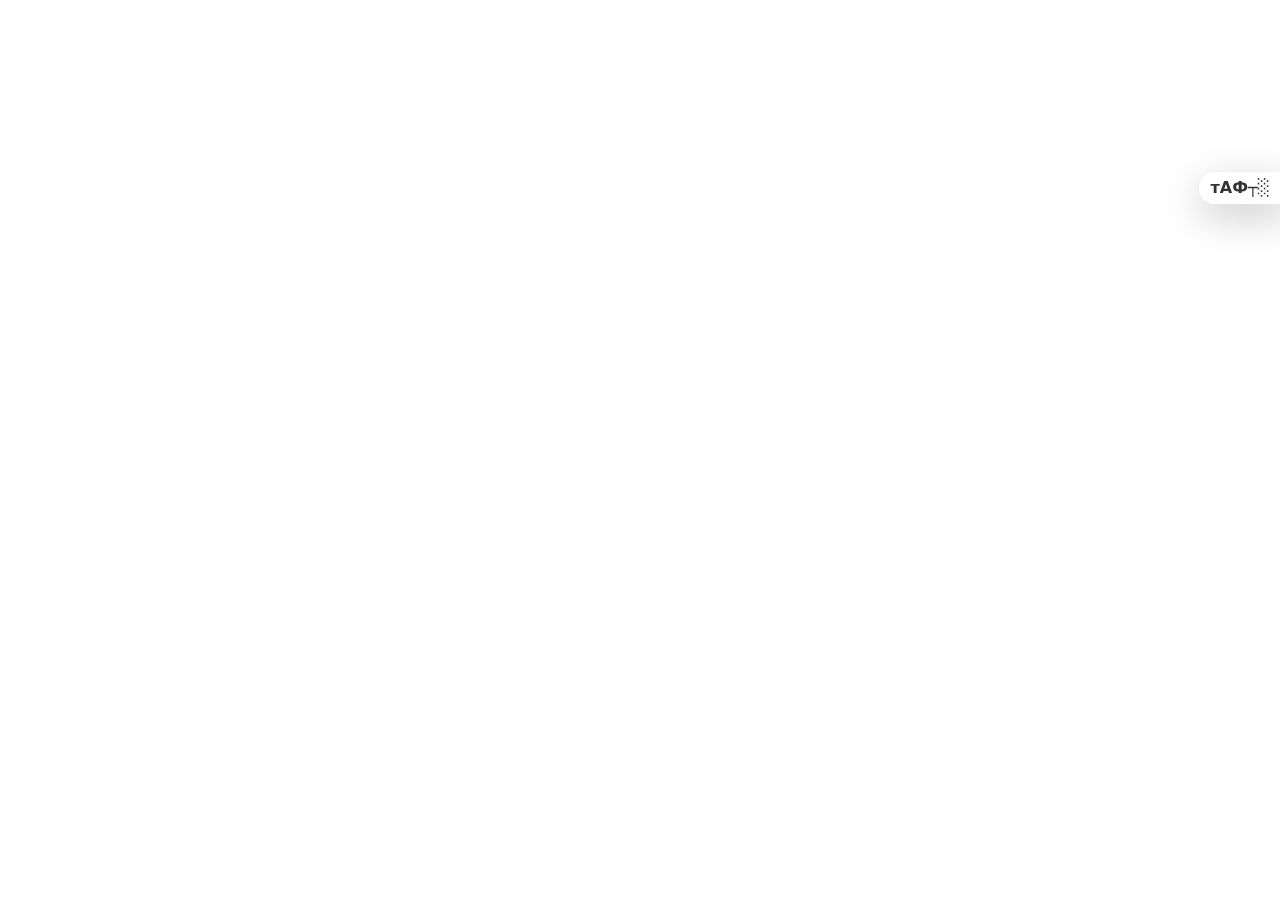
<file: booking/app.html>
<!DOCTYPE html>
<html lang="ru">
<head>
  <meta charset="UTF-8" />
  <meta name="viewport" content="width=device-width, initial-scale=1" />
  <base href="./">
  <title>╨Ъ╨░╨╗╨╕╨╜╨╛╨▓╨░╤П ╨▒╨░╨╜╤П тАФ ╨г╨╗╤Г╤З╤И╨╡╨╜╨╜╤Л╨╣ ╨▓╨╕╨┤╨╢╨╡╤В ╨▒╤А╨╛╨╜╨╕╤А╨╛╨▓╨░╨╜╨╕╤П</title>
  <style>
    :root{
      --z-max:2147483647; --z-card:2147483600; --z-weather:2147483000; --z-home:2147483500;
      --glass-from:rgba(255,255,255,.58);
      --glass-to:rgba(255,255,255,.20);
      --glass-shadow:0 12px 40px rgba(0,0,0,.22); --glass-backdrop:blur(16px) saturate(120%);
      --text:rgba(18,18,18,.86); --text-weak:rgba(18,18,18,.65);
      --radius-card:24px; --radius-field:28px; --radius-field-m:30px;
      --ctrl-height:54px; --ctrl-height-m:50px;
      --font-base:15px; --font-label:13px; --font-note:13px;
      --seg-font-size:16px; --seg-font-weight:700;
      --gap-col:10px; --gap-field:14px; --gap-field-m:12px; --pad-card:16px;
      --fab-size:90px;
      --home-size:110px;
      --color-primary: #c62828;
      --color-primary-light: #ff5f52;
    }
    html,body{margin:0;font-family:system-ui,-apple-system,Segoe UI,Roboto,Helvetica,Arial,sans-serif;
      -webkit-font-smoothing:antialiased;-moz-osx-font-smoothing:grayscale;color:var(--text);background:transparent}
    #kb-widget, #kb-widget *{box-sizing:border-box}
    .kb-glass{background:linear-gradient(135deg,var(--glass-from),var(--glass-to));border-radius:var(--radius-card);
      box-shadow:var(--glass-shadow);backdrop-filter:var(--glass-backdrop)}

    /* FAB - ╨б╤В╨░╤В╨╕╤З╨╜╤Л╨╣ ╤Б ╤Н╨╗╨╡╨▓╨░╨╜╤В╨╜╨╛╨╣ ╨░╨╜╨╕╨╝╨░╤Ж╨╕╨╡╨╣ ╨┐╨╛╤П╨▓╨╗╨╡╨╜╨╕╤П */
    .kb-fab{
      position:fixed;right:18px;bottom:18px;z-index:var(--z-max);width:var(--fab-size);height:var(--fab-size);
      background:url("https://static.tildacdn.com/tild6338-3661-4465-b332-643665333939/ChatGPT_Image_12__20.png") center/contain no-repeat;
      cursor:pointer;transition:transform 0.3s ease, opacity 0.3s ease, box-shadow 0.3s ease;
      opacity:0.7;
      filter: drop-shadow(0 8px 20px rgba(0,0,0,0.4));
      animation: kb-subtle-pulse 8s ease-in-out infinite;
    }
    .kb-fab:hover{
      transform:scale(1.05);
      opacity:0.9;
      filter: drop-shadow(0 10px 25px rgba(0,0,0,0.5));
      animation: none; /* ╨Ю╤В╨║╨╗╤О╤З╨░╨╡╨╝ ╨░╨╜╨╕╨╝╨░╤Ж╨╕╤О ╨┐╤А╨╕ ╨╜╨░╨▓╨╡╨┤╨╡╨╜╨╕╨╕ */
    }
    .kb-fab:active{transform:scale(.97)}
    
    /* ╨б╨┤╨╡╤А╨╢╨░╨╜╨╜╨░╤П ╨░╨╜╨╕╨╝╨░╤Ж╨╕╤П ╨┐╤Г╨╗╤М╤Б╨░╤Ж╨╕╨╕ */
    @keyframes kb-subtle-pulse{
      0%, 90%, 100% {
        transform: scale(1);
        filter: drop-shadow(0 8px 20px rgba(0,0,0,0.4));
      }
      95% {
        transform: scale(1.03);
        filter: drop-shadow(0 10px 25px rgba(0,0,0,0.5));
      }
    }

    /* Home button - ╨▓╨╛╨╖╨▓╤А╨░╤Й╨░╨╡╨╝ ╨┐╨╡╤А╨▓╤Г╤О ╨░╨╜╨╕╨╝╨░╤Ж╨╕╤О ╤Б ╤Г╨╗╤Г╤З╤И╨╡╨╜╨╜╨╛╨╣ ╤В╨╡╨╜╤М╤О */
    .kb-home{
      display:none;
      position:fixed;
      left:18px;
      top:calc(18px + env(safe-area-inset-top));
      z-index:var(--z-home);
      width:var(--home-size);
      height:var(--home-size);
      cursor:pointer;
      opacity:0.7;
      /* ╨Я╨а╨Р╨Т╨Ш╨Ы╨м╨Э╨л╨Щ ╨Ы╨Ю╨У╨Ю╨в╨Ш╨Я ╨б╨Ы╨Х╨Т╨Р */
      background:url("https://static.tildacdn.com/tild6434-3966-4334-b664-396466336537/ChatGPT_Image_13__20.png") center/contain no-repeat;
      filter: drop-shadow(0 8px 20px rgba(0,0,0,0.5));
      animation: kb-float 4s ease-in-out infinite;
    }
    .kb-home:hover{
      opacity:0.8;
      animation: kb-pulse 1.5s ease-in-out infinite;
      filter: drop-shadow(0 10px 25px rgba(0,0,0,0.6));
    }
    
    /* ╨Э╨╛╨▓╨╛╨╡ ╨╕╨╖╨╛╨▒╤А╨░╨╢╨╡╨╜╨╕╨╡ ╤Б ╨╜╨░╨╖╨▓╨░╨╜╨╕╨╡╨╝ - ╨┐╤А╨╛╨╖╤А╨░╤З╨╜╨╛╨╡ */
    .kb-home-name {
      display:none;
      position:fixed;
      left:calc(18px + var(--home-size) + 10px);
      top:calc(18px + env(safe-area-inset-top) + 25px);
      z-index:var(--z-home);
      height:60px;
      width:auto;
      /* ╨Я╨а╨Ю╨Ч╨а╨Р╨з╨Э╨Ю╨Х ╨Ш╨Ч╨Ю╨С╨а╨Р╨Ц╨Х╨Э╨Ш╨Х ╨б ╨Э╨Р╨Ч╨Т╨Р╨Э╨Ш╨Х╨Ь */
      background:url("https://static.tildacdn.com/tild3664-3430-4234-a264-306136616264/ChatGPT_Image_13__20.png") center/contain no-repeat;
    }
    
    @keyframes kb-float{
      0%,100%{transform:translateY(0) scale(1);}
      50%{transform:translateY(-10px) scale(1.03);}
    }
    @keyframes kb-pulse{
      0%,100%{transform:scale(1); opacity:0.7;}
      50%{transform:scale(1.06); opacity:0.8;}
    }

    /* ╨Ю╤Б╤В╨░╨╗╤М╨╜╤Л╨╡ ╤Б╤В╨╕╨╗╨╕ ╨▒╨╡╨╖ ╨╕╨╖╨╝╨╡╨╜╨╡╨╜╨╕╨╣ */
    .kb-card{position:fixed;left:8px;right:8px;top:calc(8px + env(safe-area-inset-top));margin:0 auto;max-width:520px;
      z-index:var(--z-card);visibility:hidden;opacity:0;transform:translateY(8px) scale(.98);
      transition:visibility .25s,opacity .25s,transform .25s;display:flex;flex-direction:column;padding:var(--pad-card);color:var(--text)}
    .kb-card:target{visibility:visible;opacity:1;transform:translateY(0) scale(1)}
    .kb-card-header{position:relative;padding:0 0 12px 0}
    .kb-title{font-weight:var(--seg-font-weight);font-size:var(--seg-font-size);line-height:1.2}
    .kb-close{position:absolute;top:0;right:0;display:grid;place-items:center;width:34px;height:34px;border-radius:12px;
      background:rgba(255,255,255,.35)!important;color:var(--text)!important;border:none;cursor:pointer}
    #kb-booking .kb-close:hover{background:rgba(255,255,255,.5)!important}

    .kb-card-body{overflow:visible}
    .kb-row{display:grid;grid-template-columns:1fr 1fr;gap:var(--gap-col);align-items:center}
    .kb-field{margin:10px 0 var(--gap-field)}
    .kb-label{display:block;margin:0 0 6px 0;font:700 var(--font-label)/1.25 system-ui;color:var(--text-weak)}

    .kb-input{width:100%;border:none;outline:none;border-radius:var(--radius-field);min-height:var(--ctrl-height);
      padding:0 16px;background:rgba(255,255,255,.38);backdrop-filter:blur(10px);font:var(--font-base)/1.25 system-ui;color:var(--text);
      transition: background 0.2s ease, box-shadow 0.2s ease;}
    .kb-input:focus{background:rgba(255,255,255,.48);box-shadow:0 0 0 2px var(--color-primary-light);}
    .kb-input-error{box-shadow:0 0 0 2px #ff3b30;}
    .kb-static{display:flex;align-items:center;line-height:1;height:var(--ctrl-height)}

    .kb-seg{display:grid;grid-template-columns:repeat(4,minmax(66px,1fr));gap:10px}
    .kb-seg button{position:relative;display:flex;flex-direction:column;align-items:center;justify-content:center;
      aspect-ratio:1/1;padding:10px;border:none;cursor:pointer;border-radius:50%;
      background:rgba(255,255,255,.28);border:1px solid rgba(0,0,0,.10);backdrop-filter:blur(10px);
      font-weight:var(--seg-font-weight);font-size:var(--seg-font-size);color:var(--text);
      transition:background .16s ease, box-shadow .16s ease, transform .12s ease}
    .kb-slot-start{font:800 16px/1 system-ui}
    .kb-slot-end{font:700 11px/1.1 system-ui;opacity:.85;margin-top:6px}
    .kb-seg button.kb-active{background:rgba(255,255,255,.98);border-color:var(--color-primary);
      box-shadow:0 0 0 2px var(--color-primary-light), 0 8px 22px rgba(0,0,0,.18);transform:translateZ(0) scale(1.01);
      color: var(--color-primary);}
    .kb-seg button.kb-linked{background:rgba(255,255,255,.92);border-color:var(--color-primary-light);box-shadow:0 0 0 1.5px var(--color-primary-light);}

    .kb-range-row{display:flex;align-items:center;gap:12px;width:100%}
    .kb-range{flex:1;height:12px;border-radius:6px;outline:none;-webkit-appearance:none;appearance:none;
      background:linear-gradient(to right,var(--color-primary) 0% var(--kb-fill,0%),rgba(255,255,255,.55) var(--kb-fill,0%) 100%)}
    .kb-range::-webkit-slider-thumb{-webkit-appearance:none;width:22px;height:22px;border-radius:50%;border:none;cursor:pointer;margin-top:-5px;
      background:var(--color-primary);box-shadow:0 0 0 2px rgba(255,255,255,.65) inset}
    .kb-range::-moz-range-track{height:12px;background:rgba(255,255,255,.55);border-radius:6px}
    .kb-range::-moz-range-progress{height:12px;background:var(--color-primary);border-radius:6px}
    .kb-range::-moz-range-thumb{width:22px;height:22px;border:none;border-radius:50%;background:var(--color-primary)}

    #kb-deposit.kb-range{pointer-events:none}
    #kb-deposit.kb-range::-webkit-slider-thumb{opacity:0}
    #kb-deposit.kb-range::-moz-range-thumb{opacity:0}

    .kb-badge{font:800 20px/1.1 system-ui;color:var(--text)}
    #kb-hours-badge,#kb-guests-badge,#kb-deposit-badge{transition:text-shadow .25s ease, transform .25s ease}
    .kb-flash{transform:translateZ(0) scale(1.04); color: var(--color-primary);}

    .kb-note{font:600 var(--font-note)/1.25 system-ui;color:var(--text-weak)}

    .kb-bottom{display:grid;grid-template-columns:1fr 1fr;gap:10px;align-items:end;margin-top:10px}
    .kb-total{font:900 32px/1.05 system-ui;color:var(--text);white-space:nowrap;font-variant-numeric:tabular-nums}
    .kb-like-input{display:flex;align-items:center;justify-content:center;width:100%;min-height:var(--ctrl-height);padding:0 16px;
      border:none;border-radius:var(--radius-field);background:var(--color-primary);backdrop-filter:blur(10px);
      box-shadow:var(--glass-shadow);text-decoration:none;text-align:center;color:white!important;font:700 16px/1.25 system-ui;
      transition: background 0.2s ease, transform 0.1s ease;}
    .kb-like-input:hover{background:var(--color-primary-light);transform: translateY(-1px);}
    .kb-like-input:active{transform: translateY(1px);}

    .kb-min-bottom{margin-top:8px;font:600 12px/1.25 system-ui;color:var(--text-weak);white-space:nowrap;overflow:hidden;text-overflow:ellipsis}

    .kb-weather{position:fixed;top:172px;right:-10px;z-index:var(--z-weather);display:inline-flex;align-items:center;gap:8px;
      padding:8px 20px 8px 12px;border-radius:16px 0 0 16px;color:var(--text);font:700 16px/1 system-ui;}

    .kb-toast {
      display: none;
      position: fixed;
      bottom: 100px;
      left: 50%;
      transform: translateX(-50%) translateY(100px);
      z-index: var(--z-max);
      padding: 12px 20px;
      border-radius: 10px;
      background: rgba(0, 0, 0, 0.7);
      color: white;
      font: 600 14px/1.4 system-ui;
      transition: transform 0.3s ease;
      white-space: nowrap;
    }
    .kb-toast-visible {
      display: block;
      transform: translateX(-50%) translateY(0);
    }

    @media (min-width:601px){
      .kb-card{top:auto;bottom:calc(18px + var(--fab-size) + 16px);right:18px;left:auto;transform:none;max-width:420px;width:420px}
      .kb-card:target{transform:none}
    }
    @media (max-width:600px){
      .kb-card{height:calc(100svh - 16px - env(safe-area-inset-top));max-height:none;bottom:auto}
      .kb-input,.kb-like-input{min-height:var(--ctrl-height-m);border-radius:var(--radius-field-m)}
      .kb-field{margin:10px 0 var(--gap-field-m)}
      body.kb-open .kb-fab,body.kb-open .kb-weather,body.kb-open .kb-home,body.kb-open .kb-home-name{display:none!important}
      .kb-row + .kb-field{margin-top:4px!important;}
      .kb-home{display:block;}
      .kb-home-name{display:block;}
      .kb-weather{top:120px;right:-10px;}
      
      /* ╨С╨╗╨╛╨║╨╕╤А╨╛╨▓╨║╨░ ╤Б╨║╤А╨╛╨╗╨╗╨░ ╨┐╤А╨╕ ╨╛╤В╨║╤А╤Л╤В╨╛╨╝ ╨▓╨╕╨┤╨╢╨╡╤В╨╡ */
      body.kb-open {
        overflow: hidden;
        position: fixed;
        width: 100%;
        height: 100%;
      }
    }
    #kb-contacts + #kb-deposit-field{ margin-top:8px; }
  </style>
</head>
<body>
  <div id="kb-widget">
    <a href="/" class="kb-home" aria-label="╨Т╨╡╤А╨╜╤Г╤В╤М╤Б╤П ╨╜╨░ ╨│╨╗╨░╨▓╨╜╤Г╤О"></a>
    <div class="kb-home-name" aria-label="╨Ъ╨░╨╗╨╕╨╜╨╛╨▓╨░╤П ╨С╨░╨╜╤П"></div>

    <aside id="kb-booking" class="kb-card kb-glass" aria-label="╨д╨╛╤А╨╝╨░ ╨▒╤А╨╛╨╜╨╕╤А╨╛╨▓╨░╨╜╨╕╤П">
      <div class="kb-card-header">
        <div class="kb-title">╨С╤А╨╛╨╜╨╕╤А╨╛╨▓╨░╨╜╨╕╨╡</div>
        <button type="button" class="kb-close" aria-label="╨Ч╨░╨║╤А╤Л╤В╤М">тЬХ</button>
      </div>

      <div class="kb-card-body">
        <div class="kb-row">
          <div class="kb-field">
            <label class="kb-label" for="kb-date">╨Ф╨░╤В╨░</label>
            <input class="kb-input" type="date" id="kb-date" />
          </div>
          <div class="kb-field">
            <label class="kb-label">╨Э╨░╤З╨░╨╗╨╛</label>
            <div class="kb-input kb-static" id="kb-start-label">тАФ</div>
          </div>
        </div>

        <div class="kb-field">
          <label class="kb-label">╨б╨╗╨╛╤В╤Л</label>
          <div class="kb-seg" id="kb-window" role="tablist">
            <button type="button" data-index="0" aria-selected="false"><div class="kb-slot-start">09:00</div><div class="kb-slot-end">╨┤╨╛ 12:00</div></button>
            <button type="button" data-index="1" aria-selected="false"><div class="kb-slot-start">13:00</div><div class="kb-slot-end">╨┤╨╛ 16:00</div></button>
            <button type="button" data-index="2" aria-selected="false"><div class="kb-slot-start">17:00</div><div class="kb-slot-end">╨┤╨╛ 20:00</div></button>
            <button type="button" data-index="3" aria-selected="false"><div class="kb-slot-start">21:00</div><div class="kb-slot-end">╨┤╨╛ 00:00</div></button>
          </div>
        </div>

        <div class="kb-field">
          <label class="kb-label" for="kb-hours">╨Ф╨╗╨╕╤В╨╡╨╗╤М╨╜╨╛╤Б╤В╤М</label>
          <div class="kb-range-row">
            <input class="kb-range" id="kb-hours" type="range" min="3" max="12" step="3" value="3" />
            <div class="kb-badge" id="kb-hours-badge">3</div>
          </div>
          <div class="kb-note" id="kb-note-line">╨Т╤Л╨▒╨╡╤А╨╕╤В╨╡ ╤Б╨╗╨╛╤В╤Л</div>
        </div>

        <div class="kb-field">
          <label class="kb-label" for="kb-guests">╨У╨╛╤Б╤В╨╕</label>
          <div class="kb-range-row">
            <input class="kb-range" id="kb-guests" type="range" min="1" max="15" step="1" value="1" />
            <div class="kb-badge" id="kb-guests-badge">1</div>
          </div>
          <div class="kb-note">╨Ф╨╡╤В╤П╨╝ ╨┤╨╛ 12 ╨╗╨╡╤В тАФ50%</div>
        </div>

        <div class="kb-row" id="kb-contacts">
          <div class="kb-field">
            <label class="kb-label" for="kb-name">╨Ш╨╝╤П</label>
            <input class="kb-input" type="text" id="kb-name" placeholder="╨Т╨░╤И╨╡ ╨╕╨╝╤П" />
          </div>
          <div class="kb-field">
            <label class="kb-label" for="kb-phone">╨в╨╡╨╗╨╡╤Д╨╛╨╜</label>
            <input class="kb-input" type="tel" id="kb-phone" placeholder="+7 ..." />
          </div>
        </div>

        <div class="kb-field" id="kb-deposit-field">
          <label class="kb-label" for="kb-deposit">╨Ф╨╡╨┐╨╛╨╖╨╕╤В</label>
          <div class="kb-range-row">
            <input class="kb-range" id="kb-deposit" type="range" min="0" max="25000" step="100" value="11000" disabled />
            <div class="kb-badge" id="kb-deposit-badge">11 000 тВ╜</div>
          </div>
          <div class="kb-note" id="kb-deposit-note">╨Ю╤Б╤В╨░╨╗╨╛╤Б╤М ╨╜╨░ ╨┐╤А╨╛╤Ж╨╡╨┤╤Г╤А╤Л: 11 000 тВ╜</div>
        </div>

        <div class="kb-bottom">
          <div class="kb-total-wrap">
            <div class="kb-label">╨Ш╤В╨╛╨│╨╛</div>
            <div class="kb-total" id="kb-total">25 000 тВ╜</div>
          </div>
          <a id="kb-book-btn" class="kb-like-input" href="#" role="button" aria-label="╨Ч╨░╨▒╤А╨╛╨╜╨╕╤А╨╛╨▓╨░╤В╤М">╨Ч╨░╨▒╤А╨╛╨╜╨╕╤А╨╛╨▓╨░╤В╤М</a>
        </div>

        <div class="kb-min-bottom" id="kb-minline">╨Ь╨╕╨╜. ╨┤╨╡╨┐╨╛╨╖╨╕╤В: 25 000 тВ╜ (╨▒╤Г╨┤╨╜╨╕) / 30 000 тВ╜ (╨▓╤Л╤Е╨╛╨┤╨╜╤Л╨╡) ╨╖╨░ 1 ╤Б╨╗╨╛╤В (3 ╤З)</div>
      </div>
    </aside>

    <div class="kb-weather kb-glass" aria-label="╨Я╨╛╨│╨╛╨┤╨░ ╤Б╨╡╨╣╤З╨░╤Б">
      <span id="kb-temp">тАФ┬░</span>
    </div>

    <div class="kb-toast" id="kb-toast"></div>
  </div>

  <script>
    function pad2(n){return String(n).padStart(2,'0')}
    function addHoursToHM(hm, add){var p=(hm||'00:00').split(':'),h=parseInt(p[0],10)||0,m=parseInt(p[1],10)||0;
      var d=new Date(2000,0,1,h,m,0,0);d.setHours(d.getHours()+add);
      return pad2(d.getHours())+':'+pad2(d.getMinutes())}
    function rub(n){ return (Math.max(0,Math.round(n))||0).toLocaleString('ru-RU') + ' тВ╜'; }
    
    // ╨д╤Г╨╜╨║╤Ж╨╕╤П ╨┤╨╗╤П ╨┐╨╛╨║╨░╨╖╨░ ╤Г╨▓╨╡╨┤╨╛╨╝╨╗╨╡╨╜╨╕╨╣
    function showToast(message, duration = 3000) {
      const toast = document.getElementById('kb-toast');
      toast.textContent = message;
      toast.classList.add('kb-toast-visible');
      
      setTimeout(() => {
        toast.classList.remove('kb-toast-visible');
      }, duration);
    }
    
    // ╨г╨▒╤А╨░╨╜╨░ ╤Д╤Г╨╜╨║╤Ж╨╕╤П ╨▓╨░╨╗╨╕╨┤╨░╤Ж╨╕╨╕ ╤В╨╡╨╗╨╡╤Д╨╛╨╜╨░
    
    // ╨д╨╛╤А╨╝╨░╤В╨╕╤А╨╛╨▓╨░╨╜╨╕╨╡ ╤В╨╡╨╗╨╡╤Д╨╛╨╜╨░ (╨╛╤Б╤В╨░╨▓╨╗╤П╨╡╨╝ ╨┤╨╗╤П ╤Г╨┤╨╛╨▒╤Б╤В╨▓╨░ ╨┐╨╛╨╗╤М╨╖╨╛╨▓╨░╤В╨╡╨╗╨╡╨╣)
    function formatPhone(input) {
      const value = input.value.replace(/\D/g, '');
      let formattedValue = '+7 ';
      
      if (value.length > 1) {
        const rest = value.substring(1);
        if (rest.length > 0) {
          formattedValue += rest.substring(0, 3);
        }
        if (rest.length > 3) {
          formattedValue += ' ' + rest.substring(3, 6);
        }
        if (rest.length > 6) {
          formattedValue += ' ' + rest.substring(6, 8);
        }
        if (rest.length > 8) {
          formattedValue += ' ' + rest.substring(8, 10);
        }
      }
      
      input.value = formattedValue;
    }
  </script>

  <script>
    var CFG={
      HOLIDAYS: [],
      WINDOWS:[{start:'09:00'},{start:'13:00'},{start:'17:00'},{start:'21:00'}],
      SLOT_HOURS:3,
      PRICE_WEEKDAY:7000, PRICE_WEEKEND:8000,
      DEPOSIT_WEEKDAY:25000, DEPOSIT_WEEKEND:30000,
      BASE_GUESTS:1
    };
    
    function isWeekend(dateStr){if(!dateStr) return false;var d=new Date(dateStr);var day=d.getDay();return day===0||day===6}
    function isHoliday(dateStr){if(!dateStr) return false;return CFG.HOLIDAYS.indexOf(dateStr)>=0}
    function isWeekendOrHoliday(dateStr){return isWeekend(dateStr)||isHoliday(dateStr)}

    document.addEventListener('DOMContentLoaded',function(){
      var dateEl=document.getElementById('kb-date'),
          hoursEl=document.getElementById('kb-hours'),
          guestsEl=document.getElementById('kb-guests'),
          hoursBadge=document.getElementById('kb-hours-badge'),
          guestsBadge=document.getElementById('kb-guests-badge'),
          winSeg=document.getElementById('kb-window'),
          startLabel=document.getElementById('kb-start-label'),
          totalEl=document.getElementById('kb-total'),
          depRange=document.getElementById('kb-deposit'),
          depBadge=document.getElementById('kb-deposit-badge'),
          depNote=document.getElementById('kb-deposit-note'),
          noteLine=document.getElementById('kb-note-line'),
          bookBtn=document.getElementById('kb-book-btn'),
          nameEl=document.getElementById('kb-name'),
          phoneEl=document.getElementById('kb-phone'),
          toastEl = document.getElementById('kb-toast');

      // ╨г╤Б╤В╨░╨╜╨╛╨▓╨║╨░ ╨╝╨╕╨╜╨╕╨╝╨░╨╗╤М╨╜╨╛╨╣ ╨┤╨░╤В╨░ (╤Б╨╡╨│╨╛╨┤╨╜╤П)
      const today = new Date();
      const yyyy = today.getFullYear();
      const mm = String(today.getMonth() + 1).padStart(2, '0');
      const dd = String(today.getDate()).padStart(2, '0');
      dateEl.min = `${yyyy}-${mm}-${dd}`;
      
      // ╨Ю╨▒╤А╨░╨▒╨╛╤В╤З╨╕╨║ ╨┤╨╗╤П ╤Д╨╛╤А╨╝╨░╤В╨╕╤А╨╛╨▓╨░╨╜╨╕╤П ╤В╨╡╨╗╨╡╤Д╨╛╨╜╨░
      if(phoneEl){
        phoneEl.value = '+7 ';
        phoneEl.addEventListener('input', function() {
          formatPhone(phoneEl);
        });
        
        phoneEl.addEventListener('blur', function() {
          if (phoneEl.value === '+7 ') {
            phoneEl.value = '';
          }
        });
        
        phoneEl.addEventListener('focus', function() {
          if (!phoneEl.value || !phoneEl.value.startsWith('+7')) {
            phoneEl.value = '+7 ';
          }
        });
      }

      var selectedStart=null;

      function fill(range){var min=+range.min||0,max=+range.max||100,val=+range.value||0;var pct=((val-min)*100)/(max-min);
        range.style.setProperty('--kb-fill',pct+'%')}

      function hoursMaxForStart(){ if(selectedStart===null) return 12; var maxSlots=4-selectedStart; return Math.min(12,maxSlots*CFG.SLOT_HOURS); }
      function clampHours(){
        var max=hoursMaxForStart();
        hoursEl.max=String(max);
        var v=+hoursEl.value||CFG.SLOT_HOURS;
        v=Math.max(CFG.SLOT_HOURS,Math.min(max,v));
        v=Math.round(v/CFG.SLOT_HOURS)*CFG.SLOT_HOURS;
        hoursEl.value=String(v);
      }

      function applySlotHighlight(slots){
        winSeg.querySelectorAll('button').forEach(function(b){b.classList.remove('kb-active','kb-linked');b.setAttribute('aria-selected','false')});
        if(selectedStart===null || slots<=0) return;
        for(var i=0;i<slots;i++){
          var btn=winSeg.querySelector('button[data-index="'+(selectedStart+i)+'"]'); if(!btn) break;
          (i===0?btn.classList.add('kb-active'):btn.classList.add('kb-linked'));
          btn.setAttribute('aria-selected','true');
        }
      }

      function recompute(){
        clampHours(); fill(hoursEl); fill(guestsEl);
        var durPaid=+hoursEl.value||CFG.SLOT_HOURS;
        var slots=Math.max(1,Math.round(durPaid/CFG.SLOT_HOURS));
        var weekend0 = isWeekendOrHoliday(dateEl.value);
        var baseDep0 = weekend0?CFG.DEPOSIT_WEEKEND:CFG.DEPOSIT_WEEKDAY;
        var price0   = weekend0?CFG.PRICE_WEEKEND:CFG.PRICE_WEEKDAY;

        if(selectedStart===null){
          applySlotHighlight(0);
          startLabel.textContent='тАФ';
          hoursBadge.textContent=String(durPaid);
          noteLine.textContent='╨Т╤Л╨▒╨╡╤А╨╕╤В╨╡ ╤Б╨╗╨╛╤В╤Л';
          var guests0  = +guestsEl.value || CFG.BASE_GUESTS;
          var effGuests0 = Math.max(guests0, 2);
          var baselineRemaining = Math.max(baseDep0 - (effGuests0*price0*1), 0);
          depRange.max=String(baseDep0); depRange.value=String(baselineRemaining); fill(depRange);
          depBadge.textContent=rub(baselineRemaining);
          depNote.textContent='╨Ю╤Б╤В╨░╨╗╨╛╤Б╤М ╨╜╨░ ╨┐╤А╨╛╤Ж╨╡╨┤╤Г╤А╤Л: ' + rub(baselineRemaining);
          totalEl.textContent=rub(baseDep0);
          return;
        }

        applySlotHighlight(slots);
        var startHM=CFG.WINDOWS[selectedStart].start;
        startLabel.textContent=startHM;
        var gift=Math.max(slots-1,0);
        var endFact=addHoursToHM(startHM,durPaid+gift); if(endFact==='24:00') endFact='00:00';
        hoursBadge.textContent=String(durPaid+gift);
        noteLine.textContent='╨Т╤Л ╨▓╤Л╨▒╤А╨░╨╗╨╕: '+startHM+' тАФ '+endFact+(gift?('; +'+gift+' ╤З ╨▓ ╨┐╨╛╨┤╨░╤А╨╛╨║'):'');
      }

      function recalcMoney(){
        var weekend=isWeekendOrHoliday(dateEl.value);
        var baseDeposit=weekend?CFG.DEPOSIT_WEEKEND:CFG.DEPOSIT_WEEKDAY;
        if(selectedStart===null){
          var guestsInit = +guestsEl.value || CFG.BASE_GUESTS;
          var effGuestsInit = Math.max(guestsInit,2);
          var priceInit = weekend?CFG.PRICE_WEEKEND:CFG.PRICE_WEEKDAY;
          var baselineRemaining = Math.max(baseDeposit - (effGuestsInit*priceInit*1), 0);
          depRange.max=String(baseDeposit); depRange.value=String(baselineRemaining); fill(depRange);
          depBadge.textContent=rub(baselineRemaining);
          depNote.textContent='╨Ю╤Б╤В╨░╨╗╨╛╤Б╤М ╨╜╨░ ╨┐╤А╨╛╤Ж╨╡╨┤╤Г╤А╤Л: ' + rub(baselineRemaining);
          totalEl.textContent=rub(baseDeposit);
          return;
        }
        var durPaid=+hoursEl.value||CFG.SLOT_HOURS;
        var slots=Math.max(1,Math.round(durPaid/CFG.SLOT_HOURS));
        var guests=+guestsEl.value||CFG.BASE_GUESTS;
        var price=weekend?CFG.PRICE_WEEKEND:CFG.PRICE_WEEKDAY;
        var deposit=baseDeposit*slots;
        var ticketsReal = guests*price*slots;
        var ticketsEffective = Math.max(guests,2)*price*slots;
        var topup=Math.max(deposit - ticketsEffective, 0);
        var total=Math.max(ticketsReal, deposit);
        depRange.max=String(deposit); depRange.value=String(Math.round(topup)); fill(depRange);
        depBadge.innerHTML=rub(topup);
        depNote.innerHTML=topup>0?('╨Ю╤Б╤В╨░╨╗╨╛╤Б╤М ╨╜╨░ ╨┐╤А╨╛╤Ж╨╡╨┤╤Г╤А╤Л: '+rub(topup)):'╨С╨╕╨╗╨╡╤В╤Л ╨┐╨╡╤А╨╡╨║╤А╤Л╨▓╨░╤О╤В ╨┤╨╡╨┐╨╛╨╖╨╕╤В';
        totalEl.innerHTML=rub(total);
      }

      // ╨г╨╗╤Г╤З╤И╨╡╨╜╨╜╤Л╨╣ ╨╛╨▒╤А╨░╨▒╨╛╤В╤З╨╕╨║ ╨║╨╗╨╕╨║╨╛╨▓ ╨┤╨╗╤П ╤Б╨╗╨╛╤В╨╛╨▓
      function handleSlotClick(e){
        var btn = e.target.closest('button');
        if(!btn) return;
        
        var index = btn.getAttribute('data-index');
        if(index === null) return;
        
        selectedStart = parseInt(index);
        recompute(); 
        recalcMoney();
        showToast('╨Т╤Л╨▒╤А╨░╨╜ ╤Б╨╗╨╛╤В ' + CFG.WINDOWS[selectedStart].start);
      }

      // ╨Ш╤Б╨┐╤А╨░╨▓╨╗╨╡╨╜╨╜╤Л╨╣ ╨╛╨▒╤А╨░╨▒╨╛╤В╤З╨╕╨║ ╤Б╨╛╨▒╤Л╤В╨╕╨╣ ╨┤╨╗╤П ╤Б╨╗╨╛╤В╨╛╨▓
      winSeg.addEventListener('click', handleSlotClick);

      hoursEl.addEventListener('input',function(){
        recompute(); recalcMoney();
        hoursBadge.classList.add('kb-flash'); setTimeout(function(){hoursBadge.classList.remove('kb-flash')},220);
      });

      guestsEl.addEventListener('input',function(){
        guestsBadge.textContent=guestsEl.value; fill(guestsEl); recalcMoney();
        guestsBadge.classList.add('kb-flash'); setTimeout(function(){guestsBadge.classList.remove('kb-flash')},220);
      });

      dateEl.addEventListener('change',function(){
        if (!dateEl.value) {
          showToast('╨Я╨╛╨╢╨░╨╗╤Г╨╣╤Б╤В╨░, ╨▓╤Л╨▒╨╡╤А╨╕╤В╨╡ ╨┤╨░╤В╤Г', 3000);
          dateEl.classList.add('kb-input-error');
          return;
        }
        dateEl.classList.remove('kb-input-error');
        recompute();
        recalcMoney();
      });

      // WhatsApp message
      bookBtn.addEventListener('click', function(e){
        e.preventDefault();
        
        // ╨Т╨░╨╗╨╕╨┤╨░╤Ж╨╕╤П ╤Д╨╛╤А╨╝╤Л
        if(!dateEl.value) {
          showToast('╨Я╨╛╨╢╨░╨╗╤Г╨╣╤Б╤В╨░, ╨▓╤Л╨▒╨╡╤А╨╕╤В╨╡ ╨┤╨░╤В╤Г', 3000);
          dateEl.classList.add('kb-input-error');
          return;
        }
        
        if(selectedStart===null){ 
          showToast('╨Т╤Л╨▒╨╡╤А╨╕╤В╨╡ ╤Е╨╛╤В╤П ╨▒╤Л ╨╛╨┤╨╕╨╜ ╤Б╨╗╨╛╤В', 3000);
          winSeg.classList.add('kb-input-error');
          setTimeout(() => winSeg.classList.remove('kb-input-error'), 1000);
          return; 
        }
        
        if(!nameEl.value.trim()) {
          showToast('╨Т╨▓╨╡╨┤╨╕╤В╨╡ ╨▓╨░╤И╨╡ ╨╕╨╝╤П', 3000);
          nameEl.classList.add('kb-input-error');
          nameEl.focus();
          return;
        }
        
        // ╨г╨▒╤А╨░╨╜╨░ ╨┐╤А╨╛╨▓╨╡╤А╨║╨░ ╤Д╨╛╤А╨╝╨░╤В╨░ ╤В╨╡╨╗╨╡╤Д╨╛╨╜╨░, ╨╛╤Б╤В╨░╨▓╨╗╨╡╨╜╨░ ╤В╨╛╨╗╤М╨║╨╛ ╨┐╤А╨╛╨▓╨╡╤А╨║╨░ ╨╜╨░ ╨╜╨░╨╗╨╕╤З╨╕╨╡ ╨╖╨╜╨░╤З╨╡╨╜╨╕╤П
        if(!phoneEl.value.trim()) {
          showToast('╨Т╨▓╨╡╨┤╨╕╤В╨╡ ╨╜╨╛╨╝╨╡╤А ╤В╨╡╨╗╨╡╤Д╨╛╨╜╨░', 3000);
          phoneEl.classList.add('kb-input-error');
          phoneEl.focus();
          return;
        }
        
        // ╨Т╤Б╨╡ ╨┐╤А╨╛╨▓╨╡╤А╨║╨╕ ╨┐╤А╨╛╨╣╨┤╨╡╨╜╤Л
        var date = dateEl.value ? dateEl.value.split('-').reverse().join('.') : '╨╜╨╡ ╨▓╤Л╨▒╤А╨░╨╜╨░';
        var durPaid = +hoursEl.value || CFG.SLOT_HOURS;
        var slots = Math.max(1, Math.round(durPaid/CFG.SLOT_HOURS));
        var gift = Math.max(slots-1, 0);
        var startHM = CFG.WINDOWS[selectedStart].start;
        var endHM = addHoursToHM(startHM, durPaid + gift);
        if(endHM==='24:00') endHM='00:00';
        var lines = [
          '╨Ч╨░╤П╨▓╨║╨░ ╨╜╨░ ╨▒╤А╨╛╨╜╨╕╤А╨╛╨▓╨░╨╜╨╕╨╡ тАФ ╨Ъ╨░╨╗╨╕╨╜╨╛╨▓╨░╤П ╨С╨░╨╜╤П',
          '╨Ф╨░╤В╨░: ' + date,
          '╨Ш╨╜╤В╨╡╤А╨▓╨░╨╗: ' + startHM + 'тАУ' + endHM,
          '╨У╨╛╤Б╤В╨╡╨╣: ' + (guestsEl.value || 'тАФ'),
          '╨в╨╡╨╗╨╡╤Д╨╛╨╜: ' + (phoneEl && phoneEl.value ? phoneEl.value.trim() : 'тАФ'),
          '╨Ш╨╝╤П: ' + (nameEl && nameEl.value ? nameEl.value.trim() : 'тАФ'),
          '╨Ш╤В╨╛╨│╨╛ ╨║ ╨╛╨┐╨╗╨░╤В╨╡: ' + totalEl.textContent
        ];
        var text = encodeURIComponent(lines.join('\n'));
        window.open('https://wa.me/79347771777?text=' + text, '_blank');
      });

      // Slot end labels
      document.querySelectorAll('#kb-window button').forEach(function(btn){
        var top=btn.querySelector('.kb-slot-start'); var bot=btn.querySelector('.kb-slot-end');
        var st=top.textContent.trim(); var end=addHoursToHM(st,CFG.SLOT_HOURS);
        if(bot){ bot.textContent='╨┤╨╛ '+(end==='24:00'?'00:00':end); }
      });

      // Weather (best effort)
      try{
        fetch('https://api.open-meteo.com/v1/forecast?latitude=43.6833&longitude=40.2000&current=temperature_2m,weather_code&timezone=auto',{cache:'no-store'})
          .then(r=>r.json()).then(d=>{
            var t = (d && d.current && typeof d.current.temperature_2m==='number') ? Math.round(d.current.temperature_2m) : null;
            var tNode=document.getElementById('kb-temp'); if(tNode) tNode.textContent = (t==null?'тАФ':t)+'┬░';
          }).catch(()=>{});
      }catch(_){}}
    );
  </script>

  <!-- Close & toggle: robust :target-based -->
  <script>
    (function(){
      var CARD_ID = 'kb-booking';
      var card = document.getElementById(CARD_ID);
      function isOpen(){ return !!card && card.matches(':target'); }
      function setBody(){ 
        document.body.classList.toggle('kb-open', isOpen());
        
        // ╨С╨╗╨╛╨║╨╕╤А╨╛╨▓╨║╨░ ╤Б╨║╤А╨╛╨╗╨╗╨░ ╨╜╨░ ╨╝╨╛╨▒╨╕╨╗╤М╨╜╤Л╤Е ╤Г╤Б╤В╤А╨╛╨╣╤Б╤В╨▓╨░╤Е
        if (window.innerWidth <= 600) {
          if (isOpen()) {
            // ╨б╨╛╤Е╤А╨░╨╜╤П╨╡╨╝ ╤В╨╡╨║╤Г╤Й╤Г╤О ╨┐╨╛╨╖╨╕╤Ж╨╕╤О ╤Б╨║╤А╨╛╨╗╨╗╨░
            document.body.style.top = `-${window.scrollY}px`;
          } else {
            // ╨Т╨╛╤Б╤Б╤В╨░╨╜╨░╨▓╨╗╨╕╨▓╨░╨╡╨╝ ╨┐╨╛╨╖╨╕╤Ж╨╕╤О ╤Б╨║╤А╨╛╨╗╨╗╨░
            const scrollY = document.body.style.top;
            document.body.style.top = '';
            window.scrollTo(0, parseInt(scrollY || '0') * -1);
          }
        }
      }

      function openCard(){
        try{ location.hash = '#' + CARD_ID; }catch(_){ window.location.href = '#' + CARD_ID; }
        setTimeout(setBody, 0);
      }
      function closeCard(){
        try{ location.hash = ''; }catch(_){}
        if (location.hash) {
          try{ history.replaceState(null, document.title, window.location.pathname + window.location.search); }catch(_){}
        }
        if (location.hash) {
          try{ window.location.href = window.location.pathname + window.location.search; }catch(_){}
        }
        setTimeout(setBody, 0);
      }

      window.addEventListener('hashchange', setBody);
      setBody();

      var fab = document.querySelector('#kb-widget .kb-fab');
      if(fab){
        fab.addEventListener('click', function(e){
          e.preventDefault();
          if(isOpen()) closeCard(); else openCard();
        }, true);
      }

      var closeBtn = document.querySelector('#kb-booking .kb-close');
      if(closeBtn){
        closeBtn.addEventListener('click', function(e){
          e.preventDefault();
          closeCard();
        }, true);
      }
      
      // ╨Ю╨▒╤А╨░╨▒╨╛╤В╤З╨╕╨║ ╨╕╨╖╨╝╨╡╨╜╨╡╨╜╨╕╤П ╤А╨░╨╖╨╝╨╡╤А╨░ ╨╛╨║╨╜╨░
      window.addEventListener('resize', function() {
        if (window.innerWidth > 600 && document.body.classList.contains('kb-open')) {
          document.body.classList.remove('kb-open');
          document.body.style.top = '';
        }
      });
    })();
  </script>
</body>
</html>
</file>
<file: style.css>
:root{
  --bg: #0b0f12;
  --panel: rgba(255,255,255,0.06);
  --card: rgba(255,255,255,0.08);
  --stroke: color-mix(in oklab, #fff 16%, transparent);
  --text: #e9eef2;
  --muted: #a8b6bf;
  --primary: #c62828; /* Калиновый акцент */
  --accent: #6bb89c;  /* дополнительный акцент */
  --radius: 18px;
  --shadow: 0 12px 40px rgba(0,0,0,.35);
  --container: 1120px;
  /* Liquid glass tokens */
  --glass-from: rgba(255,255,255,.18);
  --glass-to: rgba(255,255,255,.06);
}

*{ box-sizing: border-box; }
html,body{ height:100%; }
body{
  margin:0; font-family: Inter, system-ui, -apple-system, Segoe UI, Roboto, Arial, sans-serif;
  color: var(--text); background: #0f1214;
  -webkit-font-smoothing: antialiased; -moz-osx-font-smoothing: grayscale;
  position: relative;
}

/* Weather-based backgrounds (override when present) */
body.weather-sunny{ background: url('assets/hero-sunny.png') center/cover no-repeat fixed, #0f1214; }
body.weather-rain{  background: url('assets/hero-rain.png')  center/cover no-repeat fixed, #0f1214; }
body.weather-snow{  background: url('assets/hero-snow.png')  center/cover no-repeat fixed, #0f1214; }

a{ color: inherit; text-decoration: none; }
p{ line-height: 1.65; color: var(--text); margin: 0 0 12px; }
h1,h2,h3{ margin: 0 0 10px; line-height: 1.2; }
.lead{ color: var(--muted); font-size: 1.125rem; }

.container{ width: min(100% - 32px, var(--container)); margin-inline: auto; }

/* Header (kept if ever used) */
.site-header{ position: sticky; top:0; z-index: 100; backdrop-filter: blur(12px) saturate(140%); background: color-mix(in oklab, var(--bg) 65%, transparent); border-bottom: 1px solid var(--stroke); }
.header-row{ display: flex; align-items: center; gap: 16px; padding: 12px 0; }
.site-header .logo{ font-weight: 700; letter-spacing: .3px; padding: 8px 12px; border-radius: 10px; background: var(--panel); border: 1px solid var(--stroke); }
.nav{ margin-left: auto; display: flex; gap: 18px; align-items: center; }
.nav a{ opacity: .9; }
.nav a:hover{ color: var(--primary); }
.nav-toggle{ display:none; margin-left: 8px; border:0; background: var(--panel); color: var(--text); border-radius: 10px; padding: 8px; border: 1px solid var(--stroke); }

/* Hero */
.hero{ position: relative; min-height: 74vh; display:grid; align-items:center; }
.hero-media{ position: absolute; inset: 0; background: url('assets/hero-bg.png') center/cover no-repeat fixed; filter: saturate(1) contrast(1.05) brightness(.98); }
/* Removed heavy dark overlay over hero for clearer photos */
/* .hero::after{ content:""; position:absolute; inset:0; background: linear-gradient(180deg, rgba(11,15,18,.45) 0%, rgba(11,15,18,.78) 62%, rgba(11,15,18,.94) 100%); } */
.hero-content{ position: relative; z-index: 1; padding: 64px 0; }
.hero h1{ font-size: clamp(28px, 4vw + 8px, 52px); }
.cta{ display: flex; gap: 12px; margin-top: 16px; }

/* Sections */
.section{ padding: 56px 0; }
.grid-2{ display: grid; grid-template-columns: 1.1fr 0.9fr; gap: 24px; align-items: start; }

.cards{ display:grid; grid-template-columns: repeat(3,1fr); gap: 18px; }
.card{ padding: 18px; border-radius: calc(var(--radius) + 2px); border: 1px solid var(--stroke); box-shadow: var(--shadow); overflow: hidden; position: relative; }
.glass{ background: linear-gradient(180deg, var(--glass-from), var(--glass-to)); backdrop-filter: blur(16px) saturate(140%); -webkit-backdrop-filter: blur(16px) saturate(140%); }
.glass::before{ content:""; position:absolute; inset:0; pointer-events:none; border-radius: inherit; border: 1px solid rgba(255,255,255,.18); background: linear-gradient(180deg, rgba(255,255,255,.10), rgba(255,255,255,0)); mix-blend-mode: screen; opacity:.6; }

.gallery{ display:grid; grid-template-columns: repeat(3,1fr); gap: 12px; }
.gallery .ph{ aspect-ratio: 4/3; border-radius: 16px; background: linear-gradient(135deg, rgba(255,255,255,.10), rgba(255,255,255,.03)); border: 1px solid var(--stroke); box-shadow: var(--shadow); }
.map{ height: 280px; border-radius: 16px; background: linear-gradient(135deg, rgba(255,255,255,.08), rgba(255,255,255,.02)); border: 1px solid var(--stroke); }

.btn{ display:inline-flex; align-items:center; gap:10px; padding: 12px 16px; border-radius: 999px; border: 1px solid rgba(255,255,255,.22); transition: transform .18s ease, box-shadow .18s ease, background .24s ease; backdrop-filter: blur(12px) saturate(140%); -webkit-backdrop-filter: blur(12px) saturate(140%); }
.btn:hover{ transform: translateY(-1px); box-shadow: 0 10px 28px rgba(0,0,0,.35); }
.btn-primary{ background: linear-gradient(180deg, color-mix(in oklab, var(--primary) 82%, #fff 18%), color-mix(in oklab, var(--primary) 65%, #000 35%)); color: #170d0d; border-color: transparent; }
.btn-ghost{ background: linear-gradient(180deg, rgba(255,255,255,.22), rgba(255,255,255,.08)); color: var(--text); }

.list{ padding-left: 18px; }
.list li{ margin: 6px 0; color: var(--muted); }

/* Widget shell */
.widget-shell{ position: relative; background: linear-gradient(180deg, var(--glass-from), var(--glass-to)); border: 1px solid var(--stroke); border-radius: 18px; padding: 10px; box-shadow: var(--shadow); backdrop-filter: blur(16px) saturate(140%); }
.widget-shell iframe{ width: 100%; height: 560px; border: 0; border-radius: 12px; background: transparent; }
.hint{ margin-top: 10px; color: var(--muted); font-size: 0.95rem; }

/* Footer */
.site-footer{ border-top: 1px solid var(--stroke); background: color-mix(in oklab, var(--bg) 75%, transparent); }
.footer-row{ display:flex; align-items:center; justify-content: space-between; padding: 18px 0; color: var(--muted); }

/* Placeholders */
.ph{ position: relative; overflow: hidden; }
.ph::after{ content:""; position:absolute; inset:0; background: linear-gradient(120deg, transparent 0%, rgba(255,255,255,.08) 30%, transparent 60%); transform: translateX(-100%); animation: shine 2.4s infinite; }
@keyframes shine{ 60%{ transform: translateX(100%);} 100%{ transform: translateX(100%);} }

/* Responsive */
@media (max-width: 960px){
  .grid-2{ grid-template-columns: 1fr; }
  .cards{ grid-template-columns: 1fr 1fr; }
  .gallery{ grid-template-columns: 1fr 1fr; }
  .nav{ display:none; position: absolute; right:16px; top:64px; background: var(--panel); border:1px solid var(--stroke); padding:10px; border-radius:12px; box-shadow: var(--shadow); }
  .nav.open{ display:flex; flex-direction: column; align-items: flex-start; }
  .nav-toggle{ display:inline-flex; }
}
@media (max-width: 640px){
  .cards{ grid-template-columns: 1fr; }
  .gallery{ grid-template-columns: 1fr; }
  .hero{ min-height: 66vh; }
}

/* Remove page dimming overlay to not hinder viewing photos */
body::before{ content:none !important; }

/* Background rotator (full-bleed, smooth crossfade) */
#bg-rotator{ position: fixed; inset:0; z-index: 0; overflow:hidden; }
#bg-rotator .layer{ position:absolute; inset:0; width:100%; height:100%; object-fit: cover; opacity:0; transition: opacity 1.4s ease-in-out; filter: saturate(1) contrast(1.02); }
#bg-rotator .layer.show{ opacity:1; }
#bg-rotator{ transition: opacity .8s ease; }
#bg-rotator.hide{ opacity: 0; }

#bg-video{ position: fixed; inset:0; z-index: 0; pointer-events: none; opacity: 0; transition: opacity .8s ease; }
#bg-video.show{ opacity: 1; }
#bg-video video{ width:100%; height:100%; object-fit: cover; filter: saturate(1) contrast(1.02); }

/* Ensure site content layers above the rotator */
main, .site-header, .site-footer{ position: relative; z-index: 1; }

@keyframes bg-pan{
  0%{ background-position: 48% 52%, 50% 50%; }
  100%{ background-position: 52% 48%, 50% 50%; }
}
@keyframes bg-float{
  0%{ transform: translate3d(-1.5%, -1.5%, 0) scale(1.02); }
  100%{ transform: translate3d(1.5%, 1.5%, 0) scale(1.02); }
}
</file>
<file: sidebar.css>
/* Glassmorphism Sidebar for Калиновая Баня */
/* Keeps styles scoped and shifts content to the right */

/* Background is managed in style.css with weather modes */

.sidebar{ position:fixed; top:0; left:0; width:110px; height:100%; display:flex; align-items:center; flex-direction:column; background:linear-gradient(180deg, rgba(255,255,255,.18), rgba(255,255,255,.06)); backdrop-filter: blur(18px) saturate(140%); -webkit-backdrop-filter: blur(18px) saturate(140%); border-right:1px solid rgba(255,255,255,.28); transition: width .3s ease; z-index: 120; box-shadow: 0 12px 40px rgba(0,0,0,.35); }
.sidebar:hover{ width:260px; }

.sidebar .logo{ color:#000; display:flex; align-items:center; padding:25px 10px 15px; width:100%; background: transparent !important; border: 0 !important; box-shadow: none !important; }
.sidebar .logo h2{ font-weight: 600; letter-spacing: .2px; }
.sidebar .logo img{ width:56px; height:56px; object-fit:cover; border-radius:50%; }
.sidebar .logo h2{ font-size:1.05rem; font-weight:700; margin-left:15px; display:none; }
.sidebar:hover .logo h2{ display:block; }
/* Center logo when collapsed; align left on expand */
.sidebar:not(:hover) .logo{ justify-content: center; }
.sidebar:hover .logo{ justify-content: flex-start; }

.sidebar .links{ list-style:none; margin-top:20px; overflow-y:auto; scrollbar-width:none; height:calc(100% - 140px); width:100%; }
.sidebar .links::-webkit-scrollbar{ display:none; }
.links li{ display:flex; border-radius:6px; align-items:center; width:100%; }
.links li span.material-symbols-outlined{ font-size:24px; color:#000; }
.links li:hover{ cursor:pointer; background:rgba(255,255,255,.86); }
.links h4{ color:#222; font-weight:600; display:none; margin:10px 12px; }
.sidebar:hover .links h4{ display:block; }
.links hr{ margin:10px 8px; border:1px solid rgba(255,255,255,.22); }
.sidebar:hover .links hr{ border-color:transparent; }
.links li span{ padding:12px 10px; }
.links li a{ padding:10px; color:#000; display:none; font-weight:500; white-space:nowrap; text-decoration:none; letter-spacing:.2px; }
.sidebar:hover .links li a{ display:block; }
.links .logout-link{ margin-top:20px; }

/* Shift site content to make room for sidebar */
.sidebar ~ main,
.sidebar ~ footer.site-footer{ margin-left:110px; transition: margin-left .3s ease; }
.sidebar:hover ~ main,
.sidebar:hover ~ footer.site-footer{ margin-left:260px; }

/* Mobile keeps original behavior; no alternate collapsed width */

/* No forced centering in collapsed state to keep original layout */
</file>
<file: kb-widget.css>
:root{} /* no-op to keep file well-formed */

/* Scope variables to the widget to avoid affecting the whole site */
#kb-widget{
  --z-max:2147483647; --z-card:2147483600; --z-weather:2147483000; --z-home:2147483500;
  --glass-from:rgba(255,255,255,.58);
  --glass-to:rgba(255,255,255,.20);
  --glass-shadow:0 12px 40px rgba(0,0,0,.22); --glass-backdrop:blur(16px) saturate(120%);
  --text:rgba(18,18,18,.86); --text-weak:rgba(18,18,18,.65);
  --radius-card:24px; --radius-field:28px; --radius-field-m:30px;
  --ctrl-height:54px; --ctrl-height-m:50px;
  --font-base:15px; --font-label:13px; --font-note:13px;
  --seg-font-size:16px; --seg-font-weight:700;
  --gap-col:10px; --gap-field:14px; --gap-field-m:12px; --pad-card:16px;
  --fab-size:90px;
  --home-size:110px;
  --color-primary:#c62828; --color-primary-light:#ff5f52;
  font-family:system-ui,-apple-system,Segoe UI,Roboto,Helvetica,Arial,sans-serif;
  color:var(--text);
}

#kb-widget, #kb-widget *{ box-sizing:border-box }
.kb-glass{ background:linear-gradient(135deg,var(--glass-from),var(--glass-to)); border-radius:var(--radius-card); box-shadow:var(--glass-shadow); backdrop-filter:var(--glass-backdrop) }

/* FAB */
.kb-fab{ position:fixed; right:18px; bottom:18px; z-index:var(--z-max); width:var(--fab-size); height:var(--fab-size);
  background:url("https://static.tildacdn.com/tild6338-3661-4465-b332-643665333939/ChatGPT_Image_12__20.png") center/contain no-repeat;
  cursor:pointer; transition:transform .3s ease, opacity .3s ease, box-shadow .3s ease; opacity:.7;
  filter:drop-shadow(0 8px 20px rgba(0,0,0,.4)); animation:kb-subtle-pulse 8s ease-in-out infinite }
.kb-fab:hover{ transform:scale(1.05); opacity:.9; filter:drop-shadow(0 10px 25px rgba(0,0,0,.5)); animation:none }
.kb-fab:active{ transform:scale(.97) }
@keyframes kb-subtle-pulse{ 0%,90%,100%{ transform:scale(1); filter:drop-shadow(0 8px 20px rgba(0,0,0,.4)) } 95%{ transform:scale(1.03); filter:drop-shadow(0 10px 25px rgba(0,0,0,.5)) } }

/* Home */
.kb-home{ display:none; position:fixed; left:18px; top:calc(18px + env(safe-area-inset-top)); z-index:var(--z-home); width:var(--home-size); height:var(--home-size);
  cursor:pointer; opacity:.7; background:url("https://static.tildacdn.com/tild6434-3966-4334-b664-396466336537/ChatGPT_Image_13__20.png") center/contain no-repeat;
  filter:drop-shadow(0 8px 20px rgba(0,0,0,.5)); animation:kb-float 4s ease-in-out infinite }
.kb-home:hover{ opacity:.8; animation:kb-pulse 1.5s ease-in-out infinite; filter:drop-shadow(0 10px 25px rgba(0,0,0,.6)) }
.kb-home-name{ display:none; position:fixed; left:calc(18px + var(--home-size) + 10px); top:calc(18px + env(safe-area-inset-top) + 25px); z-index:var(--z-home); height:60px; width:auto;
  background:url("https://static.tildacdn.com/tild3664-3430-4234-a264-306136616264/ChatGPT_Image_13__20.png") center/contain no-repeat; filter:drop-shadow(0 8px 20px rgba(0,0,0,.5)) }
@keyframes kb-float{ 0%,100%{ transform:translateY(0) scale(1) } 50%{ transform:translateY(-10px) scale(1.03) } }
@keyframes kb-pulse{ 0%,100%{ transform:scale(1); opacity:.7 } 50%{ transform:scale(1.06); opacity:.8 } }

/* Card */
.kb-card{ position:fixed; left:8px; right:8px; top:calc(8px + env(safe-area-inset-top)); margin:0 auto; max-width:520px; z-index:var(--z-card);
  visibility:hidden; opacity:0; transform:translateY(8px) scale(.98); transition:visibility .25s, opacity .25s, transform .25s;
  display:flex; flex-direction:column; padding:var(--pad-card); color:var(--text) }
.kb-card:target{ visibility:visible; opacity:1; transform:translateY(0) scale(1) }
.kb-card-header{ position:relative; padding:0 0 12px 0 }
.kb-title{ font-weight:var(--seg-font-weight); font-size:var(--seg-font-size); line-height:1.2 }
.kb-close{ position:absolute; top:0; right:0; display:grid; place-items:center; width:34px; height:34px; border-radius:12px; background:rgba(255,255,255,.35)!important;
  color:var(--text)!important; border:none; cursor:pointer }
#kb-booking .kb-close:hover{ background:rgba(255,255,255,.5)!important }

.kb-card-body{ overflow:visible }
.kb-row{ display:grid; grid-template-columns:1fr 1fr; gap:var(--gap-col); align-items:center }
.kb-field{ margin:10px 0 var(--gap-field) }
.kb-label{ display:block; margin:0 0 6px 0; font:700 var(--font-label)/1.25 system-ui; color:var(--text-weak) }
.kb-input{ width:100%; border:none; outline:none; border-radius:var(--radius-field); min-height:var(--ctrl-height); padding:0 16px; background:rgba(255,255,255,.38);
  backdrop-filter:blur(10px); font:var(--font-base)/1.25 system-ui; color:var(--text); transition: background .2s ease, box-shadow .2s ease }
.kb-input:focus{ background:rgba(255,255,255,.48); box-shadow:0 0 0 2px var(--color-primary-light) }
.kb-input-error{ box-shadow:0 0 0 2px #ff3b30 }
.kb-static{ display:flex; align-items:center; line-height:1; height:var(--ctrl-height) }

.kb-seg{ display:grid; grid-template-columns:repeat(4, minmax(66px,1fr)); gap:10px }
.kb-seg button{ position:relative; display:flex; flex-direction:column; align-items:center; justify-content:center; aspect-ratio:1/1; padding:10px; border:none; cursor:pointer; border-radius:50%;
  background:rgba(255,255,255,.28); border:1px solid rgba(0,0,0,.10); backdrop-filter:blur(10px); font-weight:var(--seg-font-weight); font-size:var(--seg-font-size); color:var(--text);
  transition:background .16s ease, box-shadow .16s ease, transform .12s ease }
.kb-slot-start{ font:800 16px/1 system-ui }
.kb-slot-end{ font:700 11px/1.1 system-ui; opacity:.85; margin-top:6px }
.kb-seg button.kb-active{ background:rgba(255,255,255,.98); border-color:var(--color-primary); box-shadow:0 0 0 2px var(--color-primary-light), 0 8px 22px rgba(0,0,0,.18);
  transform:translateZ(0) scale(1.01); color:var(--color-primary) }
.kb-seg button.kb-linked{ background:rgba(255,255,255,.92); border-color:var(--color-primary-light); box-shadow:0 0 0 1.5px var(--color-primary-light) }

.kb-range-row{ display:flex; align-items:center; gap:12px; width:100% }
.kb-range{ flex:1; height:12px; border-radius:6px; outline:none; -webkit-appearance:none; appearance:none;
  background:linear-gradient(to right, var(--color-primary) 0% var(--kb-fill,0%), rgba(255,255,255,.55) var(--kb-fill,0%) 100%) }
.kb-range::-webkit-slider-thumb{ -webkit-appearance:none; width:22px; height:22px; border-radius:50%; border:none; cursor:pointer; margin-top:-5px; background:var(--color-primary);
  box-shadow:0 0 0 2px rgba(255,255,255,.65) inset }
.kb-range::-moz-range-track{ height:12px; background:rgba(255,255,255,.55); border-radius:6px }
.kb-range::-moz-range-progress{ height:12px; background:var(--color-primary); border-radius:6px }
.kb-range::-moz-range-thumb{ width:22px; height:22px; border:none; border-radius:50%; background:var(--color-primary) }

#kb-deposit.kb-range{ pointer-events:none }
#kb-deposit.kb-range::-webkit-slider-thumb{ opacity:0 }
#kb-deposit.kb-range::-moz-range-thumb{ opacity:0 }

.kb-badge{ font:800 20px/1.1 system-ui; color:var(--text) }
#kb-hours-badge,#kb-guests-badge,#kb-deposit-badge{ transition:text-shadow .25s ease, transform .25s ease }
.kb-flash{ transform:translateZ(0) scale(1.04); color:var(--color-primary) }
.kb-note{ font:600 var(--font-note)/1.25 system-ui; color:var(--text-weak) }
.kb-bottom{ display:grid; grid-template-columns:1fr 1fr; gap:10px; align-items:end; margin-top:10px }
.kb-total{ font:900 32px/1.05 system-ui; color:var(--text); white-space:nowrap; font-variant-numeric:tabular-nums }
.kb-like-input{ display:flex; align-items:center; justify-content:center; width:100%; min-height:var(--ctrl-height); padding:0 16px; border:none; border-radius:var(--radius-field);
  background:var(--color-primary); backdrop-filter:blur(10px); box-shadow:var(--glass-shadow); text-decoration:none; text-align:center; color:#fff!important; font:700 16px/1.25 system-ui;
  transition: background .2s ease, transform .1s ease }
.kb-like-input:hover{ background:var(--color-primary-light); transform:translateY(-1px) }
.kb-like-input:active{ transform:translateY(1px) }
.kb-min-bottom{ margin-top:8px; font:600 12px/1.25 system-ui; color:var(--text-weak); white-space:nowrap; overflow:hidden; text-overflow:ellipsis }

.kb-weather{ position:fixed; top:172px; right:-10px; z-index:var(--z-weather); display:inline-flex; align-items:center; gap:8px; padding:8px 20px 8px 12px; border-radius:16px 0 0 16px;
  color:var(--text); font:700 16px/1 system-ui }

.kb-toast{ display:none; position:fixed; bottom:100px; left:50%; transform:translateX(-50%) translateY(100px); z-index:var(--z-max); padding:12px 20px; border-radius:10px;
  background:rgba(0,0,0,.7); color:#fff; font:600 14px/1.4 system-ui; transition:transform .3s ease; white-space:nowrap }
.kb-toast-visible{ display:block; transform:translateX(-50%) translateY(0) }

@media (min-width:601px){ .kb-card{ top:auto; bottom:calc(18px + var(--fab-size) + 16px); right:18px; left:auto; transform:none; max-width:420px; width:420px } .kb-card:target{ transform:none } }
@media (max-width:600px){
  .kb-card{ height:calc(100svh - 16px - env(safe-area-inset-top)); max-height:none; bottom:auto }
  .kb-input,.kb-like-input{ min-height:var(--ctrl-height-m); border-radius:var(--radius-field-m) }
  .kb-field{ margin:10px 0 var(--gap-field-m) }
  body.kb-open .kb-fab, body.kb-open .kb-weather, body.kb-open .kb-home, body.kb-open .kb-home-name{ display:none!important }
  .kb-row + .kb-field{ margin-top:4px!important }
  .kb-home{ display:block }
  .kb-home-name{ display:block }
  .kb-weather{ top:120px; right:-10px }
}

#kb-contacts + #kb-deposit-field{ margin-top:8px }
</file>
<file: rain.css>
#rain-canvas,
#snow-canvas{
  position: fixed;
  inset: 0;
  z-index: 5; /* ниже всех оверлеев виджета, выше бэкграунда */
  pointer-events: none;
  opacity: .32;
  mix-blend-mode: screen;
}

@media (prefers-reduced-motion: reduce){
  #rain-canvas, #snow-canvas{ display: none; }
}
</file>
